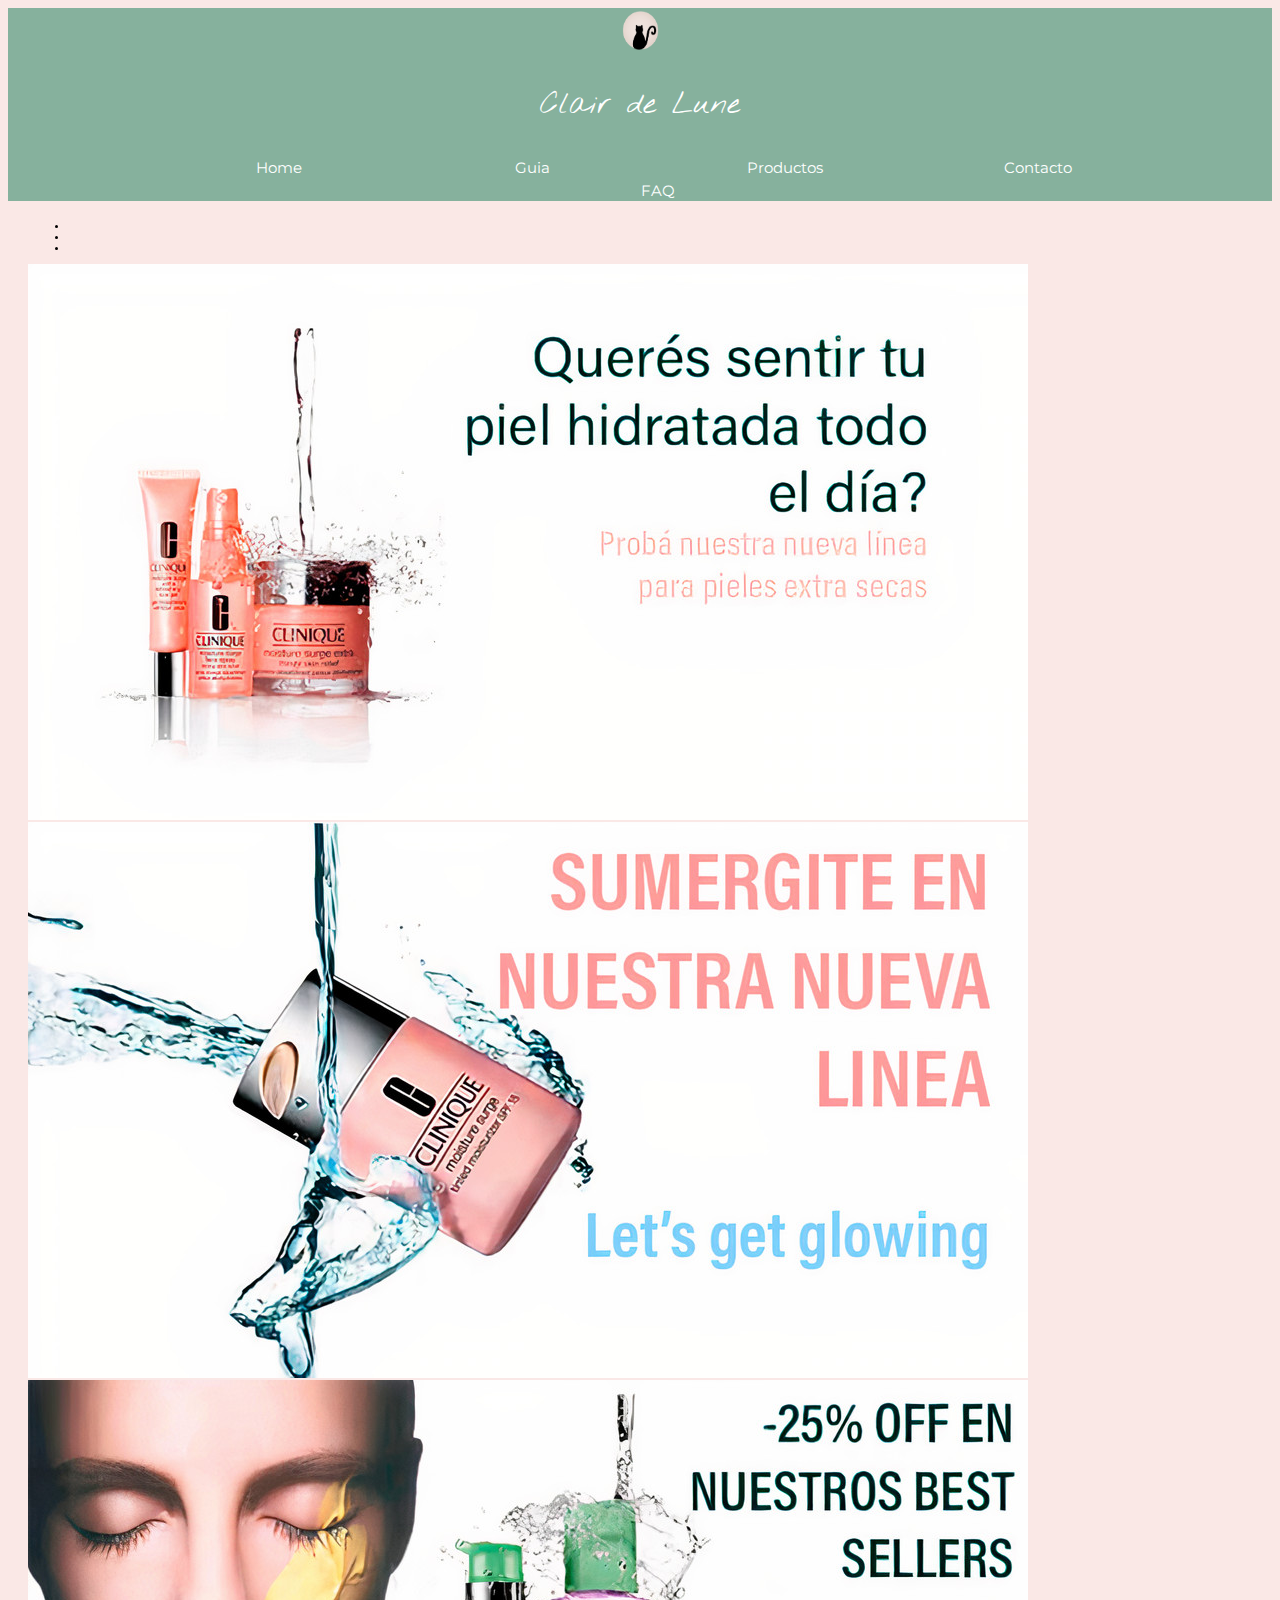
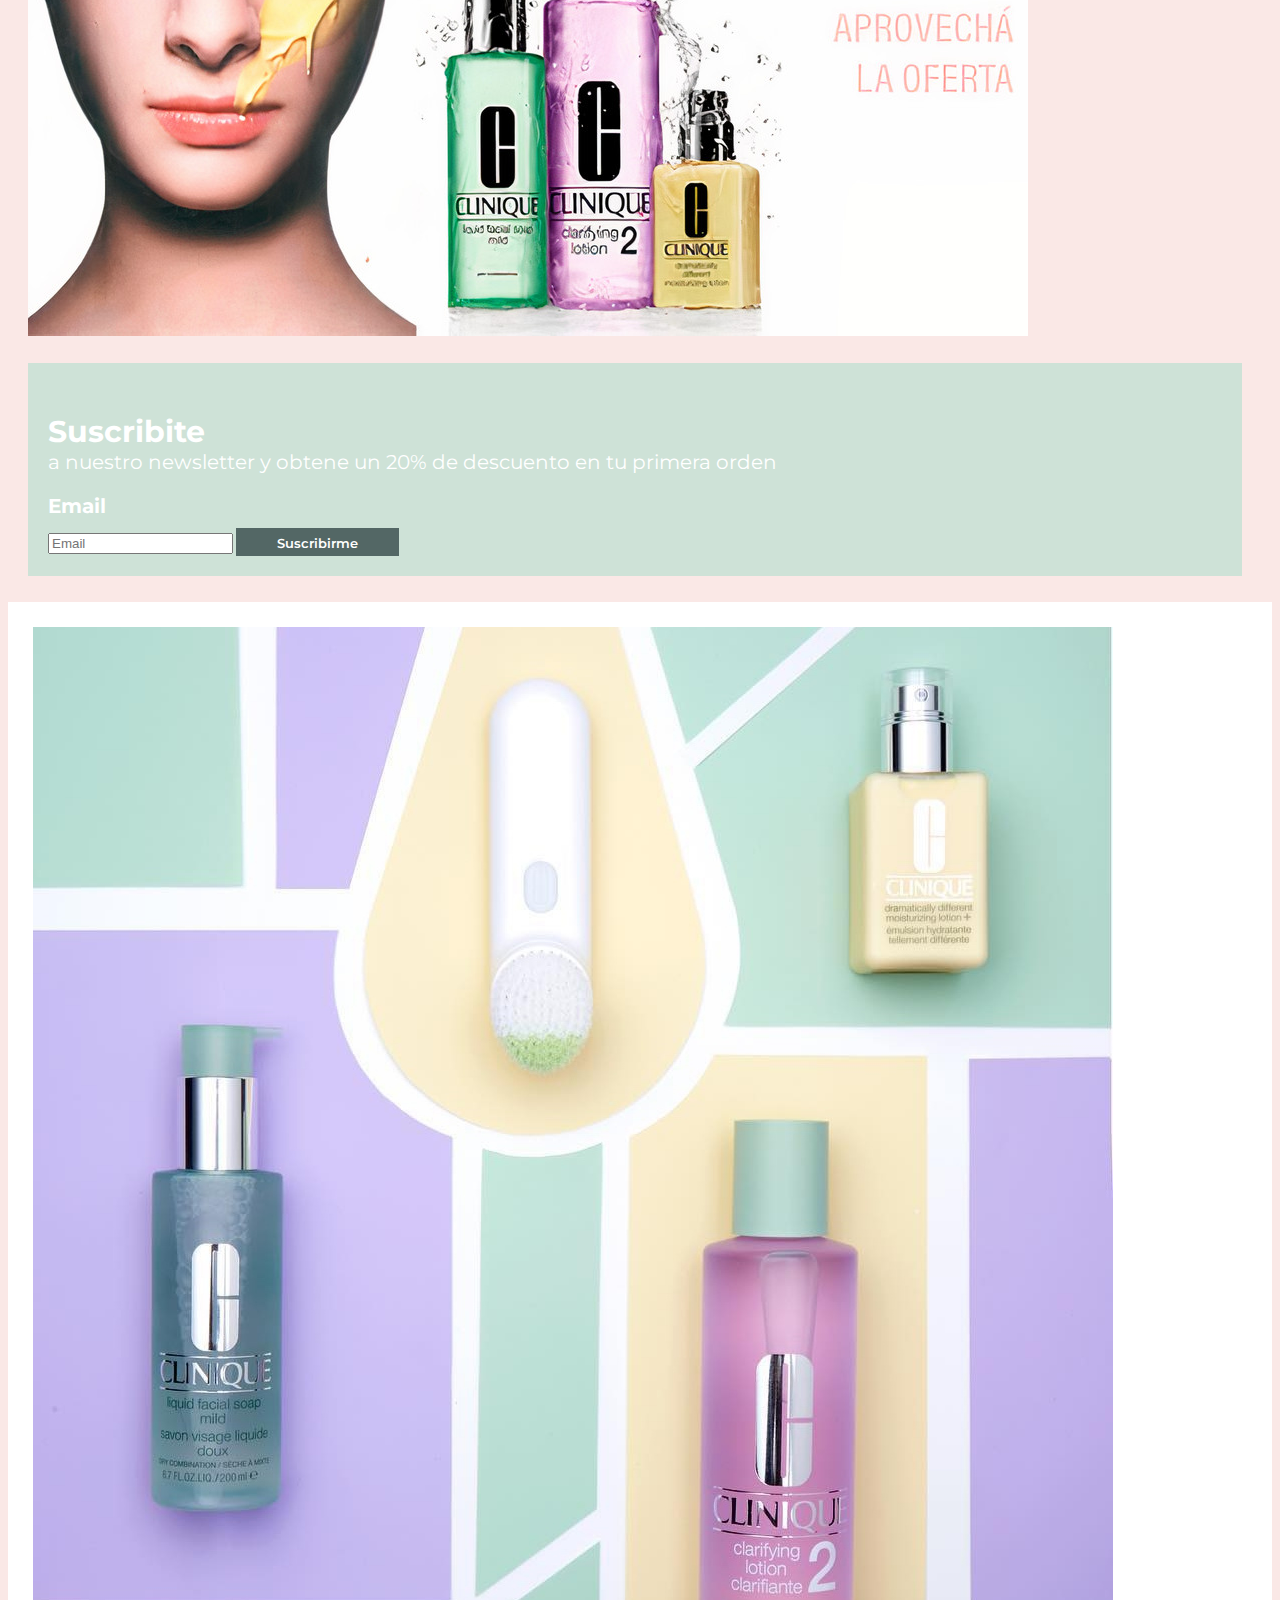
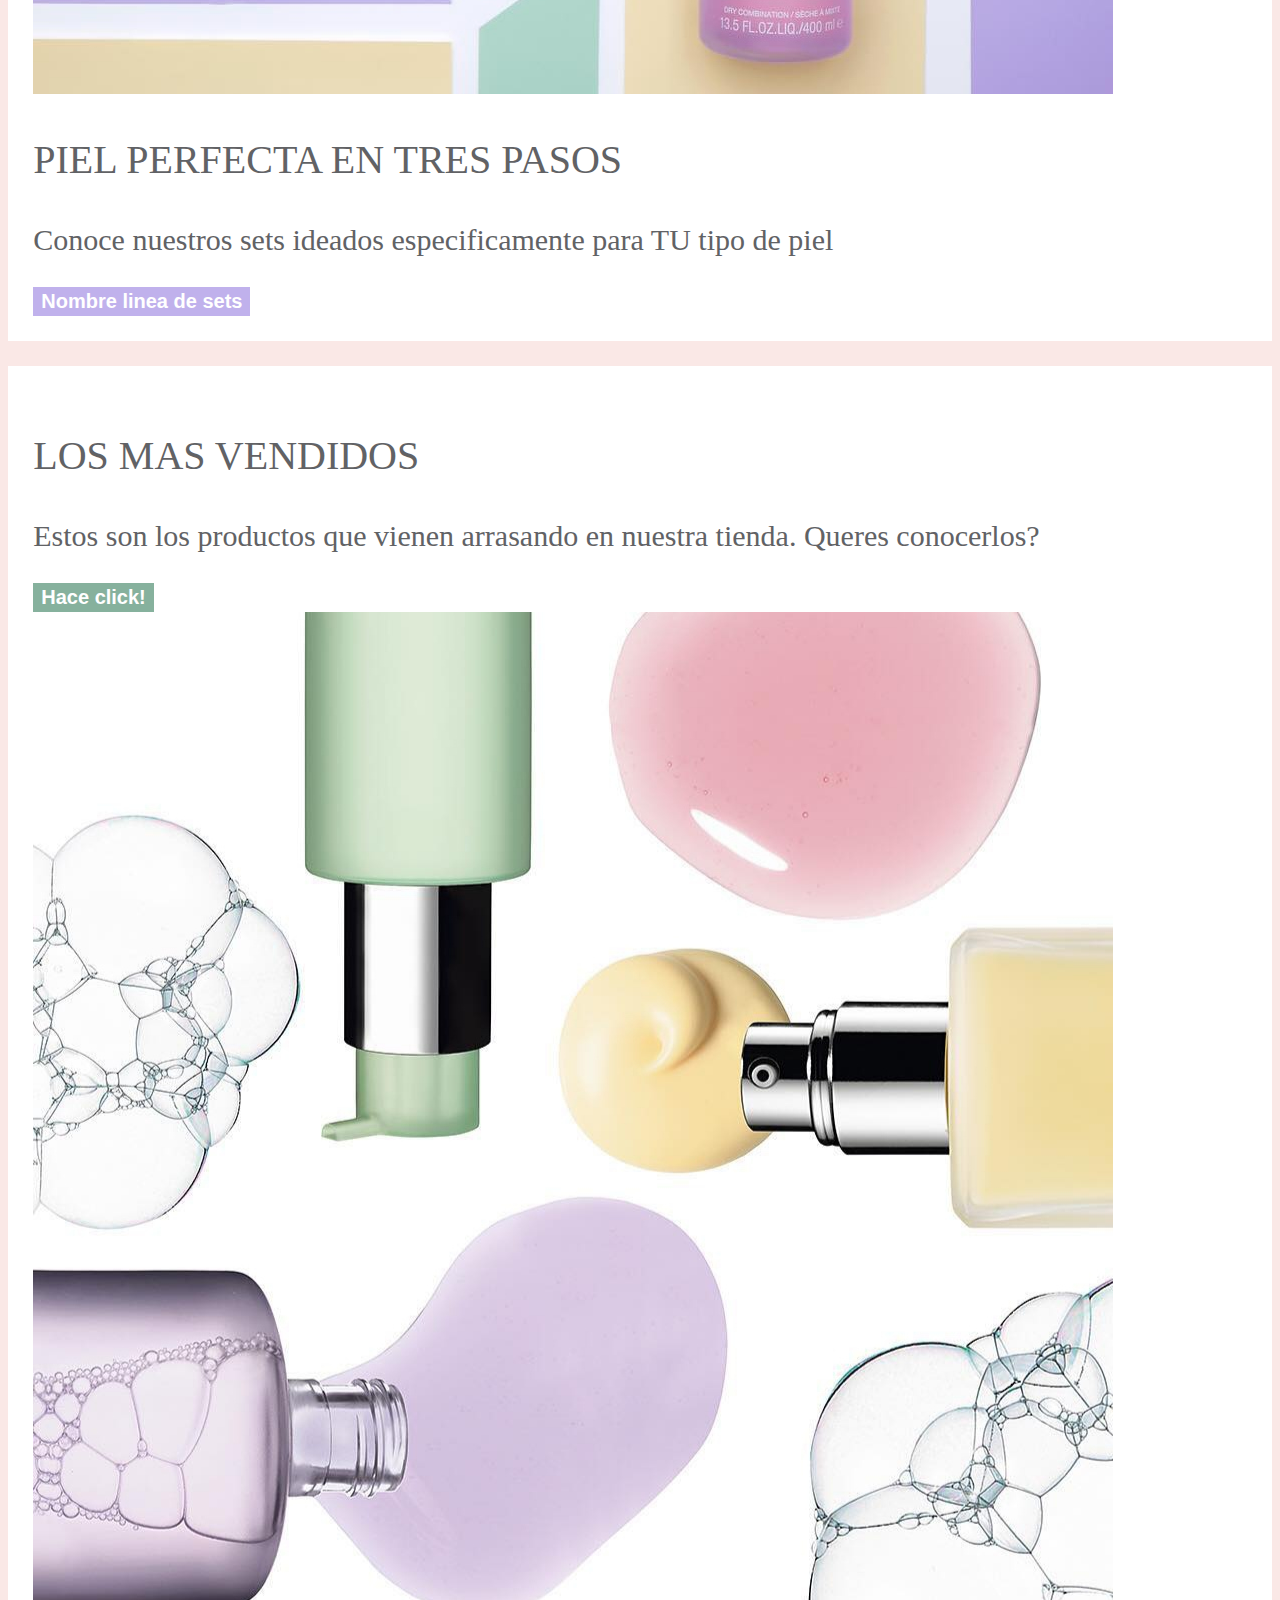
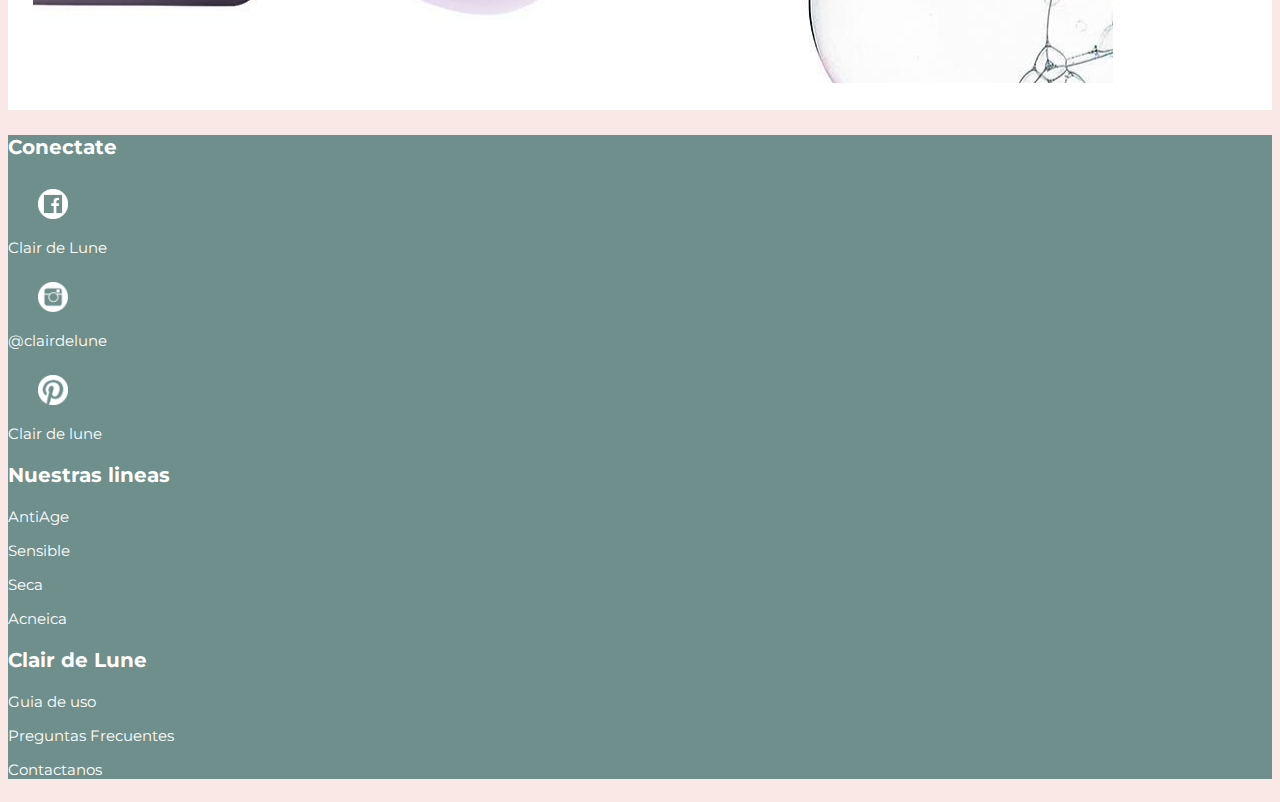
<file: index.html>
<!DOCTYPE html>
<html lang="es">
<head>
    <meta name="description" content="Clair de Lune es una compañía argentina dedicada al cuidado de la piel. Descubrí nuestros productos y elegí lo mejor para vos. Envíos gratis a todo el país.">
    <meta name="keywords" content="productos para la piel, skincare argentina, clair de lune, cuidado del rostro, cremas faciales, promoción skincare argentina">
    <meta charset="UTF-8">
    <meta name="viewport" content="width=device-width, initial-scale=1.0">
    <!-- bootstrap -->
    <link rel="stylesheet" href="https://cdn.jsdelivr.net/npm/bootstrap@4.5.3/dist/css/bootstrap.min.css" integrity="sha384-TX8t27EcRE3e/ihU7zmQxVncDAy5uIKz4rEkgIXeMed4M0jlfIDPvg6uqKI2xXr2" crossorigin="anonymous">
    <link href="https://fonts.googleapis.com/css2?family=Nothing+You+Could+Do&display=swap" rel="stylesheet"> <!--Font Subtitulos-->
    <link href="https://fonts.googleapis.com/css2?family=Montserrat:wght@300&display=swap" rel="stylesheet"> <!--Font parrafos-->
    <title>Clair de lune</title>
    <link rel="stylesheet" href="css/style.css">
</head>
<body>
    <header class="container-fluid">
        <div class="row"> 
            <div class="col-md-12">
                <img src="img/Logo.png" alt="logo" class="imgLogo">
                <p class="clair">
                    Clair de Lune
                </p>
            </div>
        </div>
        <nav class="row"> 
            <ol>
                <li class="col-md-2 fontThin fontXS"><a href="index.html">Home</a></li> 
                <li class="col-md-2 fontThin fontXS"><a href="pages/guia.html"> Guia</a></li>
                <li class="col-md-2 fontThin fontXS"><a href="pages/productos.html">Productos</a></li>
                <li class="col-md-2 fontThin fontXS"><a href="pages/contactanos.html">Contacto</a></li>
                <li class="col-md-2 fontThin fontXS"><a href="pages/preguntas.html">FAQ</a></li>
            </ol>   
        </nav>
    </header>
    <div class= "row">
        <section class="col-md-8" style="margin: 1rem 3rem 0rem 2rem">
            <div id="demo" class="carousel slide" data-ride="carousel">

                <ul class="carousel-indicators">
                  <li data-target="#demo" data-slide-to="0" class="active"></li>
                  <li data-target="#demo" data-slide-to="1"></li>
                  <li data-target="#demo" data-slide-to="2"></li>
                </ul>
                
                <div class="carousel-inner">
                  <div class="carousel-item active">
                    <img src="img/Slider1.jpg" alt="slider1" class="img-fluid" >
                  </div>
                  <div class="carousel-item">
                    <img src="img/slider4.jpg" alt="slider4" class="img-fluid" >
                  </div>
                  <div class="carousel-item">
                    <img src="img/slider3.jpg" alt="slider3" class="img-fluid">
                  </div>
                </div>
            </div>    
        </section>  
        <section  class="col-md-2 rectanguloGuia " style="margin-right: 3rem; margin-left: 2rem; padding: 2rem 2rem 2rem 2rem">
            <form actions="#" methods="post">
                <p class=" colorBlanco fontBold fontM" style="margin-bottom: 0px;">Suscribite</p> 
                <p class=" colorBlanco fontThin fontS" style="margin-top: 0px;">a nuestro newsletter y obtene un 20% de descuento en tu primera orden</p>
                <div class="fontBold fontS colorBlanco">Email</div>
                <input type="text" placeholder="Email">
                <input type= "submit" value="Suscribirme" id="buttonSuscribirmeIndex">
        </section>
    </div>
        <div class="row rectanguloBlanco">
            <div class="col-md-6 col-xs-12">
                <img src="img/Deco7.jpg" class="img-fluid">
            </div>
            <div class="col-md-6 col-xs-12" >
                <p class="parrafoDestacado2 fontL">PIEL PERFECTA EN TRES PASOS </p> 
                <p class="parrafoDestacado2 fontM">
                    Conoce nuestros sets ideados especificamente para TU tipo de piel
                </p>
                <form actions="#" methods="post">
                   <a href="pages/ejemplo.html"> <input type="button" value="Nombre linea de sets" id="buttonSetIndex"> </a>  
                </form>
            </div>
        </div>
        <div class="row rectanguloBlanco">
            <div class="col-md-6 col-xs-12" >
                <p class="parrafoDestacado2 fontL"> LOS MAS VENDIDOS</p> 
                <p class="parrafoDestacado2 fontM">
                    Estos son los productos que vienen arrasando en nuestra tienda. Queres conocerlos?
                </p>
                <form actions="#" methods="post">
                   <a href="pages/bestsellers.html"> <input type="button" value="Hace click!" id="buttonBestsellerIndex"> </a>  
                </form>
            </div>
            <div class="col-md-6 col-xs-12">
                <img src="img/Deco8.jpg" class="img-fluid">
            </div>
            
        </div>
        
    <footer class="container-fluid">
        <div class="row">
            <div class="col-md-1"></div>    
            <div class="col-md-3">
                <p class="fontBold colorBlanco fontS">Conectate</p>
                <!-- Facebook -->
                <a href="https://www.facebook.com/antonella.mizzi.39/">
                    <img src="img/FbPNG.png"class="imgLogoFooter">
                    <p class="fontNormal colorBlanco fontXS"> Clair de Lune</p>
                </a>
                <!--Instagram-->
                <a href="https://www.instagram.com/antommizzi/">
                    <img src="img/IgPNG.png"class="imgLogoFooter"> 
                    <p class="fontNormal colorBlanco fontXS"> @clairdelune</p>
                </a>
                <!--Pinterest-->
                <a href="https://www.pinterest.es/antxnella9696/"> 
                    <img src="img/PinPNG.png"class="imgLogoFooter">
                    <p class="fontNormal colorBlanco fontXS"> Clair de lune</p>
                </a>
            </div>
            <div class="col-md-1"></div> 
            <div class="col-md-3">
                <p class="fontBold colorBlanco fontS"> Nuestras lineas </p>
                <div class="fontNormal colorBlanco fontXS">
                    <a href="pages/antiage.html"><p>AntiAge</p></a>
                    <a href="pages/sensible.html"><p>Sensible</p></a>
                    <a href="pages/seca.html"><p>Seca</p></a>
                    <a href="pages/acneica.html"><p>Acneica</p></a> 
                </div>
            </div>
            <div class="col-md-1"></div> 
            <div class="col-md-3">
                <p class="fontBold colorBlanco fontS"> Clair de Lune </p>
                <div class="fontNormal colorBlanco fontXS">
                    <a href="pages/guia.html"><p>Guia de uso</p></a>
                    <a href="pages/preguntas.html"><p>Preguntas Frecuentes</p></a>
                    <a href="pages/contactanos.html"><p>Contactanos</p></a>
                </div>
            </div>
        </div>
    </footer>       
 
    
        <!-- bootstrap -->
    <script src="https://code.jquery.com/jquery-3.5.1.slim.min.js" integrity="sha384-DfXdz2htPH0lsSSs5nCTpuj/zy4C+OGpamoFVy38MVBnE+IbbVYUew+OrCXaRkfj" crossorigin="anonymous"></script>
    <script src="https://cdn.jsdelivr.net/npm/popper.js@1.16.1/dist/umd/popper.min.js" integrity="sha384-9/reFTGAW83EW2RDu2S0VKaIzap3H66lZH81PoYlFhbGU+6BZp6G7niu735Sk7lN" crossorigin="anonymous"></script>
    <script src="https://cdn.jsdelivr.net/npm/bootstrap@4.5.3/dist/js/bootstrap.min.js" integrity="sha384-w1Q4orYjBQndcko6MimVbzY0tgp4pWB4lZ7lr30WKz0vr/aWKhXdBNmNb5D92v7s" crossorigin="anonymous"></script>   
</body>
</html>
</file>
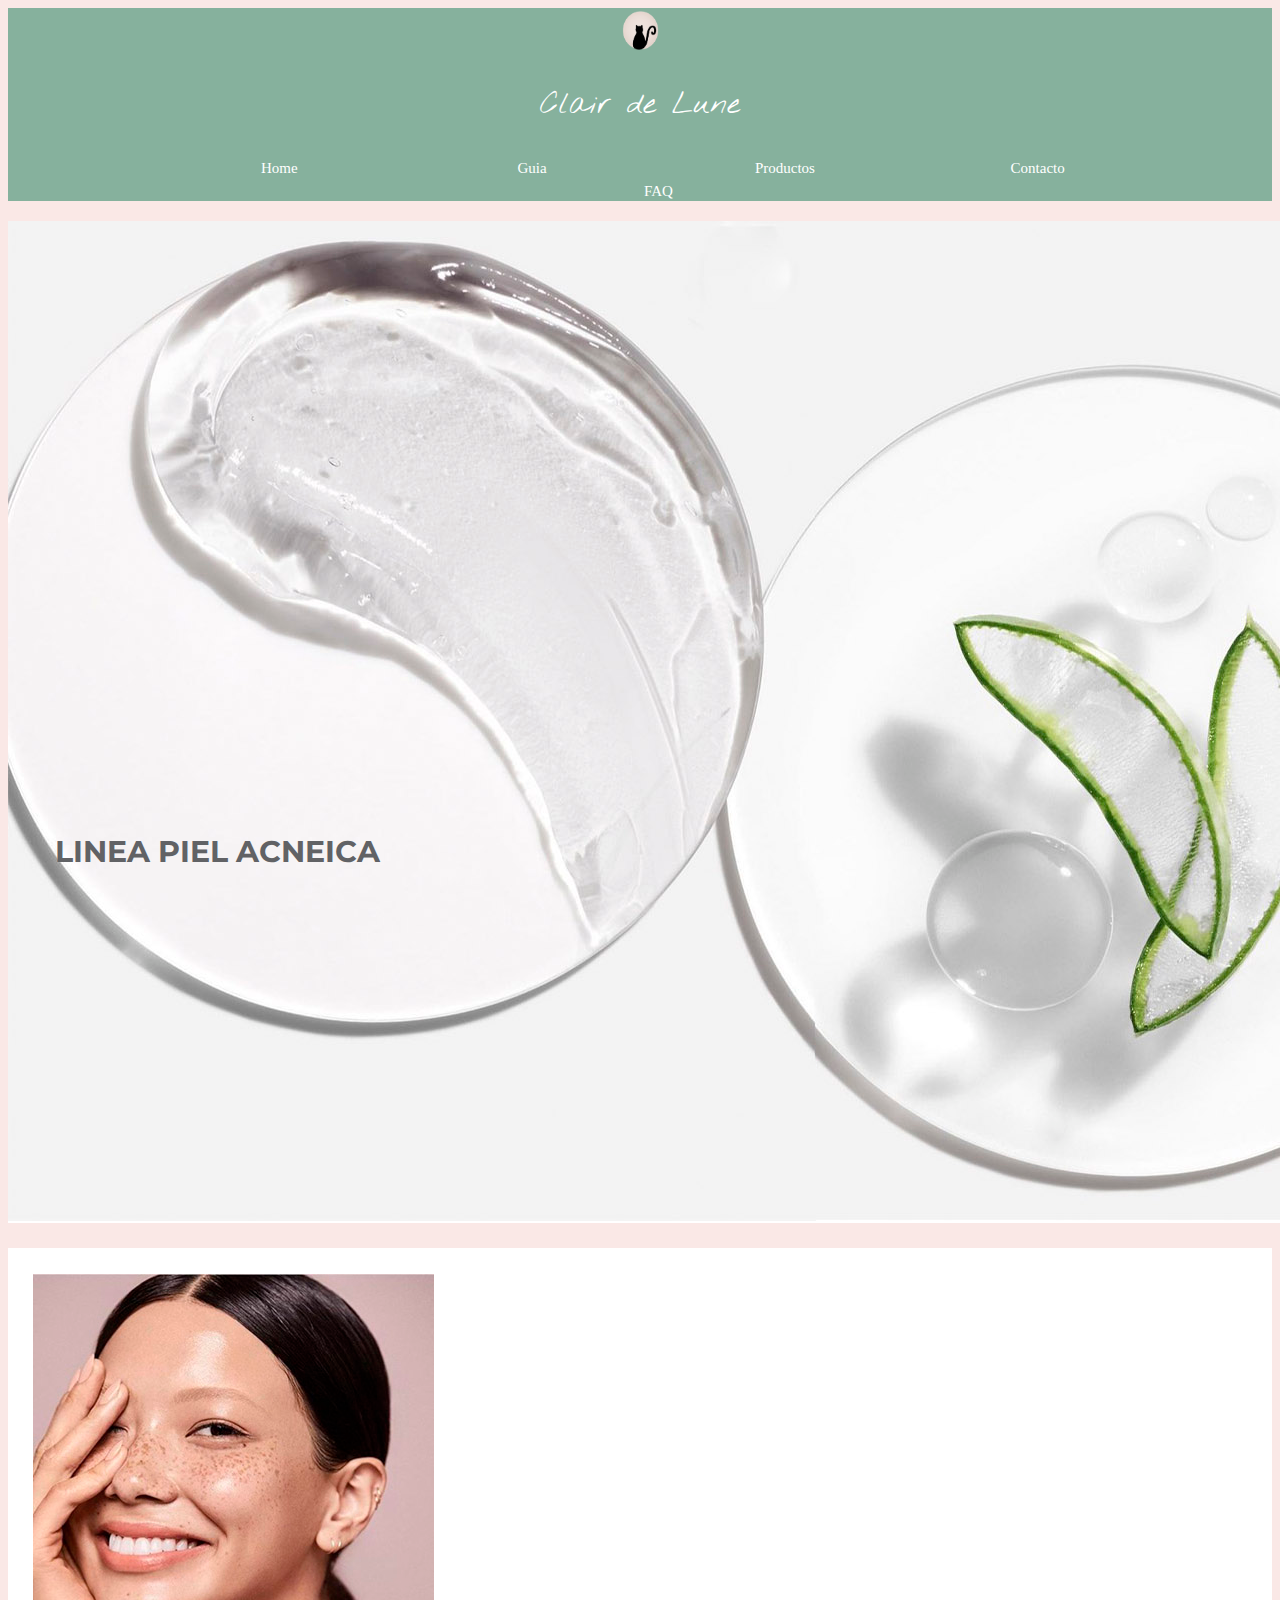
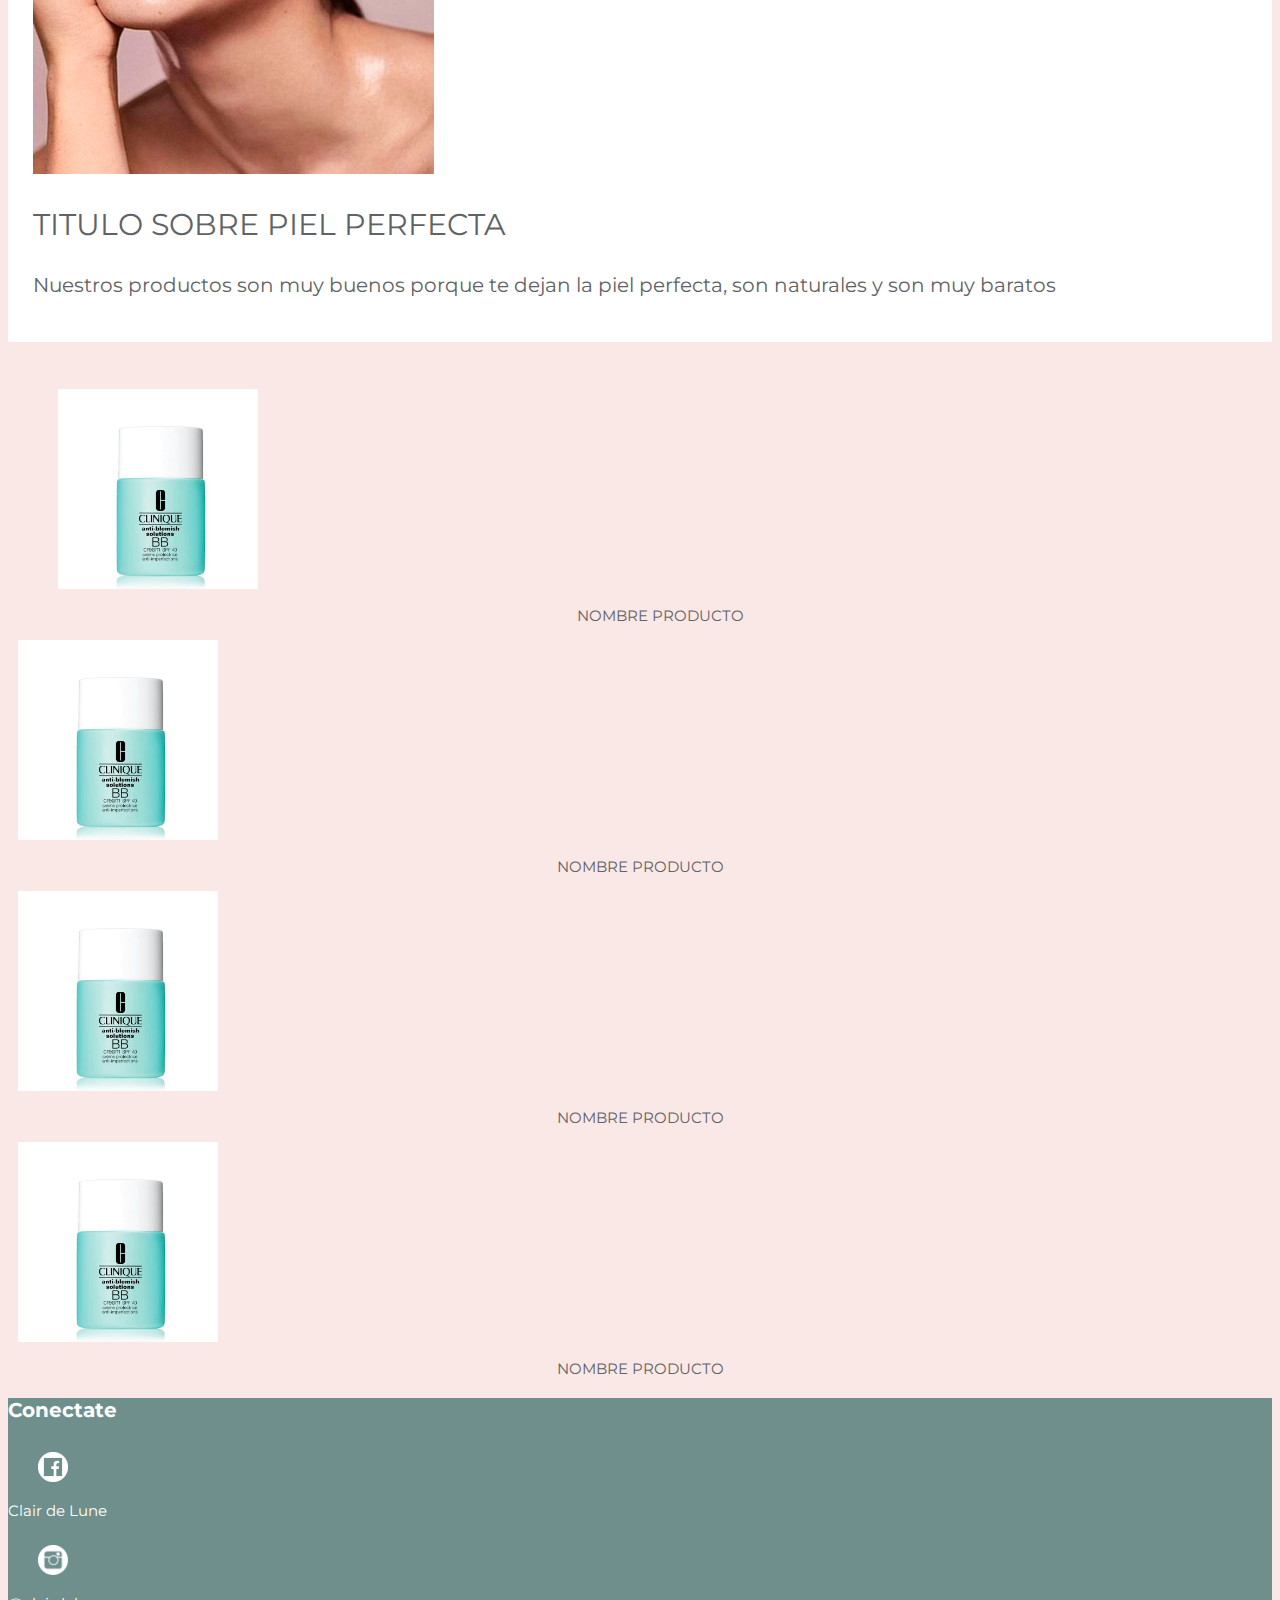
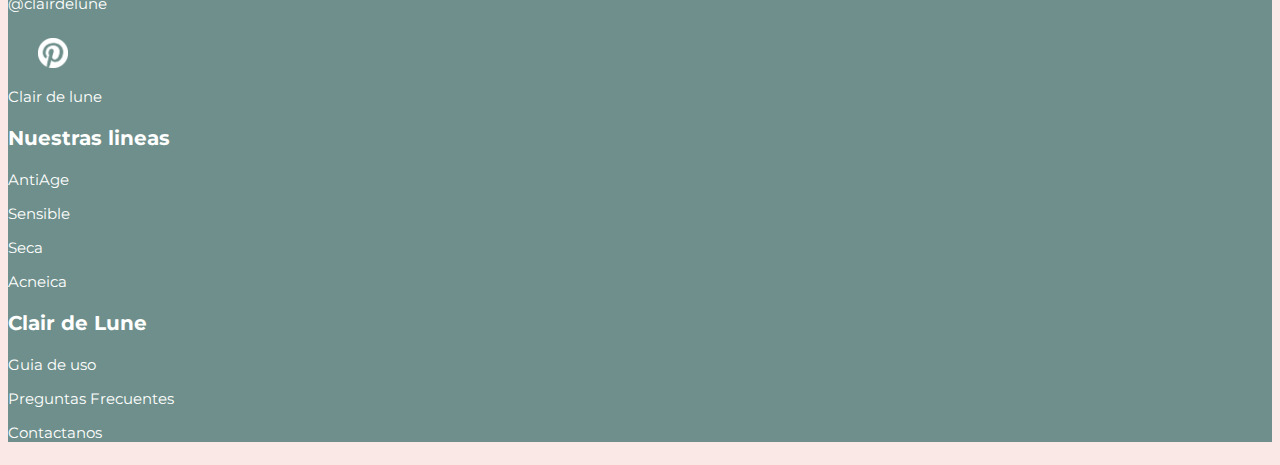
<file: pages/acneica.html>
<!DOCTYPE html>
<html lang="es">
<head>
    <meta name="description" content="Clair de Lune es una compañía argentina dedicada al cuidado de la piel. Descubrí nuestros productos y elegí lo mejor para vos. Envíos gratis a todo el país.">
    <meta name="keywords" content="productos para la piel, skincare argentina, clair de lune, cuidado del rostro, cremas faciales, promoción skincare argentina">
    <meta charset="UTF-8">
    <meta name="viewport" content="width=device-width, initial-scale=1.0">
    <!-- bootstrap -->
    <link rel="stylesheet" href="https://cdn.jsdelivr.net/npm/bootstrap@4.5.3/dist/css/bootstrap.min.css" integrity="sha384-TX8t27EcRE3e/ihU7zmQxVncDAy5uIKz4rEkgIXeMed4M0jlfIDPvg6uqKI2xXr2" crossorigin="anonymous">
    <link href="https://fonts.googleapis.com/css2?family=Nothing+You+Could+Do&display=swap" rel="stylesheet"> <!--Font Subtitulos-->
    <link href="https://fonts.googleapis.com/css2?family=Montserrat:wght@300&display=swap" rel="stylesheet"> <!--Font parrafos-->
    <title>Acneica-Clair de lune</title>
    <link rel="stylesheet" href="../css/style.css">
</head>
<body>
    <header class="container-fluid">
        <div class="row"> 
            <div class="col-md-12">
                <img src="../img/Logo.png" alt="logo" class="imgLogo">
                <p class="clair">
                    Clair de Lune
                </p>
            </div>
        </div>
        <nav class="row"> 
            <ol>
                <li class="col-md-2 col-xs-2"><a href="../index.html">Home</a></li> 
                <li class="col-md-2 col-xs-2"><a href="../pages/guia.html"> Guia</a></li>
                <li class="col-md-2 col-xs-2"><a href="../pages/productos.html">Productos</a></li>
                <li class="col-md-2 col-xs-2"><a href="../pages/contactanos.html">Contacto</a></li>
                <li class="col-md-2 col-xs-2"><a href="../pages/preguntas.html">FAQ</a></li>
            </ol>   
        </nav>
    </header>
        <div class="row">
            <img src="../img/Banner.jpg" alt="banner" class="img-fluid superposicionImg">
            <p class="fontBold colorDestacado fontM marginEsquinaI superposicionText"> LINEA PIEL ACNEICA</p>
        </div>
        <div class="row rectanguloBlanco"> 
            <div class="col-md-6">
                <img src="../img/pielPerfecta4.jpg" alt="piel perfecta" class="img-fluid">
            </div>
            <div class="col-md-6">
                <p class="fontNormal colorDestacado fontM">TITULO SOBRE PIEL PERFECTA</p>
                <p class="fontNormal colorDestacado fontS"> Nuestros productos son muy buenos porque te dejan la piel perfecta, son naturales y son muy baratos</p>
            </div> 
        </div>
        <br> <br>
        <div class="row">
            <div class="md-col-3 marginEsquinaI">
              <a href="../pages/ejemplo.html"><img src="../img/cremaGrasa2.JPG" alt="cremaGrasa2" class="imgProductoGuia"></a> 
              <p class="fontThin colorDestacado fontXS textoProducto">NOMBRE PRODUCTO</p>
            </div>
            <div class="md-col-3 margin">
                 <a href="../pages/ejemplo.html"><img src="../img/cremaGrasa2.JPG" alt="cremaGrasa2" class="imgProductoGuia"></a>   
                <p class="fontThin colorDestacado fontXS textoProducto">NOMBRE PRODUCTO</p>
            </div>
            <div class="md-col-3 margin">
                <a href="../pages/ejemplo.html">
                    <a href="../pages/ejemplo.html"><img src="../img/cremaGrasa2.JPG" alt="cremaGrasa2" class="imgProductoGuia"></a>    
                    <p class="fontThin colorDestacado fontXS textoProducto">NOMBRE PRODUCTO</p> 
                </a>
            </div>
            <div class="md-col-3 margin">
                 <a href="../pages/ejemplo.html"><img src="../img/cremaGrasa2.JPG" alt="cremaGrasa2" class="imgProductoGuia"></a>   
                <p class="fontThin colorDestacado fontXS textoProducto">NOMBRE PRODUCTO</p>
            </div>
        </div>
        <footer class="container-fluid">
            <div class="row">
                <div class="col-md-1"></div>    
                <div class="col-md-3">
                    <p class="fontBold colorBlanco fontS">Conectate</p>
                    <!-- Facebook -->
                    <a href="https://www.facebook.com/antonella.mizzi.39/">
                        <img src="../img/FbPNG.png"class="imgLogoFooter">
                        <p class="fontNormal colorBlanco fontXS"> Clair de Lune</p>
                    </a>
                    <!--Instagram-->
                    <a href="https://www.instagram.com/antommizzi/">
                        <img src="../img/IgPNG.png"class="imgLogoFooter"> 
                        <p class="fontNormal colorBlanco fontXS"> @clairdelune</p>
                    </a>
                    <!--Pinterest-->
                    <a href="https://www.pinterest.es/antxnella9696/"> 
                        <img src="../img/PinPNG.png"class="imgLogoFooter">
                        <p class="fontNormal colorBlanco fontXS"> Clair de lune</p>
                    </a>
                </div>
                <div class="col-md-1"></div> 
                <div class="col-md-3">
                    <p class="fontBold colorBlanco fontS"> Nuestras lineas </p>
                    <div class="fontNormal colorBlanco fontXS">
                        <a href="../pages/antiage.html"><p>AntiAge</p></a>
                        <a href="../pages/sensible.html"><p>Sensible</p></a>
                        <a href="../pages/seca.html"><p>Seca</p></a>
                        <a href="../pages/acneica.html"><p>Acneica</p></a> 
                    </div>
                </div>
                <div class="col-md-1"></div> 
                <div class="col-md-3">
                    <p class="fontBold colorBlanco fontS"> Clair de Lune </p>
                    <div class="fontNormal colorBlanco fontXS">
                        <a href="../pages/guia.html"><p>Guia de uso</p></a>
                        <a href="../pages/preguntas.html"><p>Preguntas Frecuentes</p></a>
                        <a href="../pages/contactanos.html"><p>Contactanos</p></a>
                    </div>
                </div>
            </div>
         </footer>       
        <!-- bootstrap -->
        <script src="https://code.jquery.com/jquery-3.5.1.slim.min.js" integrity="sha384-DfXdz2htPH0lsSSs5nCTpuj/zy4C+OGpamoFVy38MVBnE+IbbVYUew+OrCXaRkfj" crossorigin="anonymous"></script>
        <script src="https://cdn.jsdelivr.net/npm/popper.js@1.16.1/dist/umd/popper.min.js" integrity="sha384-9/reFTGAW83EW2RDu2S0VKaIzap3H66lZH81PoYlFhbGU+6BZp6G7niu735Sk7lN" crossorigin="anonymous"></script>
        <script src="https://cdn.jsdelivr.net/npm/bootstrap@4.5.3/dist/js/bootstrap.min.js" integrity="sha384-w1Q4orYjBQndcko6MimVbzY0tgp4pWB4lZ7lr30WKz0vr/aWKhXdBNmNb5D92v7s" crossorigin="anonymous"></script> 
        </body>
</file>
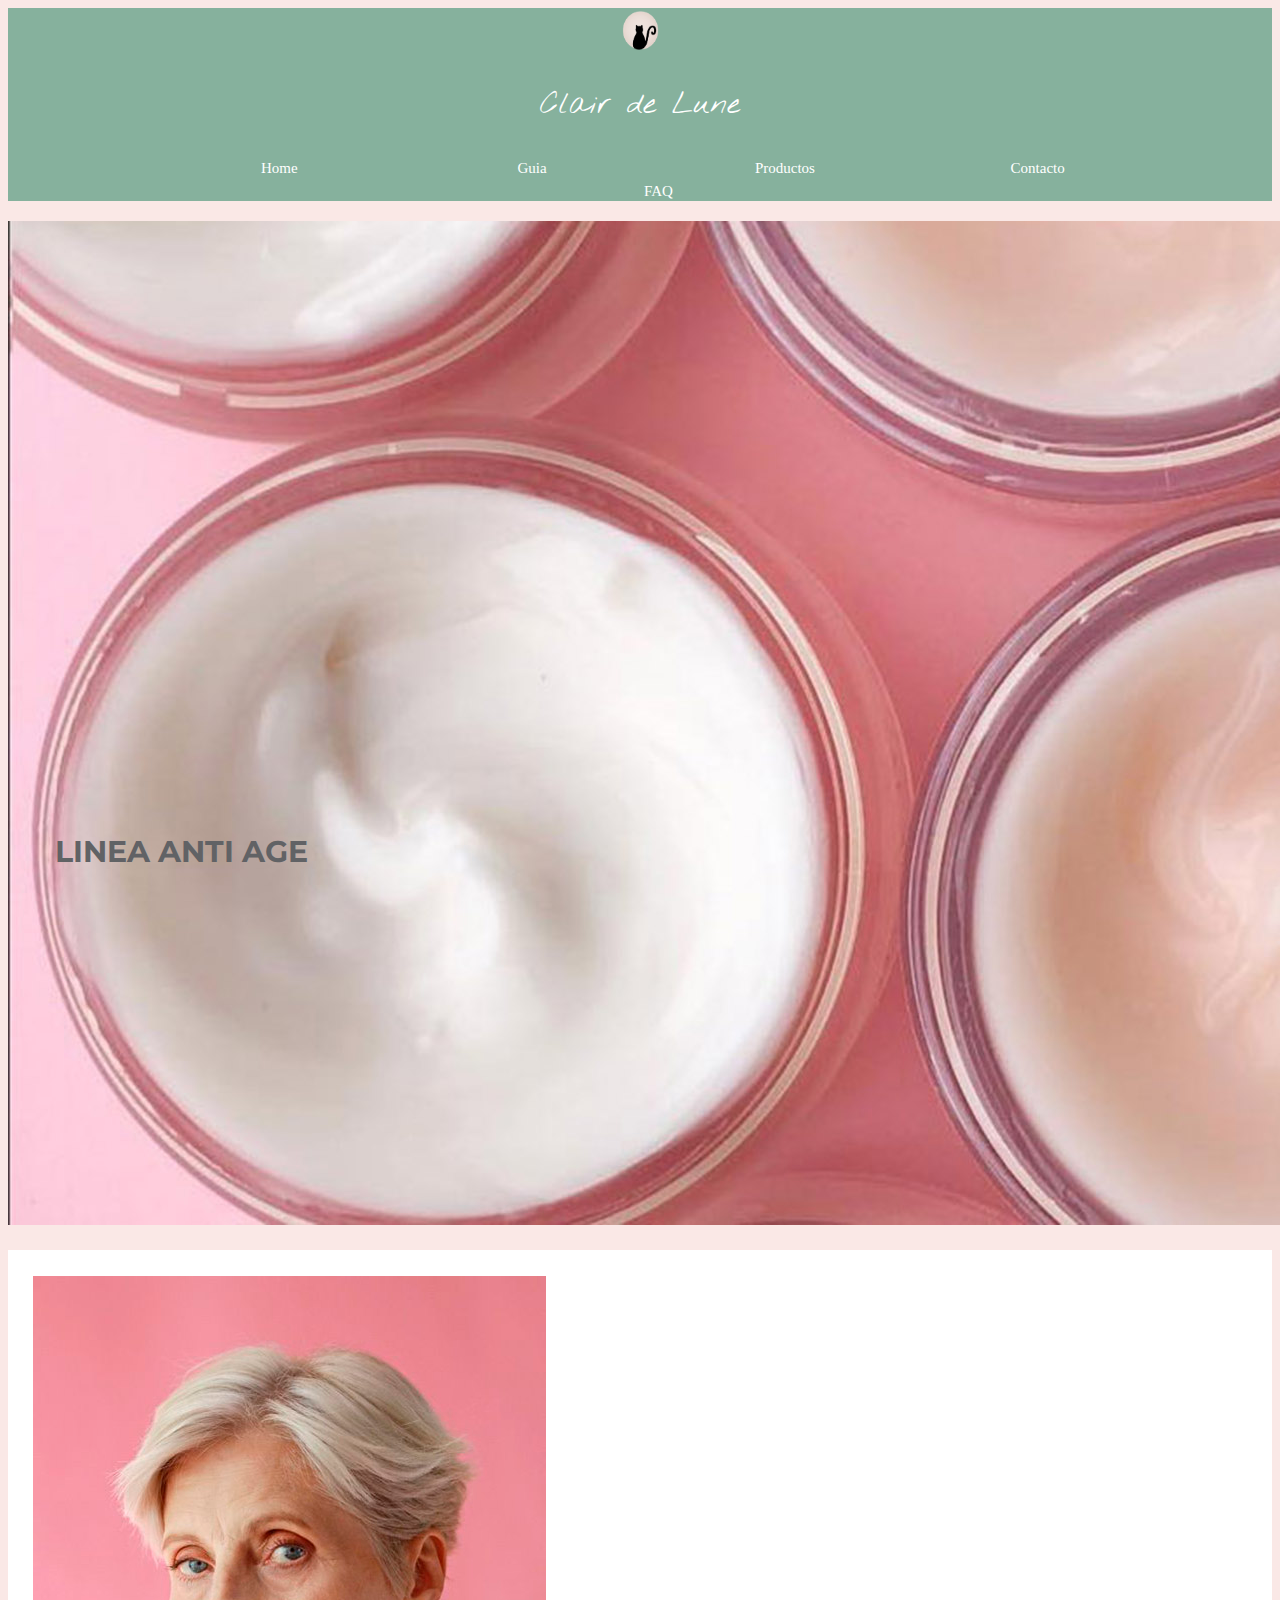
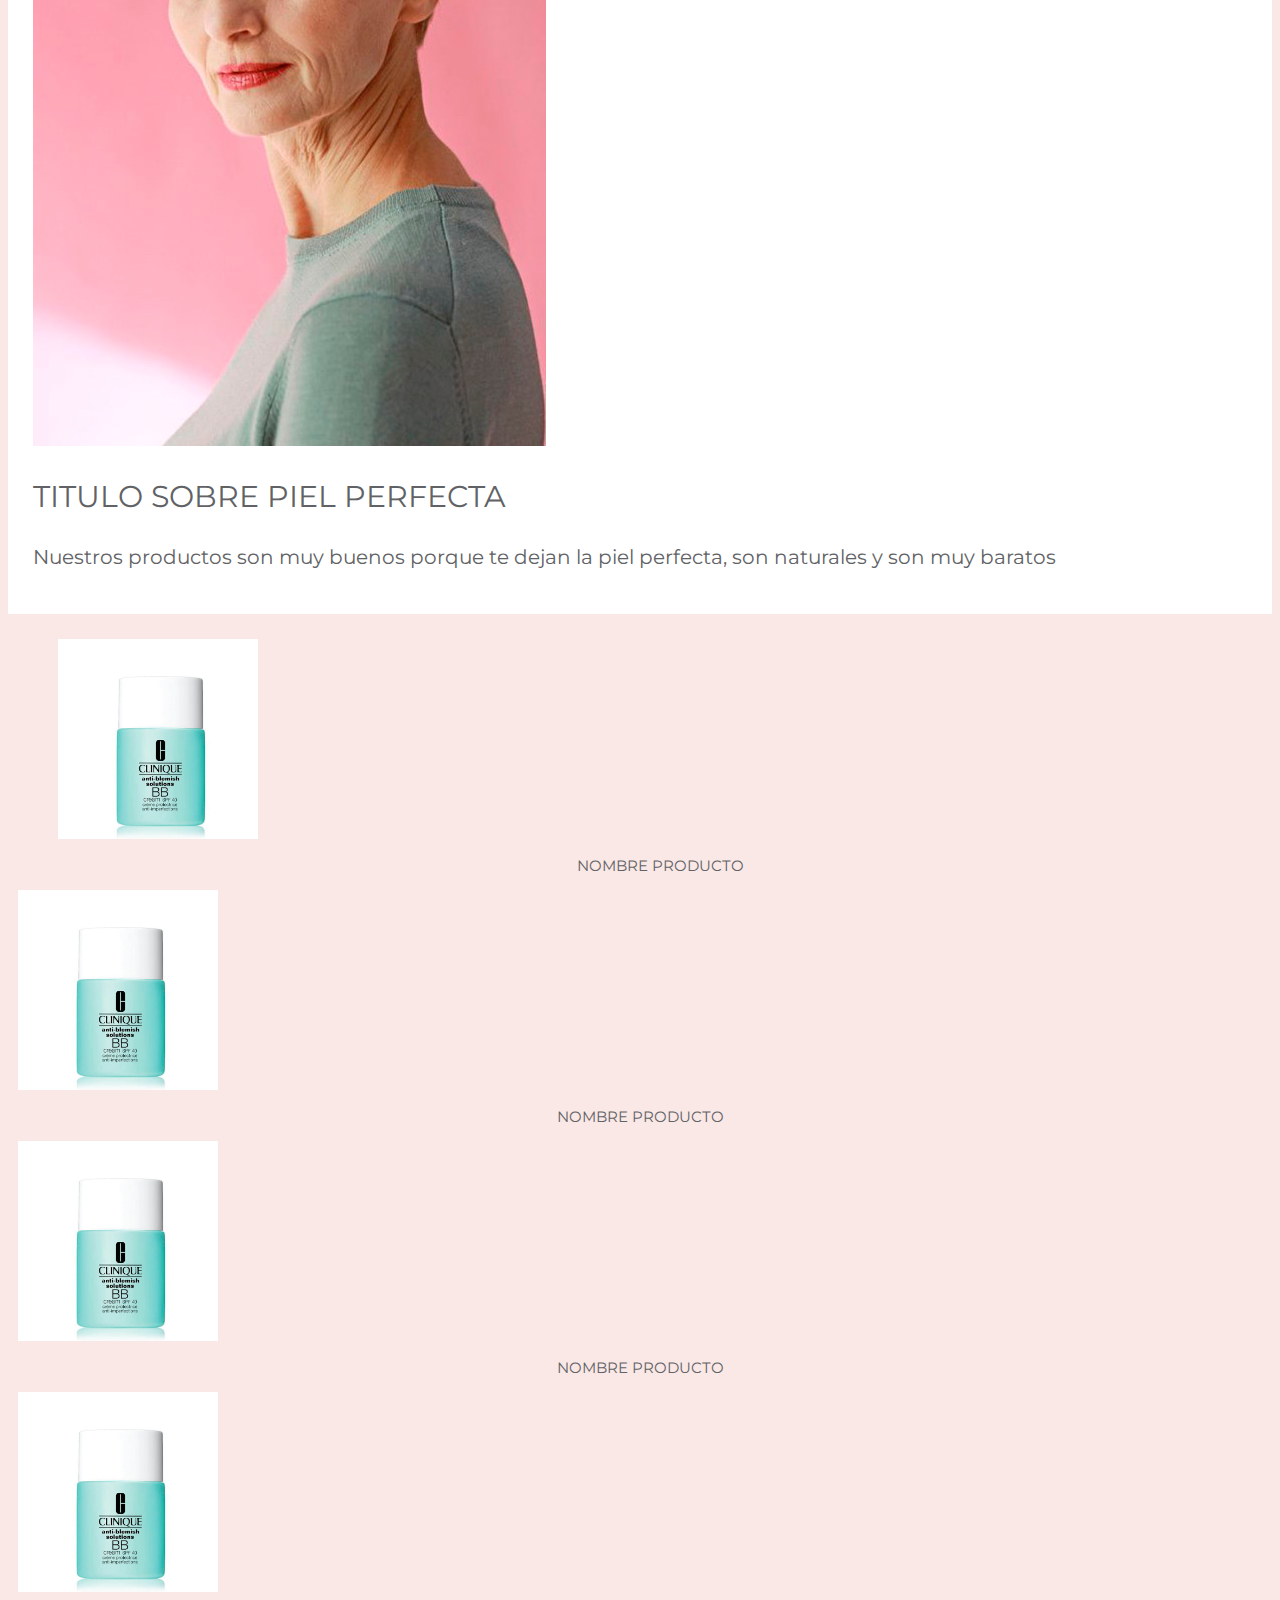
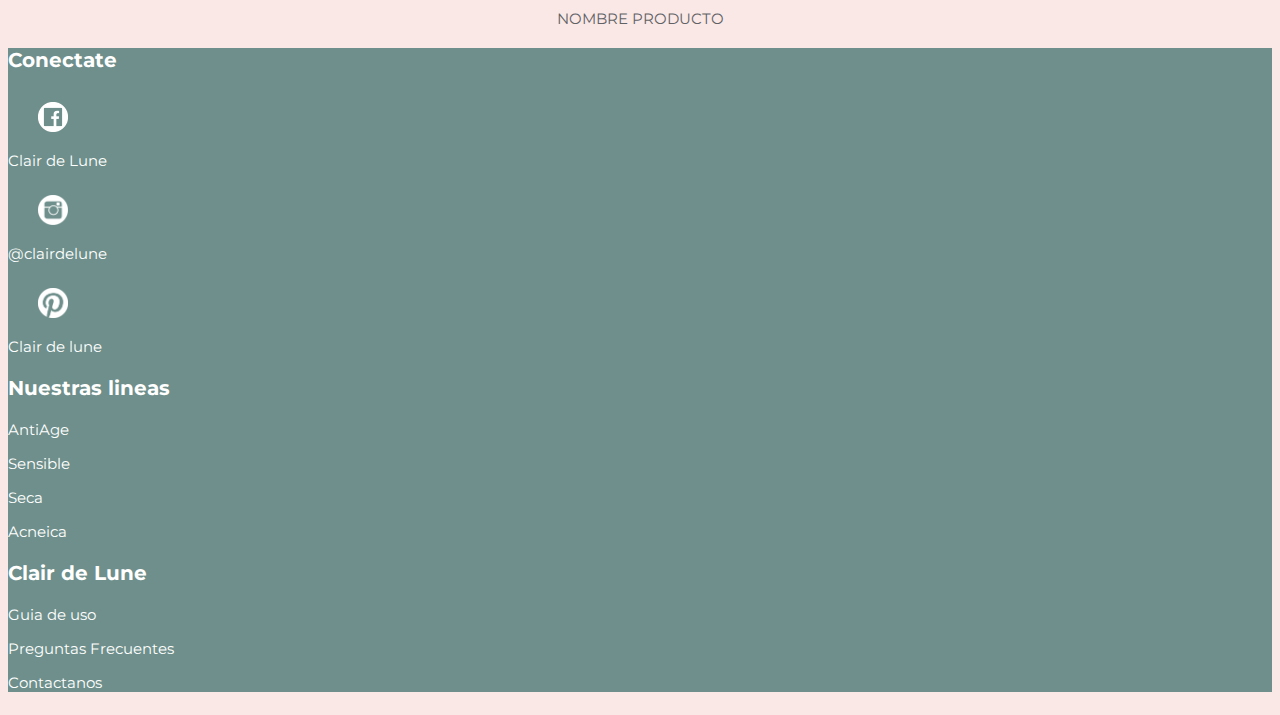
<file: pages/antiage.html>
<!DOCTYPE html>
<html lang="es">
<head>
    <meta name="description" content="Clair de Lune es una compañía argentina dedicada al cuidado de la piel. Descubrí nuestros productos y elegí lo mejor para vos. Envíos gratis a todo el país.">
    <meta name="keywords" content="productos para la piel, skincare argentina, clair de lune, cuidado del rostro, cremas faciales, promoción skincare argentina">
    <meta charset="UTF-8">
    <meta name="viewport" content="width=device-width, initial-scale=1.0">
    <!-- bootstrap -->
    <link rel="stylesheet" href="https://cdn.jsdelivr.net/npm/bootstrap@4.5.3/dist/css/bootstrap.min.css" integrity="sha384-TX8t27EcRE3e/ihU7zmQxVncDAy5uIKz4rEkgIXeMed4M0jlfIDPvg6uqKI2xXr2" crossorigin="anonymous">
    <link href="https://fonts.googleapis.com/css2?family=Nothing+You+Could+Do&display=swap" rel="stylesheet"> <!--Font Subtitulos-->
    <link href="https://fonts.googleapis.com/css2?family=Montserrat:wght@300&display=swap" rel="stylesheet"> <!--Font parrafos-->
    <title>Antiage-Clair de lune</title>
    <link rel="stylesheet" href="../css/style.css">
</head>
<body>
    <header class="container-fluid">
        <div class="row"> 
            <div class="col-md-12">
                <img src="../img/Logo.png" alt="logo" class="imgLogo">
                <p class="clair">
                    Clair de Lune
                </p>
            </div>
        </div>
        <nav class="row"> 
            <ol>
                <li class="col-md-2 col-xs-2"><a href="../index.html">Home</a></li> 
                <li class="col-md-2 col-xs-2"><a href="../pages/guia.html"> Guia</a></li>
                <li class="col-md-2 col-xs-2"><a href="../pages/productos.html">Productos</a></li>
                <li class="col-md-2 col-xs-2"><a href="../pages/contactanos.html">Contacto</a></li>
                <li class="col-md-2 col-xs-2"><a href="../pages/preguntas.html">FAQ</a></li>
            </ol>   
        </nav>
    </header>
        <div class="row">
            <img src="../img/banner3.jpg" alt="banner" class="img-fluid superposicionImg">
            <p class="fontBold colorDestacado fontM marginEsquinaI superposicionText"> LINEA ANTI AGE</p>
        </div>
        <div class="row rectanguloBlanco"> 
            <div class="col-md-6">
                <img src="../img/pielPerfecta5.jpg" alt="piel perfecta" class="img-fluid">
            </div>
            <div class="col-md-6">
                <p class="fontNormal colorDestacado fontM">TITULO SOBRE PIEL PERFECTA</p>
                <p class="fontNormal colorDestacado fontS">Nuestros productos son muy buenos porque te dejan la piel perfecta, son naturales y son muy baratos</p>
            </div> 
        </div>
        <div class="row">
            <div class="md-col-3 marginEsquinaI">
              <a href="../pages/ejemplo.html"><img src="../img/cremaGrasa2.JPG" alt="cremaGrasa2" class="imgProductoGuia"></a> 
              <p class="fontThin colorDestacado fontXS textoProducto">NOMBRE PRODUCTO</p>
            </div>
            <div class="md-col-3 margin">
                 <a href="../pages/ejemplo.html"><img src="../img/cremaGrasa2.JPG" alt="cremaGrasa2" class="imgProductoGuia"></a>   
                <p class="fontThin colorDestacado fontXS textoProducto">NOMBRE PRODUCTO</p>
            </div>
            <div class="md-col-3 margin">
                <a href="../pages/ejemplo.html">
                    <a href="../pages/ejemplo.html"><img src="../img/cremaGrasa2.JPG" alt="cremaGrasa2" class="imgProductoGuia"></a>    
                    <p class="fontThin colorDestacado fontXS textoProducto">NOMBRE PRODUCTO</p> 
                </a>
            </div>
            <div class="md-col-3 margin">
                 <a href="../pages/ejemplo.html"><img src="../img/cremaGrasa2.JPG" alt="cremaGrasa2" class="imgProductoGuia"></a>   
                <p class="fontThin colorDestacado fontXS textoProducto">NOMBRE PRODUCTO</p>
            </div>
        </div>
<footer class="container-fluid">
    <div class="row">
        <div class="col-md-1"></div>    
        <div class="col-md-3">
            <p class="fontBold colorBlanco fontS">Conectate</p>
            <!-- Facebook -->
            <a href="https://www.facebook.com/antonella.mizzi.39/">
                <img src="../img/FbPNG.png"class="imgLogoFooter">
                <p class="fontNormal colorBlanco fontXS"> Clair de Lune</p>
            </a>
            <!--Instagram-->
            <a href="https://www.instagram.com/antommizzi/">
                <img src="../img/IgPNG.png"class="imgLogoFooter"> 
                <p class="fontNormal colorBlanco fontXS"> @clairdelune</p>
            </a>
            <!--Pinterest-->
            <a href="https://www.pinterest.es/antxnella9696/"> 
                <img src="../img/PinPNG.png"class="imgLogoFooter">
                <p class="fontNormal colorBlanco fontXS"> Clair de lune</p>
            </a>
        </div>
        <div class="col-md-1"></div> 
        <div class="col-md-3">
            <p class="fontBold colorBlanco fontS"> Nuestras lineas </p>
            <div class="fontNormal colorBlanco fontXS">
                <a href="../pages/antiage.html"><p>AntiAge</p></a>
                <a href="../pages/sensible.html"><p>Sensible</p></a>
                <a href="../pages/seca.html"><p>Seca</p></a>
                <a href="../pages/acneica.html"><p>Acneica</p></a> 
            </div>
        </div>
        <div class="col-md-1"></div> 
        <div class="col-md-3">
            <p class="fontBold colorBlanco fontS"> Clair de Lune </p>
            <div class="fontNormal colorBlanco fontXS">
                <a href="../pages/guia.html"><p>Guia de uso</p></a>
                <a href="../pages/preguntas.html"><p>Preguntas Frecuentes</p></a>
                <a href="../pages/contactanos.html"><p>Contactanos</p></a>
            </div>
        </div>
    </div>
 </footer>       
        <!-- bootstrap -->
        <script src="https://code.jquery.com/jquery-3.5.1.slim.min.js" integrity="sha384-DfXdz2htPH0lsSSs5nCTpuj/zy4C+OGpamoFVy38MVBnE+IbbVYUew+OrCXaRkfj" crossorigin="anonymous"></script>
        <script src="https://cdn.jsdelivr.net/npm/popper.js@1.16.1/dist/umd/popper.min.js" integrity="sha384-9/reFTGAW83EW2RDu2S0VKaIzap3H66lZH81PoYlFhbGU+6BZp6G7niu735Sk7lN" crossorigin="anonymous"></script>
        <script src="https://cdn.jsdelivr.net/npm/bootstrap@4.5.3/dist/js/bootstrap.min.js" integrity="sha384-w1Q4orYjBQndcko6MimVbzY0tgp4pWB4lZ7lr30WKz0vr/aWKhXdBNmNb5D92v7s" crossorigin="anonymous"></script> 
        </body>
</file>
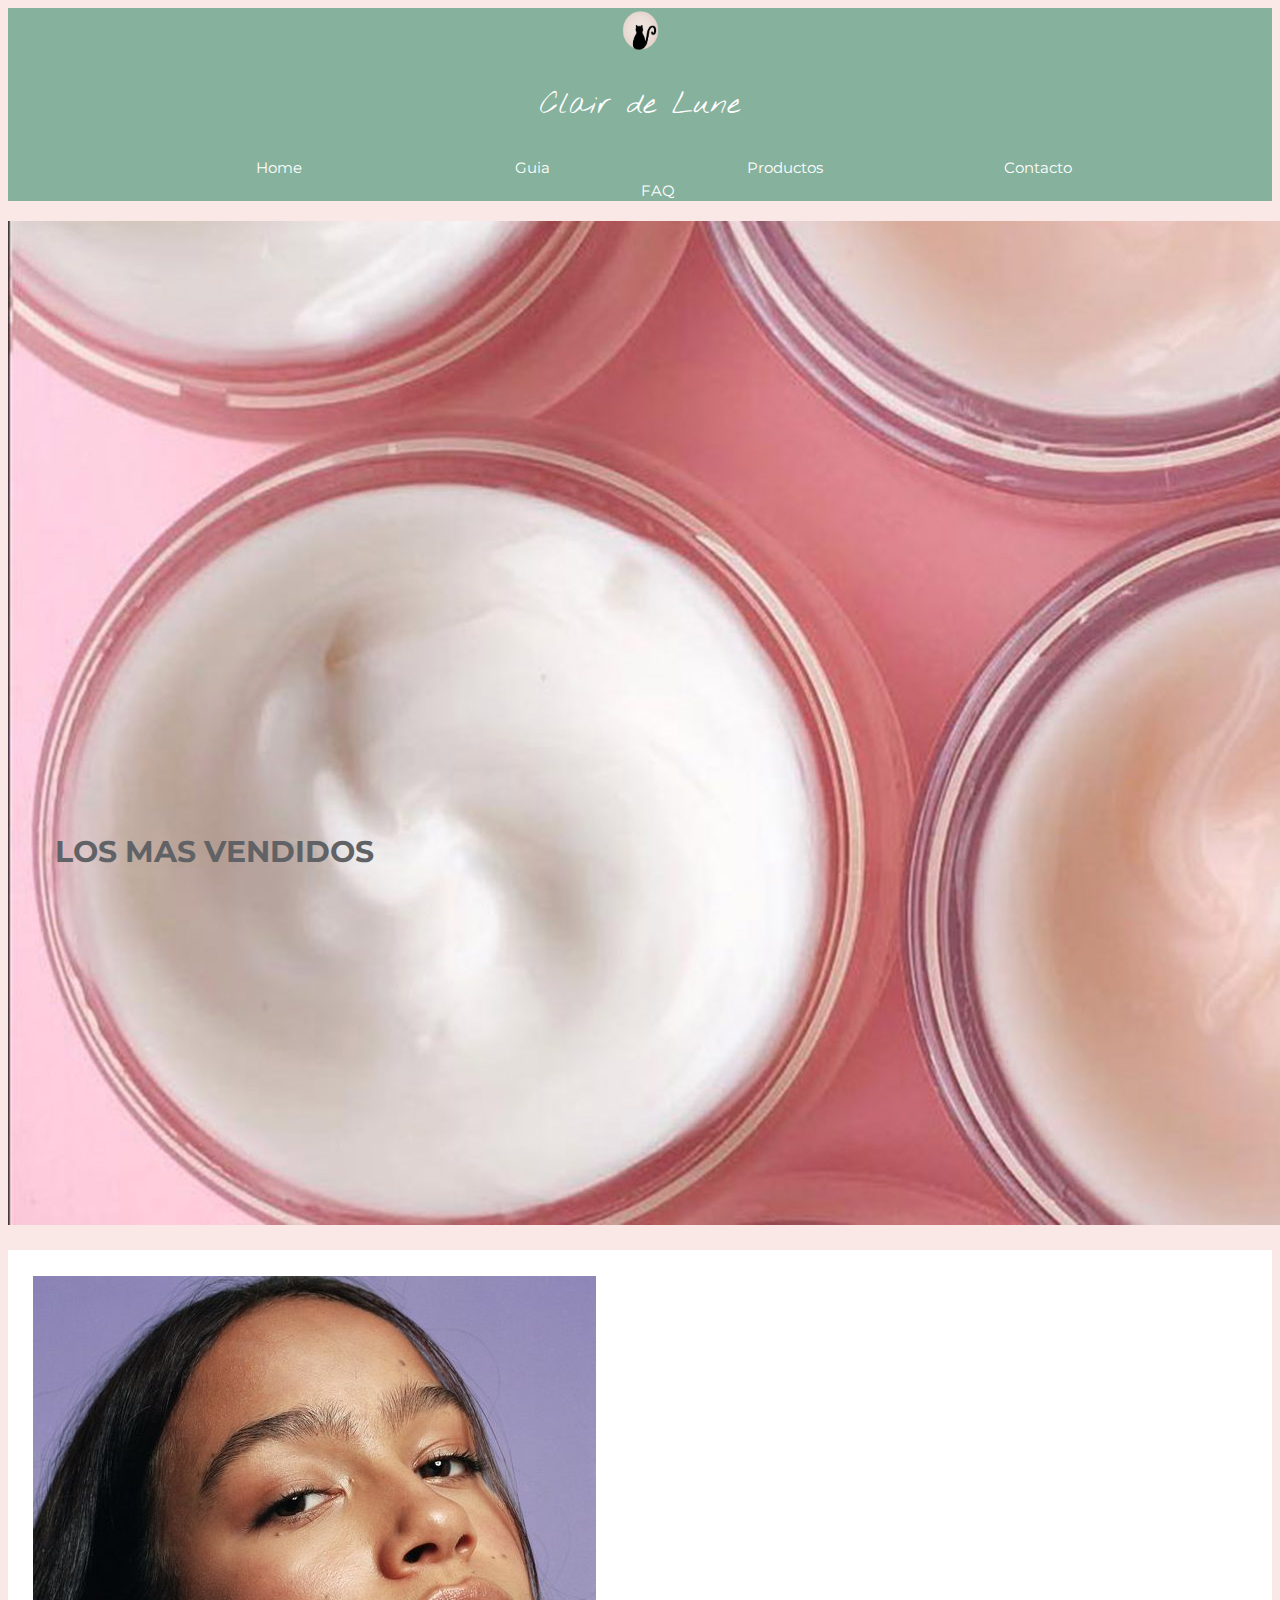
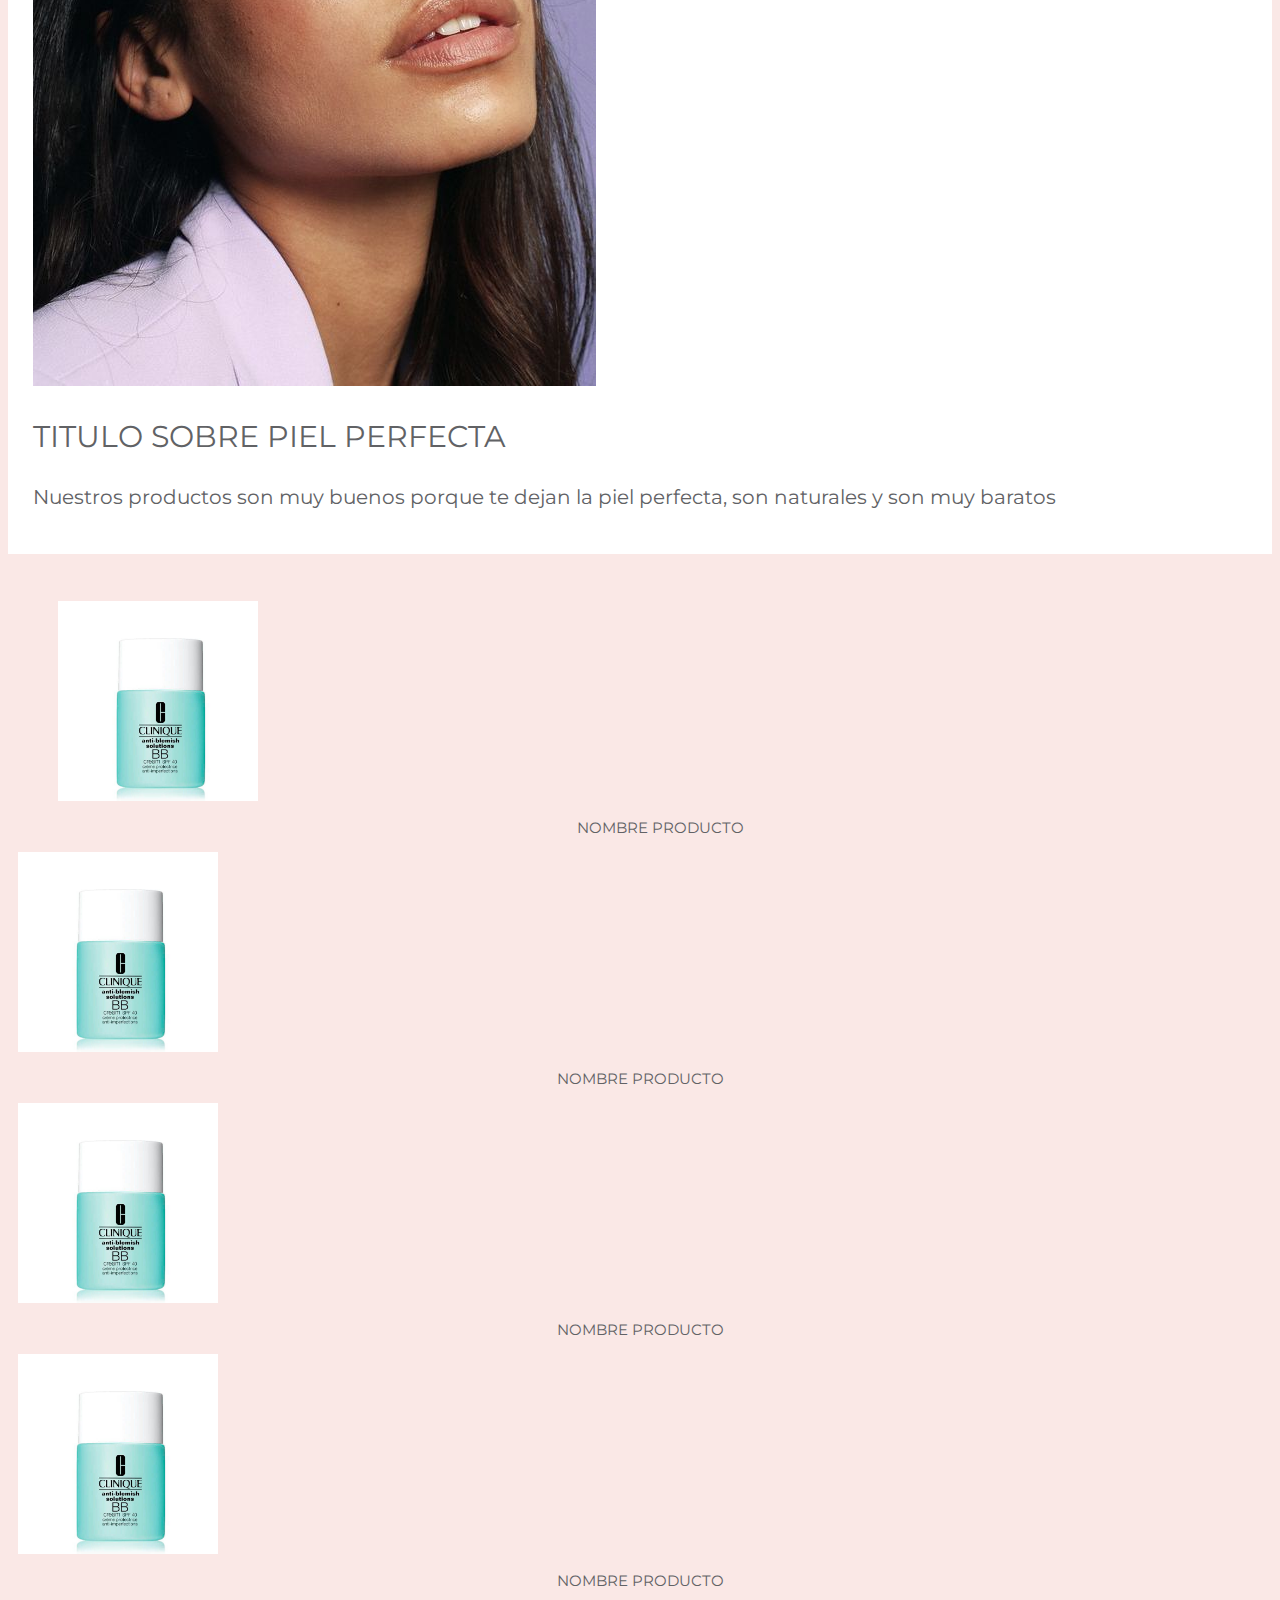
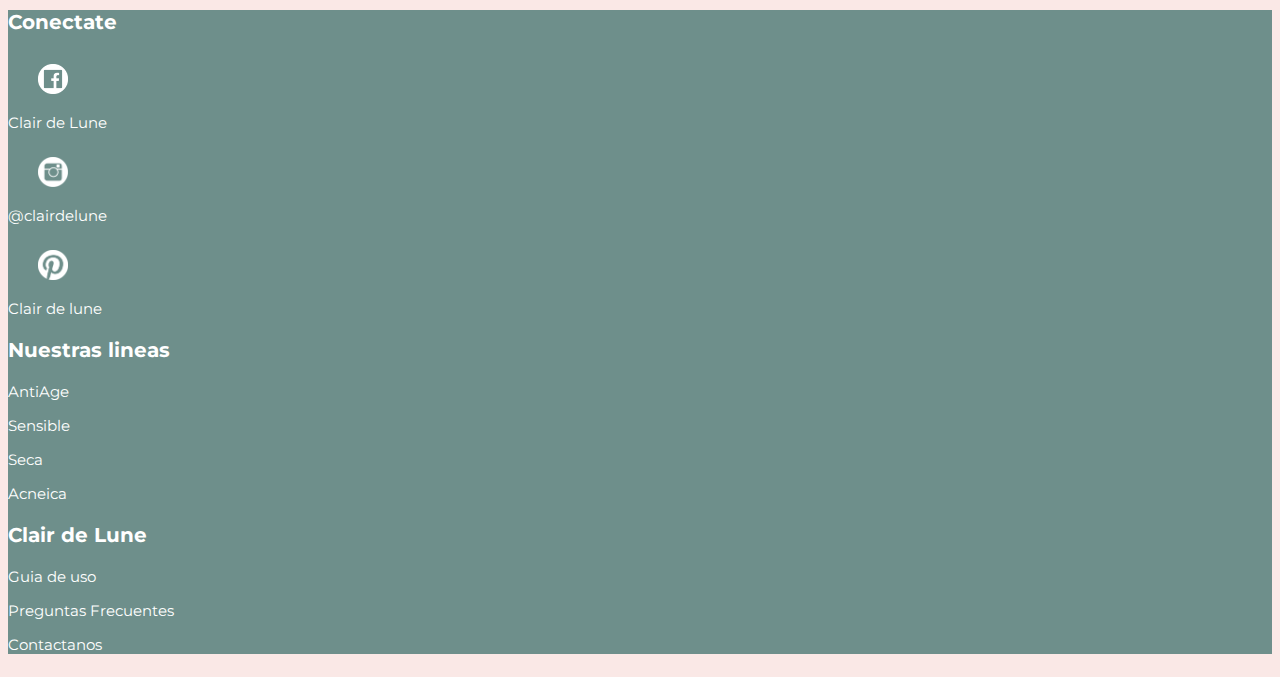
<file: pages/bestsellers.html>
<!DOCTYPE html>
<html lang="es">
<head>
    <meta name="description" content="Clair de Lune es una compañía argentina dedicada al cuidado de la piel. Descubrí nuestros productos y elegí lo mejor para vos. Envíos gratis a todo el país.">
    <meta name="keywords" content="productos para la piel, skincare argentina, clair de lune, cuidado del rostro, cremas faciales, promoción skincare argentina">
    <meta charset="UTF-8">
    <meta name="viewport" content="width=device-width, initial-scale=1.0">
    <!-- bootstrap -->
    <link rel="stylesheet" href="https://cdn.jsdelivr.net/npm/bootstrap@4.5.3/dist/css/bootstrap.min.css" integrity="sha384-TX8t27EcRE3e/ihU7zmQxVncDAy5uIKz4rEkgIXeMed4M0jlfIDPvg6uqKI2xXr2" crossorigin="anonymous">
    <link href="https://fonts.googleapis.com/css2?family=Nothing+You+Could+Do&display=swap" rel="stylesheet"> <!--Font Subtitulos-->
    <link href="https://fonts.googleapis.com/css2?family=Montserrat:wght@300&display=swap" rel="stylesheet"> <!--Font parrafos-->
    <title>Bestseller-Clair de lune</title>
    <link rel="stylesheet" href="../css/style.css">
</head>
<body>
    <header class="container-fluid">
        <div class="row"> 
            <div class="col-md-12">
                <img src="../img/Logo.png" alt="logo" class="imgLogo">
                <p class="clair">
                    Clair de Lune
                </p>
            </div>
        </div>
        <nav class="row"> 
            <ol>
                <li class="col-md-2 fontThin fontXS"><a href="../index.html">Home</a></li> 
                <li class="col-md-2 fontThin fontXS"><a href="../pages/guia.html"> Guia</a></li>
                <li class="col-md-2 fontThin fontXS"><a href="../pages/productos.html">Productos</a></li>
                <li class="col-md-2 fontThin fontXS"><a href="../pages/contactanos.html">Contacto</a></li>
                <li class="col-md-2 fontThin fontXS"><a href="../pages/preguntas.html">FAQ</a></li>
            </ol>   
        </nav>
    </header>
        <div class="row">
            <img src="../img/banner3.jpg" alt="banner" class="img-fluid superposicionImg">
            <p class="fontBold colorDestacado fontM marginEsquinaI superposicionText"> LOS MAS VENDIDOS</p>
        </div>
        <div class="row rectanguloBlanco"> 
            <div class="col-md-6">
                <img src="../img/pielPerfecta1.jpg" alt="piel perfecta" class="img-fluid">
            </div>
            <div class="col-md-6">
                <p class="fontNormal colorDestacado fontM">TITULO SOBRE PIEL PERFECTA</p>
                <p class="fontNormal colorDestacado fontS">Nuestros productos son muy buenos porque te dejan la piel perfecta, son naturales y son muy baratos</p>
            </div> 
        </div>
        <br> <br>
        <div class="row">
            <div class="md-col-3 marginEsquinaI">
              <a href="../pages/ejemplo.html"><img src="../img/cremaGrasa2.JPG" alt="cremaGrasa2" class="imgProductoGuia"></a> 
              <p class="fontThin colorDestacado fontXS textoProducto">NOMBRE PRODUCTO</p>
            </div>
            <div class="md-col-3 margin">
                 <a href="../pages/ejemplo.html"><img src="../img/cremaGrasa2.JPG" alt="cremaGrasa2" class="imgProductoGuia"></a>   
                <p class="fontThin colorDestacado fontXS textoProducto">NOMBRE PRODUCTO</p>
            </div>
            <div class="md-col-3 margin">
                <a href="../pages/ejemplo.html">
                    <a href="../pages/ejemplo.html"><img src="../img/cremaGrasa2.JPG" alt="cremaGrasa2" class="imgProductoGuia"></a>    
                    <p class="fontThin colorDestacado fontXS textoProducto">NOMBRE PRODUCTO</p> 
                </a>
            </div>
            <div class="md-col-3 margin">
                 <a href="../pages/ejemplo.html"><img src="../img/cremaGrasa2.JPG" alt="cremaGrasa2" class="imgProductoGuia"></a>   
                <p class="fontThin colorDestacado fontXS textoProducto">NOMBRE PRODUCTO</p>
            </div>
        </div>
        <footer class="container-fluid">
            <div class="row">
                <div class="col-md-1"></div>    
                <div class="col-md-3">
                    <p class="fontBold colorBlanco fontS">Conectate</p>
                    <!-- Facebook -->
                    <a href="https://www.facebook.com/antonella.mizzi.39/">
                        <img src="../img/FbPNG.png"class="imgLogoFooter">
                        <p class="fontNormal colorBlanco fontXS"> Clair de Lune</p>
                    </a>
                    <!--Instagram-->
                    <a href="https://www.instagram.com/antommizzi/">
                        <img src="../img/IgPNG.png"class="imgLogoFooter"> 
                        <p class="fontNormal colorBlanco fontXS"> @clairdelune</p>
                    </a>
                    <!--Pinterest-->
                    <a href="https://www.pinterest.es/antxnella9696/"> 
                        <img src="../img/PinPNG.png"class="imgLogoFooter">
                        <p class="fontNormal colorBlanco fontXS"> Clair de lune</p>
                    </a>
                </div>
                <div class="col-md-1"></div> 
                <div class="col-md-3">
                    <p class="fontBold colorBlanco fontS"> Nuestras lineas </p>
                    <div class="fontNormal colorBlanco fontXS">
                        <a href="../pages/antiage.html"><p>AntiAge</p></a>
                        <a href="../pages/sensible.html"><p>Sensible</p></a>
                        <a href="../pages/seca.html"><p>Seca</p></a>
                        <a href="../pages/acneica.html"><p>Acneica</p></a> 
                    </div>
                </div>
                <div class="col-md-1"></div> 
                <div class="col-md-3">
                    <p class="fontBold colorBlanco fontS"> Clair de Lune </p>
                    <div class="fontNormal colorBlanco fontXS">
                        <a href="../pages/guia.html"><p>Guia de uso</p></a>
                        <a href="../pages/preguntas.html"><p>Preguntas Frecuentes</p></a>
                        <a href="../pages/contactanos.html"><p>Contactanos</p></a>
                    </div>
                </div>
            </div>
         </footer>       
        <!-- bootstrap -->
        <script src="https://code.jquery.com/jquery-3.5.1.slim.min.js" integrity="sha384-DfXdz2htPH0lsSSs5nCTpuj/zy4C+OGpamoFVy38MVBnE+IbbVYUew+OrCXaRkfj" crossorigin="anonymous"></script>
        <script src="https://cdn.jsdelivr.net/npm/popper.js@1.16.1/dist/umd/popper.min.js" integrity="sha384-9/reFTGAW83EW2RDu2S0VKaIzap3H66lZH81PoYlFhbGU+6BZp6G7niu735Sk7lN" crossorigin="anonymous"></script>
        <script src="https://cdn.jsdelivr.net/npm/bootstrap@4.5.3/dist/js/bootstrap.min.js" integrity="sha384-w1Q4orYjBQndcko6MimVbzY0tgp4pWB4lZ7lr30WKz0vr/aWKhXdBNmNb5D92v7s" crossorigin="anonymous"></script> 
        </body>
</file>
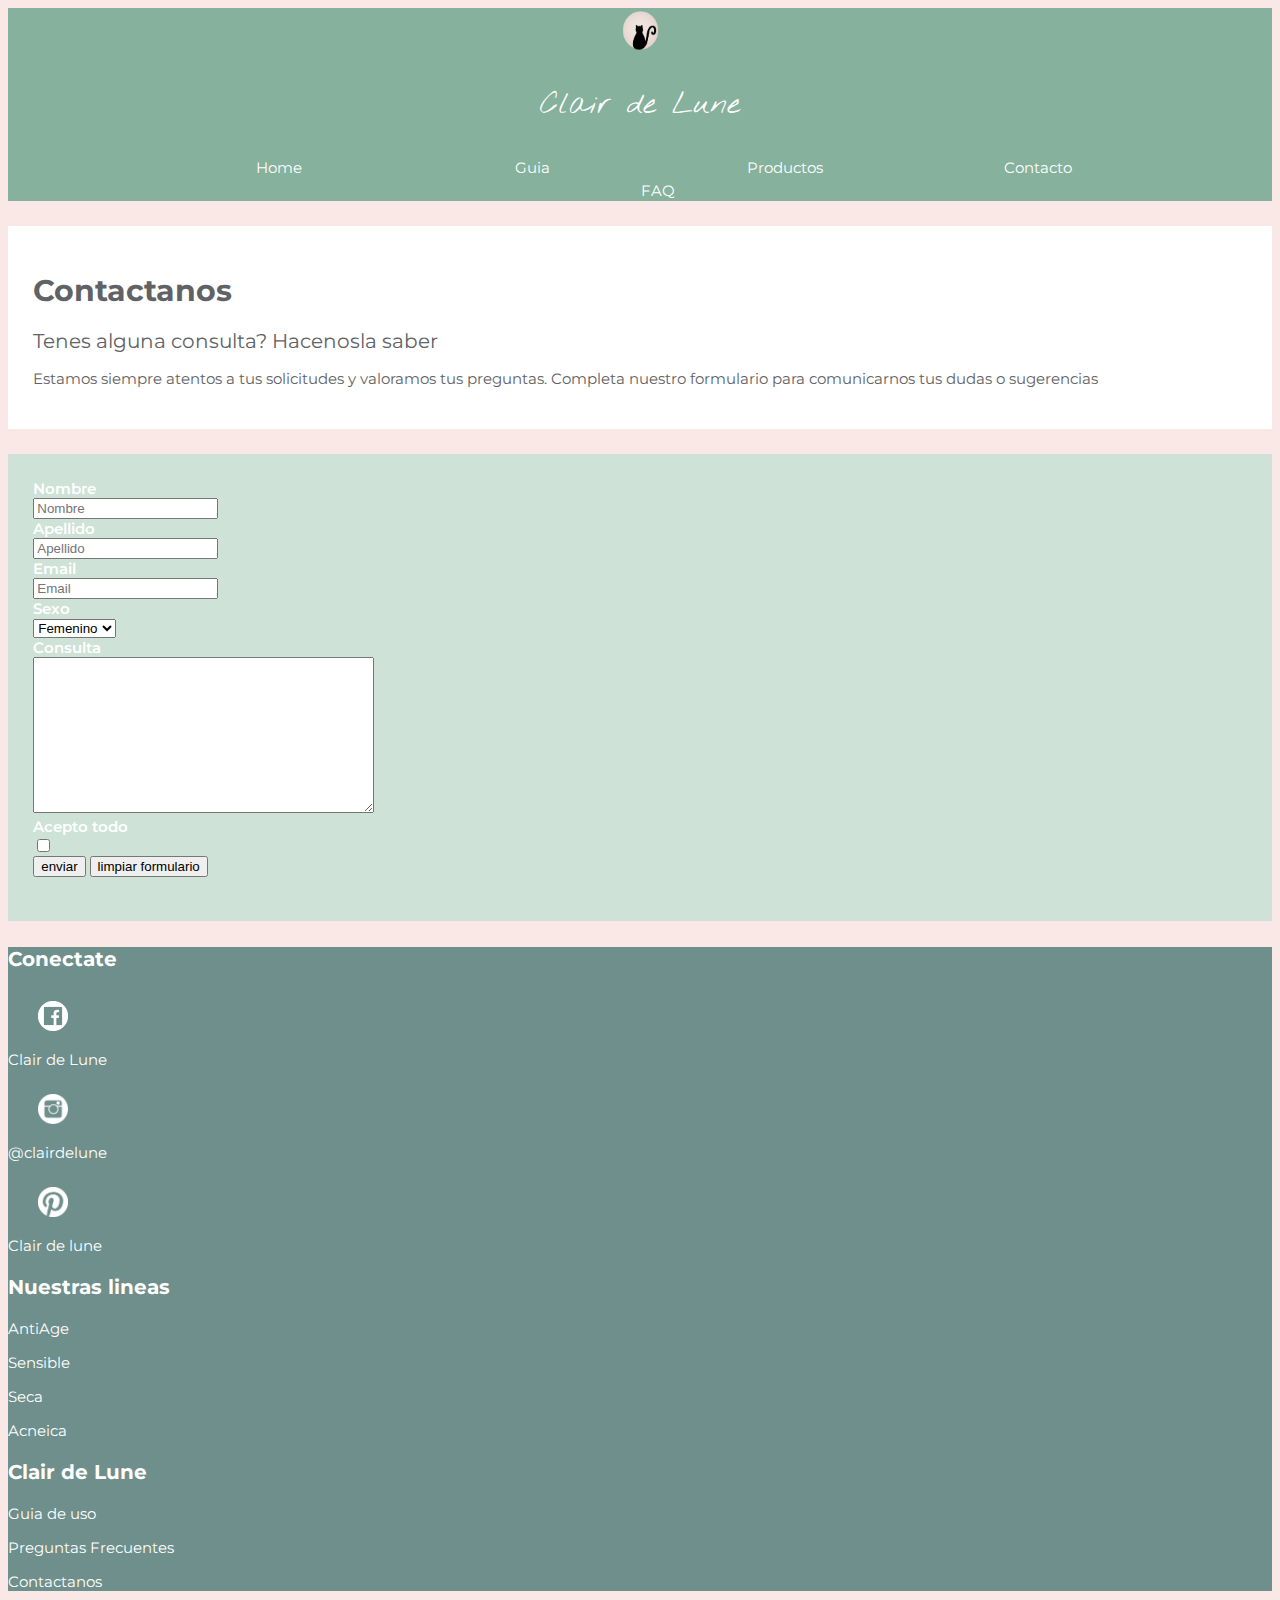
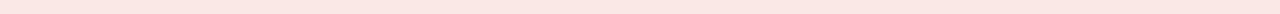
<file: pages/contactanos.html>
<!DOCTYPE html>
<html lang="es">
<head>
    <meta name="description" content="Clair de Lune es una compañía argentina dedicada al cuidado de la piel. Descubrí nuestros productos y elegí lo mejor para vos. Envíos gratis a todo el país.">
    <meta name="keywords" content="productos para la piel, skincare argentina, clair de lune, cuidado del rostro, cremas faciales, promoción skincare argentina">
    <meta charset="UTF-8">
    <meta name="viewport" content="width=device-width, initial-scale=1.0">
     <!-- bootstrap -->
     <link rel="stylesheet" href="https://cdn.jsdelivr.net/npm/bootstrap@4.5.3/dist/css/bootstrap.min.css" integrity="sha384-TX8t27EcRE3e/ihU7zmQxVncDAy5uIKz4rEkgIXeMed4M0jlfIDPvg6uqKI2xXr2" crossorigin="anonymous">
    <link href="https://fonts.googleapis.com/css2?family=Nothing+You+Could+Do&display=swap" rel="stylesheet">
    <link href="https://fonts.googleapis.com/css2?family=Montserrat:wght@300&display=swap" rel="stylesheet">
    <title>Contacto-Clair de lune </title>
    <link rel="stylesheet" href="../css/style.css"> 
</head>
<body>
    <header class="container-fluid">
        <div class="row"> 
            <div class="col-md-12">
                <img src="../img/Logo.png" alt="logo" class="imgLogo">
                <p class="clair">
                    Clair de Lune
                </p>
            </div>
        </div>
        <nav class="row"> 
            <ol>
                <li class="col-md-2 fontThin fontXS"><a href="../index.html">Home</a></li> 
                <li class="col-md-2 fontThin fontXS"><a href="../pages/guia.html"> Guia</a></li>
                <li class="col-md-2 fontThin fontXS"><a href="../pages/productos.html">Productos</a></li>
                <li class="col-md-2 fontThin fontXS"><a href="../pages/contactanos.html">Contacto</a></li>
                <li class="col-md-2 fontThin fontXS"><a href="../pages/preguntas.html">FAQ</a></li>
            </ol>   
        </nav>
    </header>
    <div class="row rectanguloBlanco">
        <h1 class="fontBold colorDestacado fontM">
            Contactanos
        </h1>
        <div class="col-md-12"> 
            <h2 class="fontNormal colorDestacado fontS">
                Tenes alguna consulta? Hacenosla saber
            </h2>
            <p class="fontNormal colorDestacado fontXS">
                Estamos siempre atentos a tus solicitudes y valoramos tus preguntas. Completa nuestro formulario para comunicarnos tus dudas o sugerencias
            </p>
        </div>
    </div> 
        <div class="rectanguloGuia">
            <form actions="#" methods="post" class="box" id="form">
                <div>Nombre</div>
                <input type="text" placeholder="Nombre">
                <div>Apellido</div>
                <input type="text" placeholder="Apellido">
                <div>Email</div>
                <input type="text" placeholder="Email">
                <div>Sexo</div>
                <select name="Sexo">
                    <option value="Femenino">Femenino</option>
                    <option value="Masculino">Masculino</option>
                    <option value="Otro">Otro</option>
                </select>
                <div>Consulta</div>
                <textarea cols="40" rows="10"></textarea>
                <div>Acepto todo</div>
                <input type="checkbox" name="Acepto" value="1">
                <br>
                <input type="submit" value="enviar">
                <input type="reset" value="limpiar formulario">
                <br> <br>
        </form>
    </div>
    <footer class="container-fluid">
        <div class="row">
            <div class="col-md-1"></div>    
            <div class="col-md-3">
                <p class="fontBold colorBlanco fontS">Conectate</p>
                <!-- Facebook -->
                <a href="https://www.facebook.com/antonella.mizzi.39/">
                    <img src="../img/FbPNG.png"class="imgLogoFooter">
                    <p class="fontNormal colorBlanco fontXS"> Clair de Lune</p>
                </a>
                <!--Instagram-->
                <a href="https://www.instagram.com/antommizzi/">
                    <img src="../img/IgPNG.png"class="imgLogoFooter"> 
                    <p class="fontNormal colorBlanco fontXS"> @clairdelune</p>
                </a>
                <!--Pinterest-->
                <a href="https://www.pinterest.es/antxnella9696/"> 
                    <img src="../img/PinPNG.png"class="imgLogoFooter">
                    <p class="fontNormal colorBlanco fontXS"> Clair de lune</p>
                </a>
            </div>
            <div class="col-md-1"></div> 
            <div class="col-md-3">
                <p class="fontBold colorBlanco fontS"> Nuestras lineas </p>
                <div class="fontNormal colorBlanco fontXS">
                    <a href="../pages/antiage.html"><p>AntiAge</p></a>
                    <a href="../pages/sensible.html"><p>Sensible</p></a>
                    <a href="../pages/seca.html"><p>Seca</p></a>
                    <a href="../pages/acneica.html"><p>Acneica</p></a> 
                </div>
            </div>
            <div class="col-md-1"></div> 
            <div class="col-md-3">
                <p class="fontBold colorBlanco fontS"> Clair de Lune </p>
                <div class="fontNormal colorBlanco fontXS">
                    <a href="../pages/guia.html"><p>Guia de uso</p></a>
                    <a href="../pages/preguntas.html"><p>Preguntas Frecuentes</p></a>
                    <a href="../pages/contactanos.html"><p>Contactanos</p></a>
                </div>
            </div>
        </div>
     </footer>       
 <!-- bootstrap -->
 <script src="https://code.jquery.com/jquery-3.5.1.slim.min.js" integrity="sha384-DfXdz2htPH0lsSSs5nCTpuj/zy4C+OGpamoFVy38MVBnE+IbbVYUew+OrCXaRkfj" crossorigin="anonymous"></script>
 <script src="https://cdn.jsdelivr.net/npm/popper.js@1.16.1/dist/umd/popper.min.js" integrity="sha384-9/reFTGAW83EW2RDu2S0VKaIzap3H66lZH81PoYlFhbGU+6BZp6G7niu735Sk7lN" crossorigin="anonymous"></script>
 <script src="https://cdn.jsdelivr.net/npm/bootstrap@4.5.3/dist/js/bootstrap.min.js" integrity="sha384-w1Q4orYjBQndcko6MimVbzY0tgp4pWB4lZ7lr30WKz0vr/aWKhXdBNmNb5D92v7s" crossorigin="anonymous"></script>   
</body>
</file>
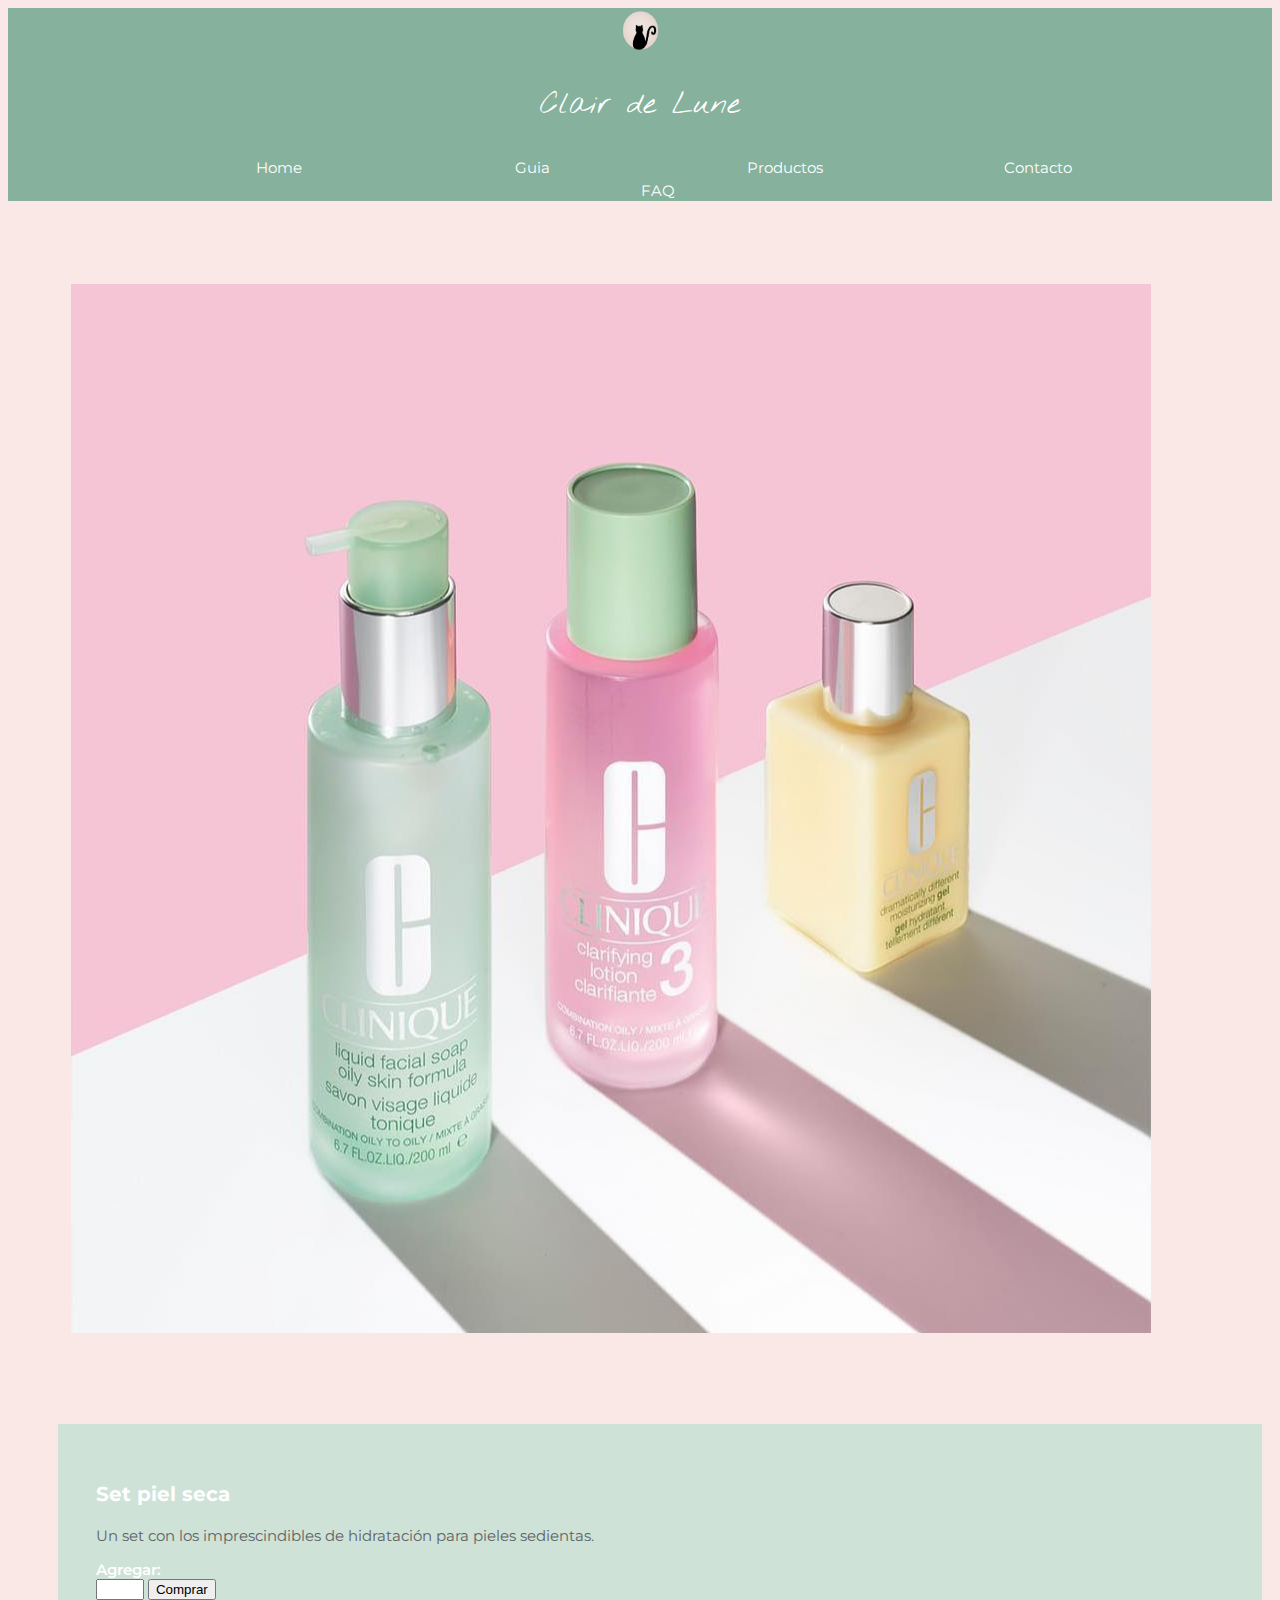
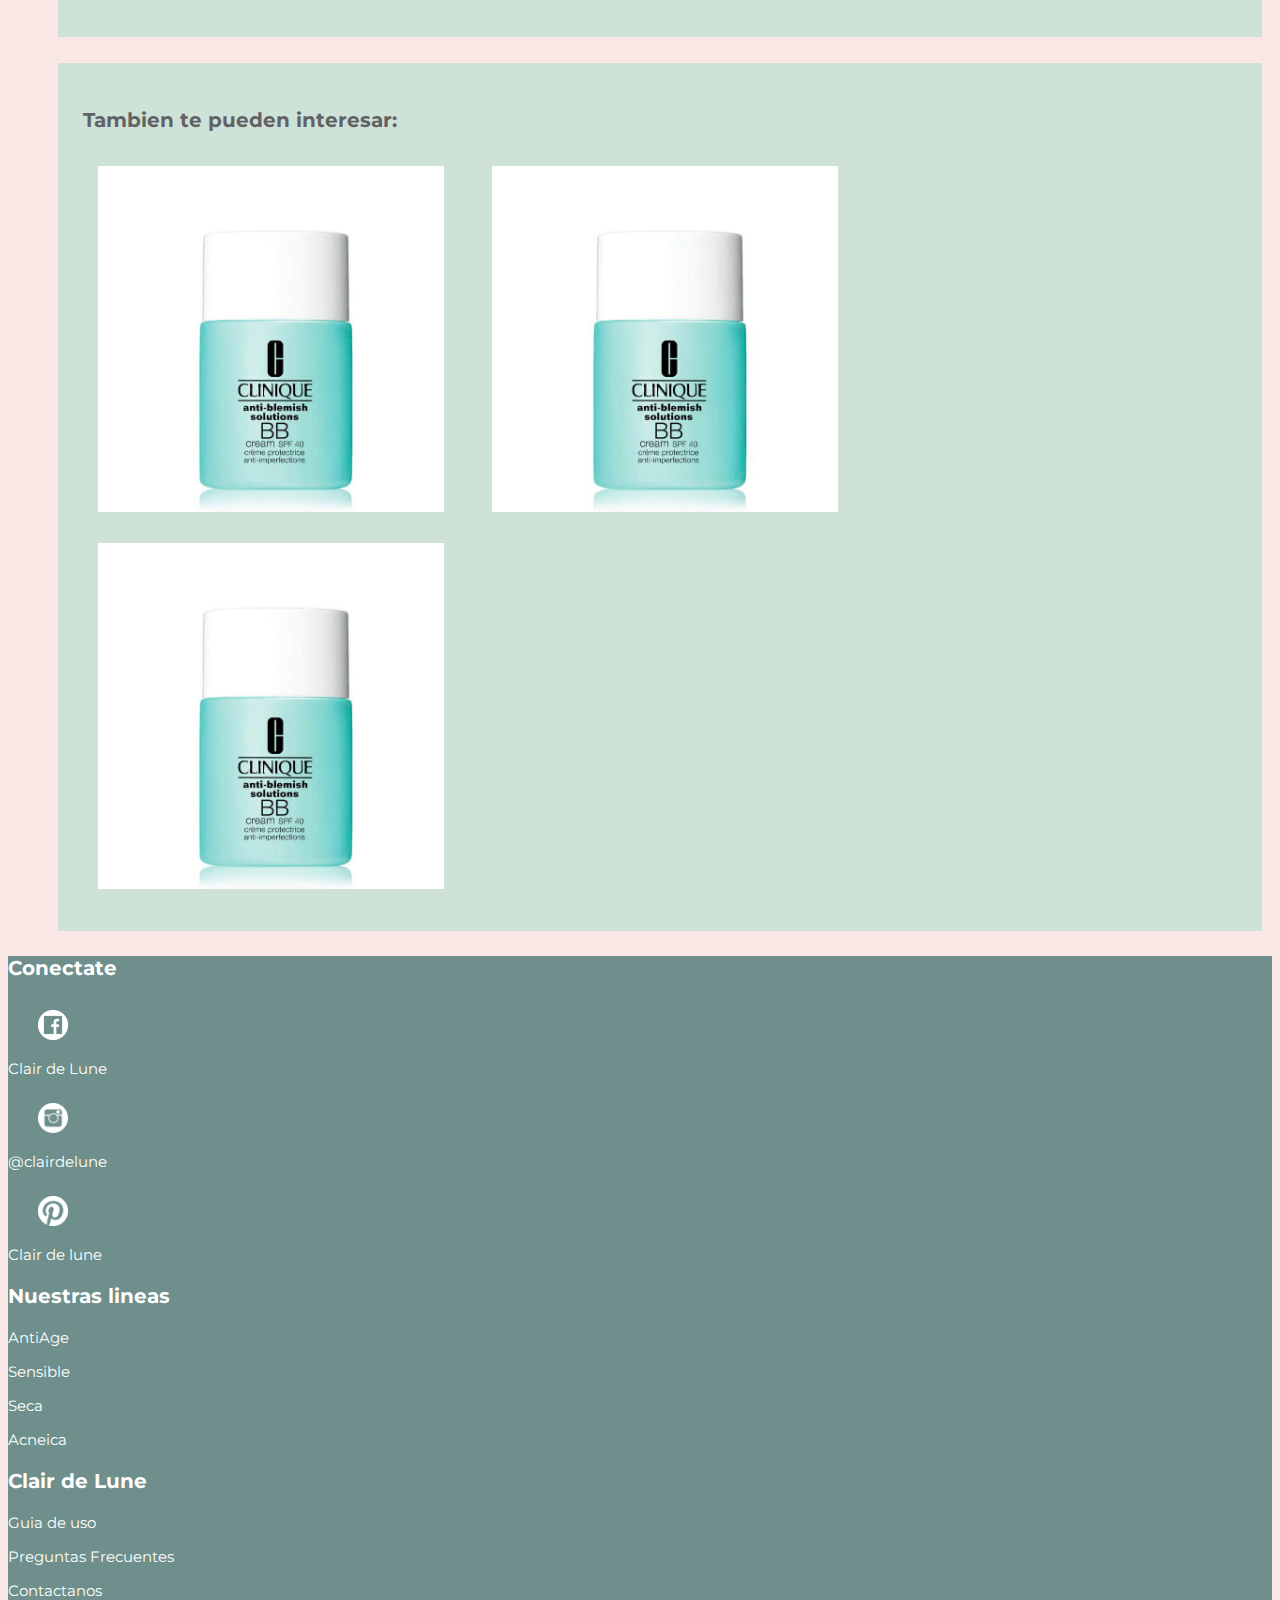
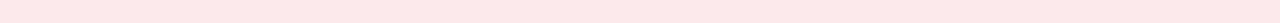
<file: pages/ejemplo.html>
<!DOCTYPE html>
<html lang="es">
<head>
    <meta name="description" content="Clair de Lune es una compañía argentina dedicada al cuidado de la piel. Descubrí nuestros productos y elegí lo mejor para vos. Envíos gratis a todo el país.">
    <meta name="keywords" content="productos para la piel, skincare argentina, clair de lune, cuidado del rostro, cremas faciales, promoción skincare argentina">
    <meta charset="UTF-8">
    <meta name="viewport" content="width=device-width, initial-scale=1.0">
    <!-- bootstrap -->
    <link rel="stylesheet" href="https://cdn.jsdelivr.net/npm/bootstrap@4.5.3/dist/css/bootstrap.min.css" integrity="sha384-TX8t27EcRE3e/ihU7zmQxVncDAy5uIKz4rEkgIXeMed4M0jlfIDPvg6uqKI2xXr2" crossorigin="anonymous">
    <link href="https://fonts.googleapis.com/css2?family=Nothing+You+Could+Do&display=swap" rel="stylesheet"> <!--Font Subtitulos-->
    <link href="https://fonts.googleapis.com/css2?family=Montserrat:wght@300&display=swap" rel="stylesheet"> <!--Font parrafos-->
    <title>Producto</title>
    <link rel="stylesheet" href="../css/style.css">
</head>
<body>
    <header class="container-fluid">
        <div class="row"> 
            <div class="col-md-12">
                <img src="../img/Logo.png" alt="logo" class="imgLogo">
                <p class="clair">
                    Clair de Lune
                </p>
            </div>
        </div>
        <nav class="row"> 
            <ol>
                <li class="col-md-2 fontThin fontXS"><a href="../index.html">Home</a></li> 
                <li class="col-md-2 fontThin fontXS"><a href="../pages/guia.html"> Guia</a></li>
                <li class="col-md-2 fontThin fontXS"><a href="../pages/productos.html">Productos</a></li>
                <li class="col-md-2 fontThin fontXS"><a href="../pages/contactanos.html">Contacto</a></li>
                <li class="col-md-2 fontThin fontXS"><a href="../pages/preguntas.html">FAQ</a></li>
            </ol>   
        </nav>
    </header>
    <div class="row">
        <div class="col-md-5" >
            <img src="../img/Trio3.jpg" alt="set3" class="img-fluid marginEjemplo">
        </div>
        <div class="col-md-7" >
            <div class="rectanguloGuia marginEsquinaI paddingEjemplo">
                <p class="fontBold colorBlanco fontS"> Set piel seca</p>
                <p class="fontThin colorDestacado fontXS">Un set con los imprescindibles de hidratación para pieles sedientas.</p>
                <form actions="#" methods="post" class="box" id="form">
                    <div>Agregar:</div>
                    <input type="number"  name="quantity" min="1" max="5">
                    <input type="submit" value="Comprar">
                </form>
            </div>
            <div class="rectanguloGuia marginEsquinaI">
                <p class="fontBold colorDestacado fontS"> Tambien te pueden interesar: </p>
                <a href="../pages/ejemplo.html"><img src="../img/cremaGrasa2.JPG" alt="cremaGrasa2" class="imgProductoEjemplo"></a>
                <a href="../pages/ejemplo.html"><img src="../img/cremaGrasa2.JPG" alt="cremaGrasa2" class="imgProductoEjemplo"></a>
                <a href="../pages/ejemplo.html"><img src="../img/cremaGrasa2.JPG" alt="cremaGrasa2" class="imgProductoEjemplo"></a>
            </div>
        </div>
    </div>
    <footer class="container-fluid">
        <div class="row">
            <div class="col-md-1"></div>    
            <div class="col-md-3">
                <p class="fontBold colorBlanco fontS">Conectate</p>
                <!-- Facebook -->
                <a href="https://www.facebook.com/antonella.mizzi.39/">
                    <img src="../img/FbPNG.png"class="imgLogoFooter">
                    <p class="fontNormal colorBlanco fontXS"> Clair de Lune</p>
                </a>
                <!--Instagram-->
                <a href="https://www.instagram.com/antommizzi/">
                    <img src="../img/IgPNG.png"class="imgLogoFooter"> 
                    <p class="fontNormal colorBlanco fontXS"> @clairdelune</p>
                </a>
                <!--Pinterest-->
                <a href="https://www.pinterest.es/antxnella9696/"> 
                    <img src="../img/PinPNG.png"class="imgLogoFooter">
                    <p class="fontNormal colorBlanco fontXS"> Clair de lune</p>
                </a>
            </div>
            <div class="col-md-1"></div> 
            <div class="col-md-3">
                <p class="fontBold colorBlanco fontS"> Nuestras lineas </p>
                <div class="fontNormal colorBlanco fontXS">
                    <a href="../pages/antiage.html"><p>AntiAge</p></a>
                    <a href="../pages/sensible.html"><p>Sensible</p></a>
                    <a href="../pages/seca.html"><p>Seca</p></a>
                    <a href="../pages/acneica.html"><p>Acneica</p></a> 
                </div>
            </div>
            <div class="col-md-1"></div> 
            <div class="col-md-3">
                <p class="fontBold colorBlanco fontS"> Clair de Lune </p>
                <div class="fontNormal colorBlanco fontXS">
                    <a href="../pages/guia.html"><p>Guia de uso</p></a>
                    <a href="../pages/preguntas.html"><p>Preguntas Frecuentes</p></a>
                    <a href="../pages/contactanos.html"><p>Contactanos</p></a>
                </div>
            </div>
        </div>
    </footer>       
    <!-- bootstrap -->
    <script src="https://code.jquery.com/jquery-3.5.1.slim.min.js" integrity="sha384-DfXdz2htPH0lsSSs5nCTpuj/zy4C+OGpamoFVy38MVBnE+IbbVYUew+OrCXaRkfj" crossorigin="anonymous"></script>
    <script src="https://cdn.jsdelivr.net/npm/popper.js@1.16.1/dist/umd/popper.min.js" integrity="sha384-9/reFTGAW83EW2RDu2S0VKaIzap3H66lZH81PoYlFhbGU+6BZp6G7niu735Sk7lN" crossorigin="anonymous"></script>
    <script src="https://cdn.jsdelivr.net/npm/bootstrap@4.5.3/dist/js/bootstrap.min.js" integrity="sha384-w1Q4orYjBQndcko6MimVbzY0tgp4pWB4lZ7lr30WKz0vr/aWKhXdBNmNb5D92v7s" crossorigin="anonymous"></script> 
</body>
</file>
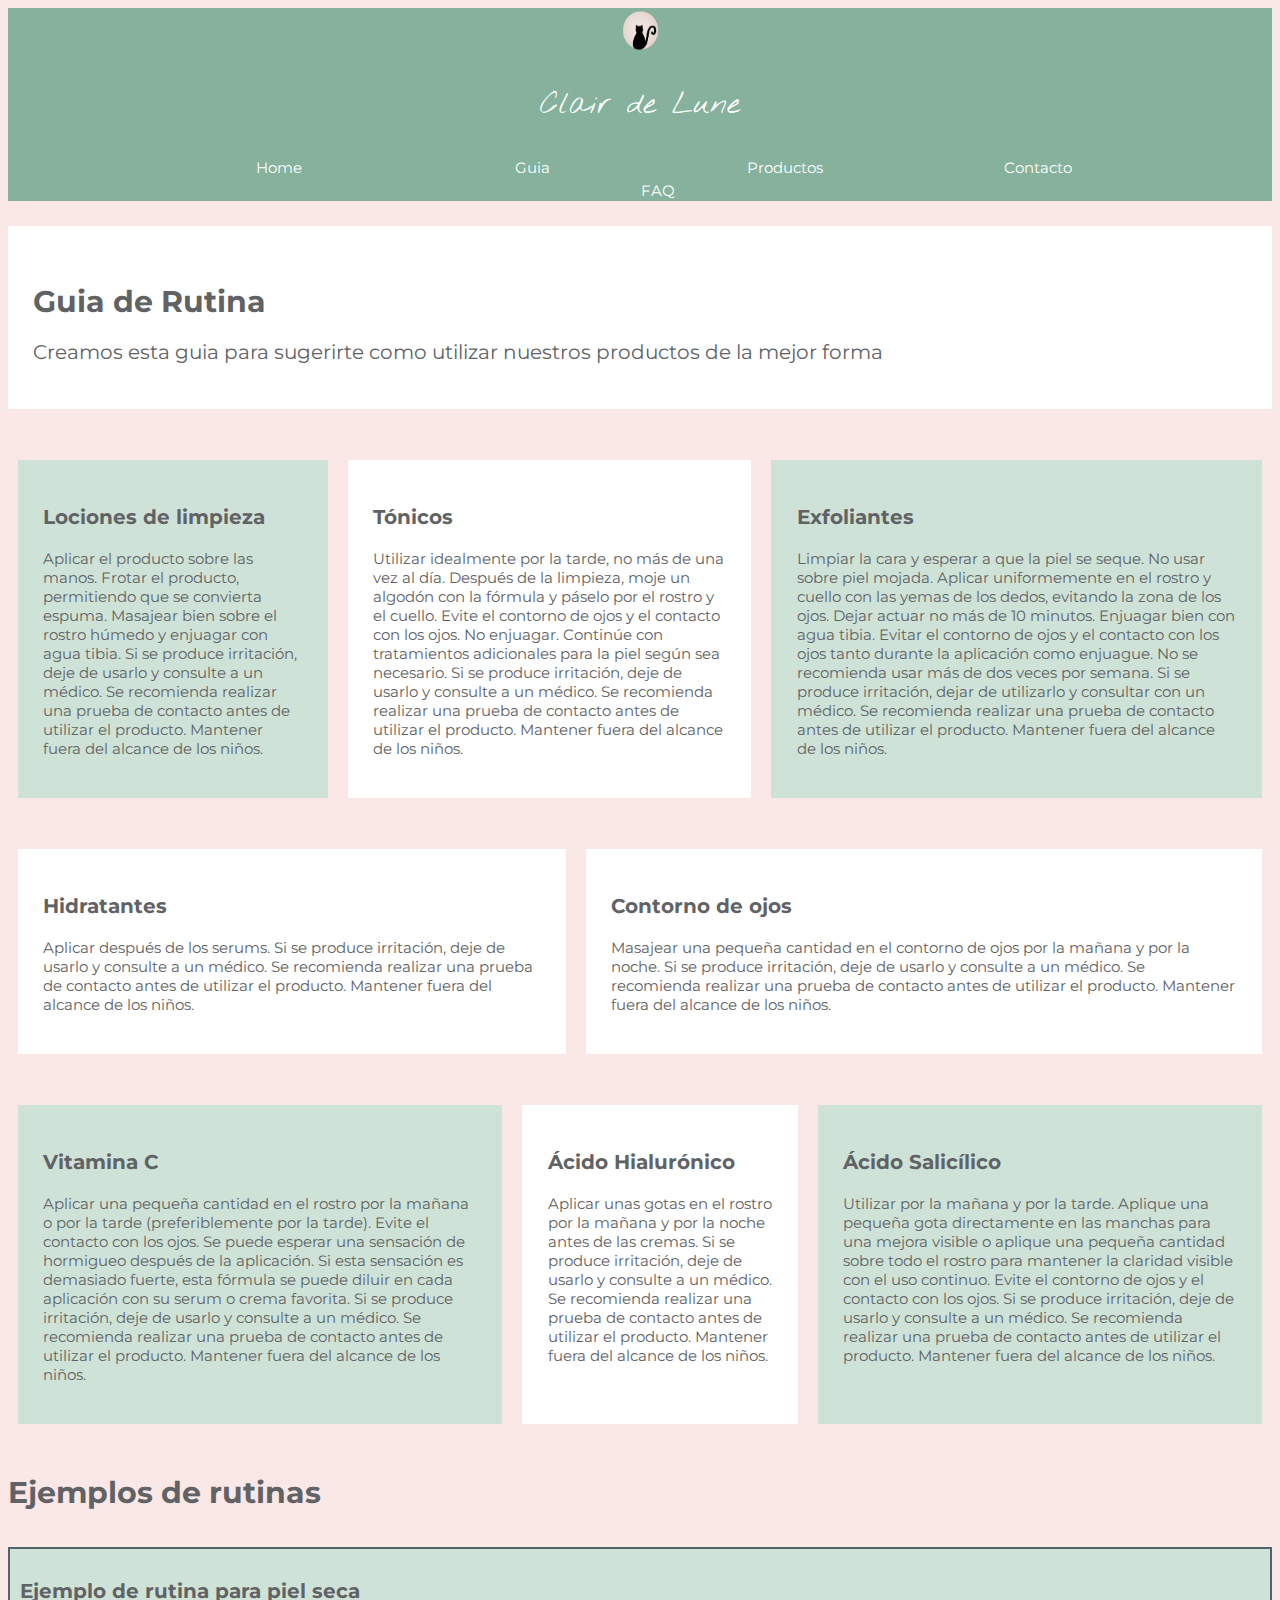
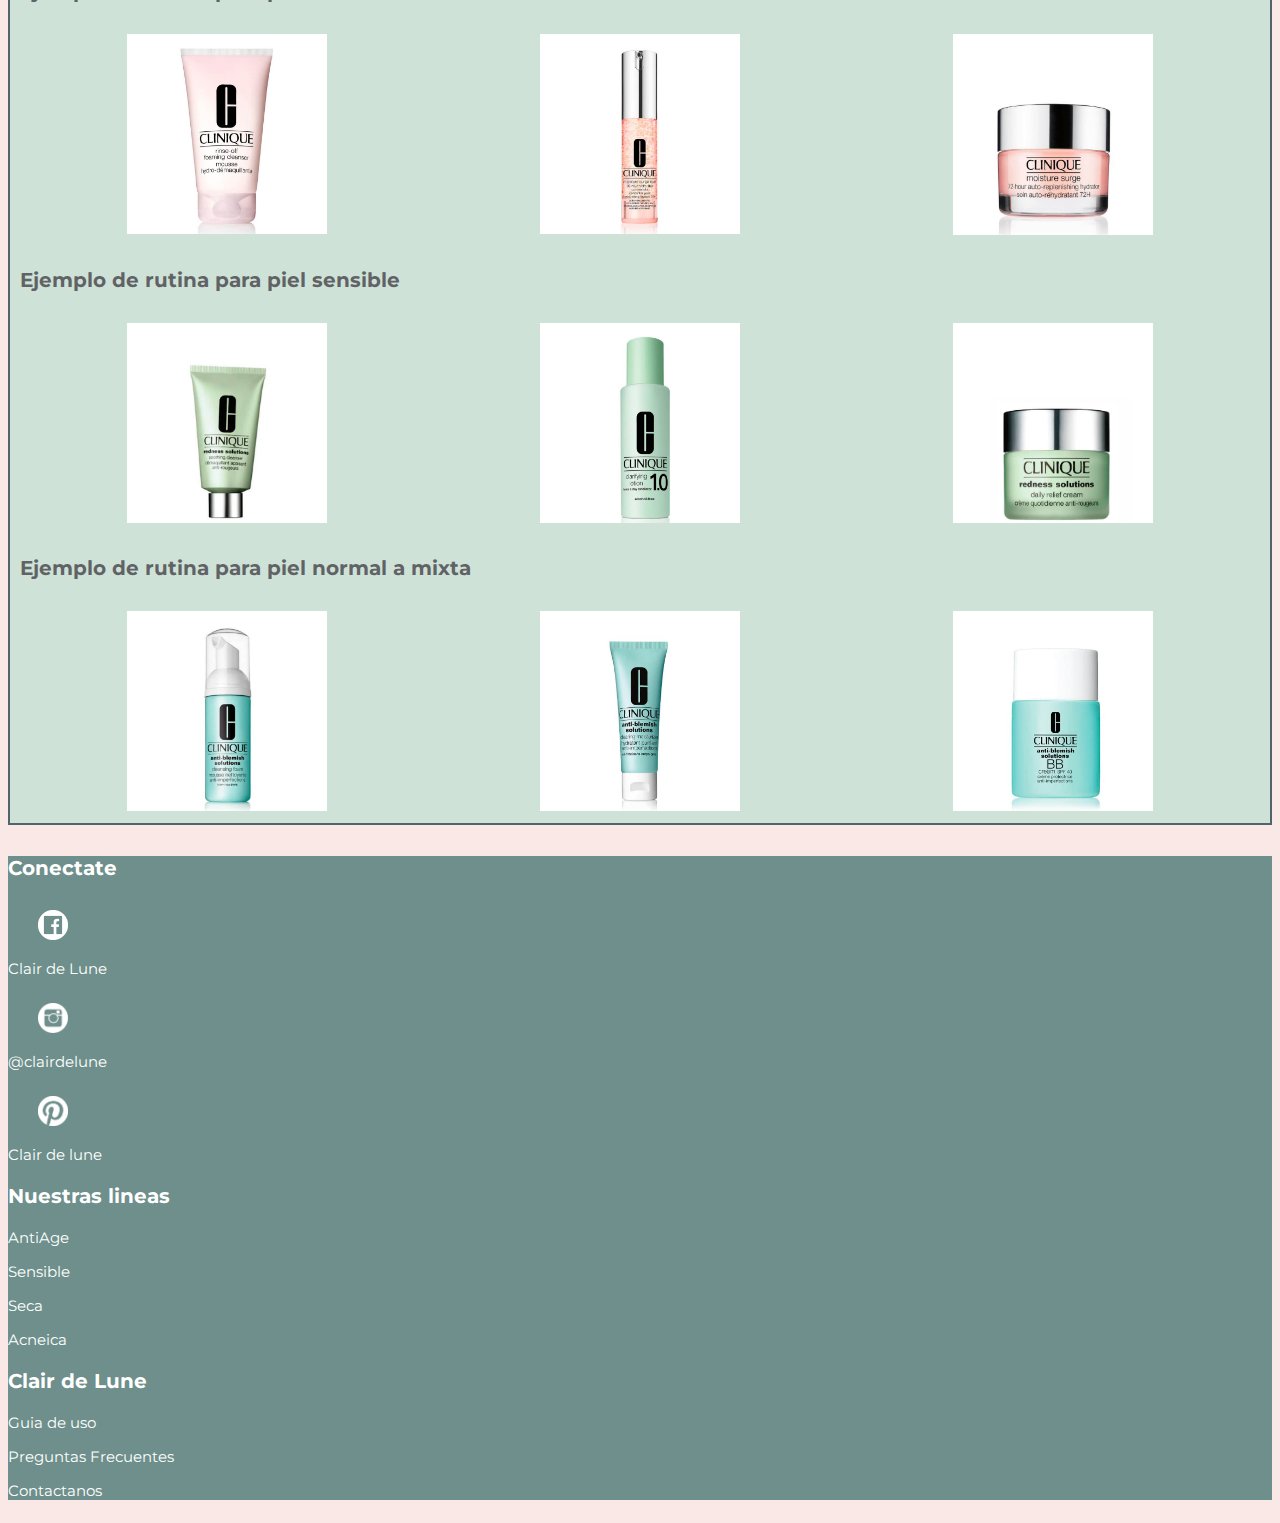
<file: pages/guia.html>
<!DOCTYPE html>
<html lang="es">
<head>
    <meta name="description" content="Clair de Lune es una compañía argentina dedicada al cuidado de la piel. Descubrí nuestros productos y elegí lo mejor para vos. Envíos gratis a todo el país.">
    <meta name="keywords" content="productos para la piel, skincare argentina, clair de lune, cuidado del rostro, cremas faciales, promoción skincare argentina">
    <meta charset="UTF-8">
    <meta name="viewport" content="width=device-width, initial-scale=1.0">
     <!-- bootstrap -->
     <link rel="stylesheet" href="https://cdn.jsdelivr.net/npm/bootstrap@4.5.3/dist/css/bootstrap.min.css" integrity="sha384-TX8t27EcRE3e/ihU7zmQxVncDAy5uIKz4rEkgIXeMed4M0jlfIDPvg6uqKI2xXr2" crossorigin="anonymous">
    <link href="https://fonts.googleapis.com/css2?family=Nothing+You+Could+Do&display=swap" rel="stylesheet">
    <link href="https://fonts.googleapis.com/css2?family=Montserrat:wght@300&display=swap" rel="stylesheet">
    <link href="https://fonts.googleapis.com/css2?family=Princess+Sofia&display=swap" rel="stylesheet">
    <title>Clair de lune - Guia</title>
    <link rel="stylesheet" href="../css/style.css">
</head>
<body>
    <header class="container-fluid">
        <div class="row"> 
            <div class="col-md-12">
                <img src="../img/Logo.png" alt="logo" class="imgLogo">
                <p class="clair">
                    Clair de Lune
                </p>
            </div>
        </div>
        <nav class="row"> 
            <ol>
                <li class="col-md-2 fontThin fontXS"><a href="../index.html">Home</a></li> 
                <li class="col-md-2 fontThin fontXS"><a href="../pages/guia.html"> Guia</a></li>
                <li class="col-md-2 fontThin fontXS"><a href="../pages/productos.html">Productos</a></li>
                <li class="col-md-2 fontThin fontXS"><a href="../pages/contactanos.html">Contacto</a></li>
                <li class="col-md-2 fontThin fontXS"><a href="../pages/preguntas.html">FAQ</a></li>
            </ol>   
        </nav>
    </header>
    <section class="row rectanguloBlanco"> 
        <div class="col-md-12">
            <br>
            <H1 class="fontBold colorDestacado fontM">
                Guia de Rutina
            </H1>
        </div>
        <div class="col-md-12">
        <p class="fontNormal colorDestacado fontS">
           Creamos esta guia para sugerirte como utilizar nuestros productos de la mejor forma
        </p>
        </div>
    </section>
    <div class="linea1">
        <div class="rectanguloGuia margin">
            <p class="fontBold colorDestacado fontS">Lociones de limpieza</p>
            <p class="fontThin colorDestacado fontXS">
                Aplicar el producto sobre las manos. Frotar el producto, permitiendo que se convierta espuma. 
                Masajear bien sobre el rostro húmedo y enjuagar con agua tibia. 
                Si se produce irritación, deje de usarlo y consulte a un médico. 
                Se recomienda realizar una prueba de contacto antes de utilizar el producto. 
                Mantener fuera del alcance de los niños.
            </p>
        </div>
        <div class="rectanguloBlanco margin">
            <p class="fontBold colorDestacado fontS">Tónicos</p>
            <p class="fontThin colorDestacado fontXS">
                Utilizar  idealmente por la tarde, no más de una vez al día. 
                Después de la limpieza, moje un algodón con la fórmula y páselo por el rostro y el cuello. 
                Evite el contorno de ojos y el contacto con los ojos. No enjuagar. 
                Continúe con tratamientos adicionales para la piel según sea necesario. 
                Si se produce irritación, deje de usarlo y consulte a un médico. 
                Se recomienda realizar una prueba de contacto antes de utilizar el producto. 
                Mantener fuera del alcance de los niños.
            </p>
        </div>
        <div class=" rectanguloGuia margin">
            <p class="fontBold colorDestacado fontS">Exfoliantes</p>
            <p class="fontThin colorDestacado fontXS">
                Limpiar la cara y esperar a que la piel se seque. No usar sobre piel mojada. 
                Aplicar uniformemente en el rostro y cuello con las yemas de los dedos, evitando la zona de los ojos. 
                Dejar actuar no más de 10 minutos. Enjuagar bien con agua tibia. 
                Evitar el contorno de ojos y el contacto con los ojos tanto durante la aplicación como enjuague. 
                No se recomienda usar más de dos veces por semana. 
                Si se produce irritación, dejar de utilizarlo y consultar con un médico. 
                Se recomienda realizar una prueba de contacto antes de utilizar el producto. 
                Mantener fuera del alcance de los niños.
            </p>
        </div>
    </div>
    <div class="linea1">
        <div class="rectanguloBlanco margin">
            <p class="fontBold colorDestacado fontS">Hidratantes</p>
            <p class="fontThin colorDestacado fontXS">
                Aplicar después de los serums. Si se produce irritación, deje de usarlo y consulte a un médico. 
                Se recomienda realizar una prueba de contacto antes de utilizar el producto. 
                Mantener fuera del alcance de los niños.
            </p>
        </div>
        <!--<div>
            <img src="../img/Deco12.jpg" alt="algo" class="imgProductoGuia">
        </div> -->
        <div class="rectanguloBlanco margin">
            <p class="fontBold colorDestacado fontS">Contorno de ojos</p>
            <p class="fontThin colorDestacado fontXS">
                Masajear una pequeña cantidad en el contorno de ojos por la mañana y por la noche. 
                Si se produce irritación, deje de usarlo y consulte a un médico. 
                Se recomienda realizar una prueba de contacto antes de utilizar el producto. 
                Mantener fuera del alcance de los niños.
            </p>
        </div>
    </div>
    <div class="linea1">
        <div class="rectanguloGuia margin">
            <p class="fontBold colorDestacado fontS">Vitamina C</p>
            <p class="fontThin colorDestacado fontXS">
                Aplicar una pequeña cantidad en el rostro por la mañana o por la tarde (preferiblemente por la tarde).
                Evite el contacto con los ojos. Se puede esperar una sensación de hormigueo después de la aplicación. 
                Si esta sensación es demasiado fuerte, esta fórmula se puede diluir en cada aplicación con su serum o crema favorita. 
                Si se produce irritación, deje de usarlo y consulte a un médico. 
                Se recomienda realizar una prueba de contacto antes de utilizar el producto. 
                Mantener fuera del alcance de los niños. 
            </p>
        </div>
        <div class="rectanguloBlanco margin">
            <p class="fontBold colorDestacado fontS">Ácido Hialurónico</p>
            <p class="fontThin colorDestacado fontXS">
                Aplicar unas gotas en el rostro por la mañana y por la noche antes de las cremas. 
                Si se produce irritación, deje de usarlo y consulte a un médico. 
                Se recomienda realizar una prueba de contacto antes de utilizar el producto. 
                Mantener fuera del alcance de los niños.
            </p>
        </div>
        <div class="rectanguloGuia margin">
            <p class="fontBold colorDestacado fontS">Ácido Salicílico</p>
            <p class="fontThin colorDestacado fontXS">
                Utilizar por la mañana y por la tarde. 
                Aplique una pequeña gota directamente en las manchas para una mejora visible o aplique una pequeña cantidad sobre todo el rostro para mantener la claridad visible con el uso continuo. 
                Evite el contorno de ojos y el contacto con los ojos. 
                Si se produce irritación, deje de usarlo y consulte a un médico. 
                Se recomienda realizar una prueba de contacto antes de utilizar el producto. 
                Mantener fuera del alcance de los niños.
            </p>
        </div>
    </div>
     <h2 class="fontBold colorDestacado fontM">
         Ejemplos de rutinas
     </h2>
    <br>
     <section id="ejemploRutina"> 
        <article class="row">
            <div class="col-md-12">
                <h3 class="fontBold colorDestacado fontS">
                    Ejemplo de rutina para piel seca 
                </h3>
                <br>
                <div class="productosGuia">
                    <a href="../pages/ejemplo.html"><img src="../img/limpiezaSeca.JPG" alt="limpiezaGrasa" class="imgProductoGuia"></a>
                    <a href="../pages/ejemplo.html"><img src="../img/contornoOjosSeca.JPG" alt="contornoOjosSeca" class="imgProductoGuia"></a>
                    <a href="../pages/ejemplo.html"><img src="../img/cremaSeca.JPG" alt="cremaSeca" class="imgProductoGuia"></a>
                </div>
           </div> 
        </article>
        <article class="row">
            <div class="col-md-12">
                <br>
                <h3 class="fontBold colorDestacado fontS">
                    Ejemplo de rutina para piel sensible
                </h3>
                <br>
                <div class="productosGuia"> 
                   <a href="../pages/ejemplo.html"><img src="../img/limpiezaSensible.JPG" alt="limpiezaSensible" class="imgProductoGuia"></a>
                   <a href="../pages/ejemplo.html"><img src="../img/exfolianteSensible.JPG" alt="exfolianteSensible" class="imgProductoGuia"></a>
                   <a href="../pages/ejemplo.html"><img src="../img/cremaSensible.JPG" alt="cremaSensible" class="imgProductoGuia"></a> 
                </div>
            </div>
        </article>   
        <article class="row">
            <div class="col-md-12">
                <br>
                <h3 class="fontBold colorDestacado fontS">
                Ejemplo de rutina para piel normal a mixta
                </h3>
                <br>
                <div class="productosGuia">
                   <a href="../pages/ejemplo.html"><img src="../img/limpiezaGrasa.JPG" alt="limpiezaGrasa" class="imgProductoGuia"></a> 
                   <a href="../pages/ejemplo.html"><img src="../img/exfolianteGrasa2.JPG" alt="exfolianteGrasa" class="imgProductoGuia"></a>
                   <a href="../pages/ejemplo.html"><img src="../img/cremaGrasa2.JPG" alt="cremaGrasa2" class="imgProductoGuia"></a>
                </div>
            </div>  
        </article>
    </section>
    <br>
    <footer class="container-fluid">
        <div class="row">
            <div class="col-md-1"></div>    
            <div class="col-md-3">
                <p class="fontBold colorBlanco fontS">Conectate</p>
                <!-- Facebook -->
                <a href="https://www.facebook.com/antonella.mizzi.39/">
                    <img src="../img/FbPNG.png"class="imgLogoFooter">
                    <p class="fontNormal colorBlanco fontXS"> Clair de Lune</p>
                </a>
                <!--Instagram-->
                <a href="https://www.instagram.com/antommizzi/">
                    <img src="../img/IgPNG.png"class="imgLogoFooter"> 
                    <p class="fontNormal colorBlanco fontXS"> @clairdelune</p>
                </a>
                <!--Pinterest-->
                <a href="https://www.pinterest.es/antxnella9696/"> 
                    <img src="../img/PinPNG.png"class="imgLogoFooter">
                    <p class="fontNormal colorBlanco fontXS"> Clair de lune</p>
                </a>
            </div>
            <div class="col-md-1"></div> 
            <div class="col-md-3">
                <p class="fontBold colorBlanco fontS"> Nuestras lineas </p>
                <div class="fontNormal colorBlanco fontXS">
                    <a href="../pages/antiage.html"><p>AntiAge</p></a>
                    <a href="../pages/sensible.html"><p>Sensible</p></a>
                    <a href="../pages/seca.html"><p>Seca</p></a>
                    <a href="../pages/acneica.html"><p>Acneica</p></a> 
                </div>
            </div>
            <div class="col-md-1"></div> 
            <div class="col-md-3">
                <p class="fontBold colorBlanco fontS"> Clair de Lune </p>
                <div class="fontNormal colorBlanco fontXS">
                    <a href="../pages/guia.html"><p>Guia de uso</p></a>
                    <a href="../pages/preguntas.html"><p>Preguntas Frecuentes</p></a>
                    <a href="../pages/contactanos.html"><p>Contactanos</p></a>
                </div>
            </div>
        </div>
     </footer>       
 <!-- bootstrap -->
 <script src="https://code.jquery.com/jquery-3.5.1.slim.min.js" integrity="sha384-DfXdz2htPH0lsSSs5nCTpuj/zy4C+OGpamoFVy38MVBnE+IbbVYUew+OrCXaRkfj" crossorigin="anonymous"></script>
 <script src="https://cdn.jsdelivr.net/npm/popper.js@1.16.1/dist/umd/popper.min.js" integrity="sha384-9/reFTGAW83EW2RDu2S0VKaIzap3H66lZH81PoYlFhbGU+6BZp6G7niu735Sk7lN" crossorigin="anonymous"></script>
 <script src="https://cdn.jsdelivr.net/npm/bootstrap@4.5.3/dist/js/bootstrap.min.js" integrity="sha384-w1Q4orYjBQndcko6MimVbzY0tgp4pWB4lZ7lr30WKz0vr/aWKhXdBNmNb5D92v7s" crossorigin="anonymous"></script> 
</body>
</html>
</file>
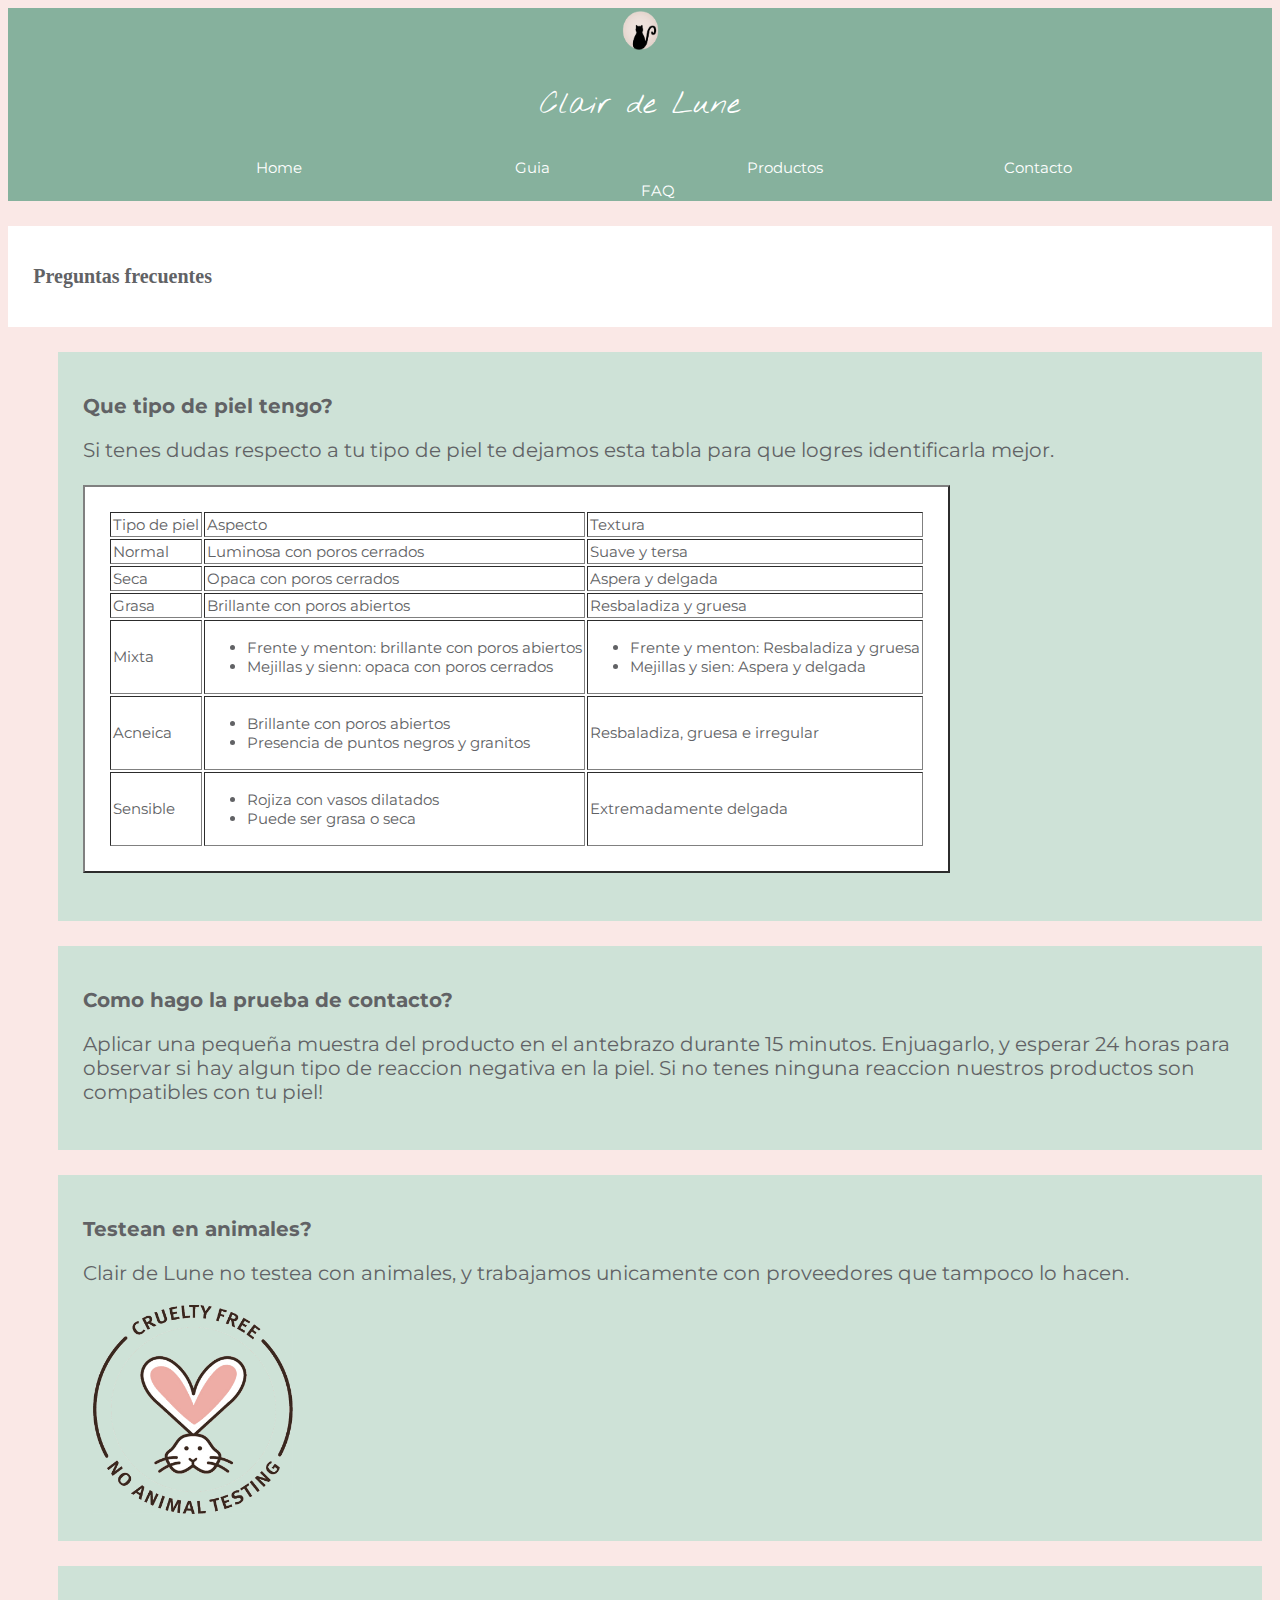
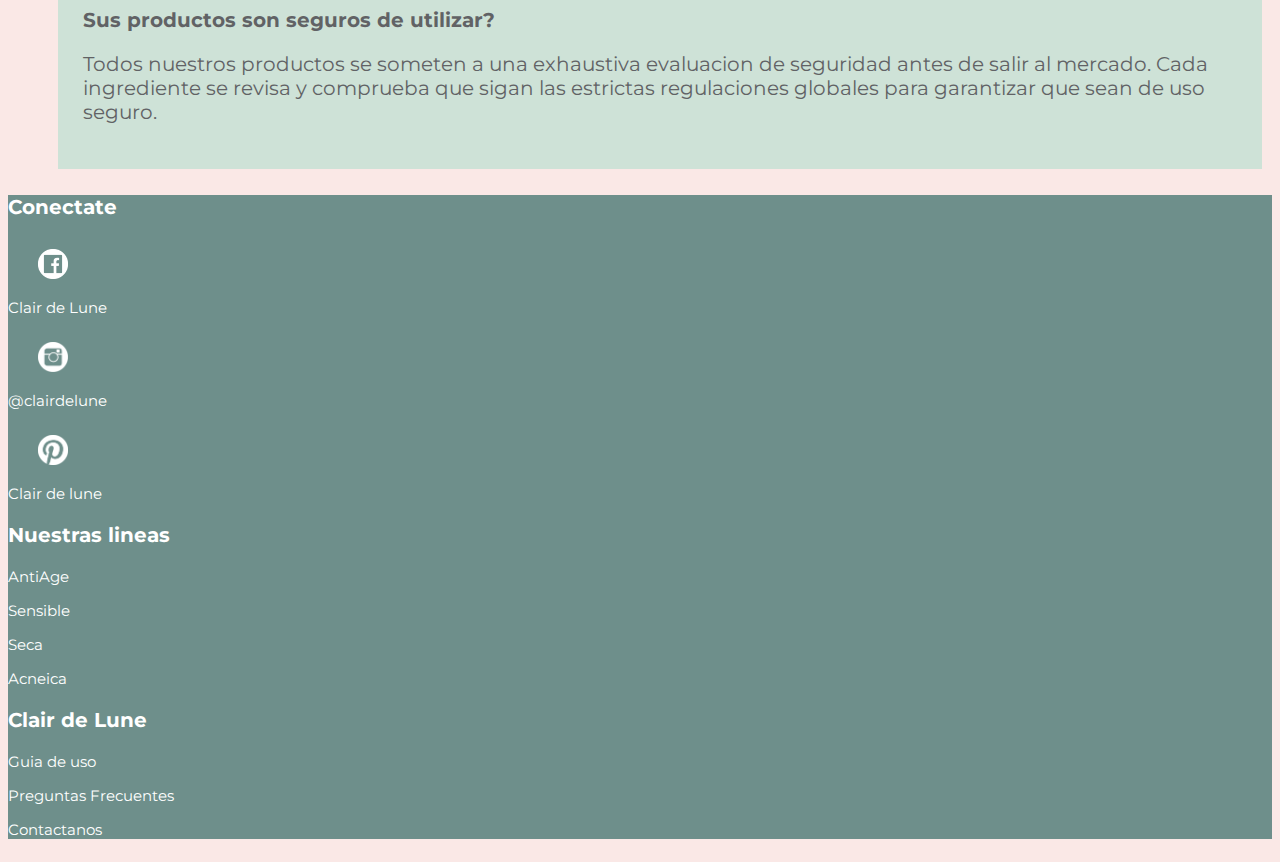
<file: pages/preguntas.html>
<!DOCTYPE html>
<html lang="es">
<head>
    <meta name="description" content="Clair de Lune es una compañía argentina dedicada al cuidado de la piel. Descubrí nuestros productos y elegí lo mejor para vos. Envíos gratis a todo el país.">
    <meta name="keywords" content="productos para la piel, skincare argentina, clair de lune, cuidado del rostro, cremas faciales, promoción skincare argentina">
    <meta charset="UTF-8">
    <meta name="viewport" content="width=device-width, initial-scale=1.0">
     <!-- bootstrap -->
    <link rel="stylesheet" href="https://cdn.jsdelivr.net/npm/bootstrap@4.5.3/dist/css/bootstrap.min.css" integrity="sha384-TX8t27EcRE3e/ihU7zmQxVncDAy5uIKz4rEkgIXeMed4M0jlfIDPvg6uqKI2xXr2" crossorigin="anonymous">
    <link href="https://fonts.googleapis.com/css2?family=Nothing+You+Could+Do&display=swap" rel="stylesheet">
    <link href="https://fonts.googleapis.com/css2?family=Montserrat:wght@300&display=swap" rel="stylesheet">
    <title>Preguntas Frecuentes-Clair de lune</title>
    <link rel="stylesheet" href="../css/style.css">
</head>
<body>
    <header class="container-fluid">
        <div class="row"> 
            <div class="col-md-12">
                <img src="../img/Logo.png" alt="logo" class="imgLogo">
                <p class="clair">
                    Clair de Lune
                </p>
            </div>
        </div>
        <nav class="row"> 
            <ol>
                <li class="col-md-2 fontThin fontXS"><a href="../index.html">Home</a></li> 
                <li class="col-md-2 fontThin fontXS"><a href="../pages/guia.html"> Guia</a></li>
                <li class="col-md-2 fontThin fontXS"><a href="../pages/productos.html">Productos</a></li>
                <li class="col-md-2 fontThin fontXS"><a href="../pages/contactanos.html">Contacto</a></li>
                <li class="col-md-2 fontThin fontXS"><a href="../pages/preguntas.html">FAQ</a></li>
            </ol>   
        </nav>
    </header>
   <div class="rectanguloBlanco">
        <h1 class="fontNormalcolorDestacado fontS">
            Preguntas frecuentes
        </h1>      
    </div>
 <section>
     <div class="row">
        <article class="col-md-11 rectanguloGuia marginEsquinaI" >
            <h2 class="fontBold fontS">
                Que tipo de piel tengo?
            </h2>
            <p class="fontNormal fontS">
                Si tenes dudas respecto a tu tipo de piel te dejamos esta tabla para que logres identificarla mejor.
            </p>
            <table border="2" cellpadding="2" cellspacing="2" class="rectanguloBlanco fontThin fontXS">
                <tr>
                    <td>Tipo de piel</td>
                    <td>Aspecto</td>
                    <td>Textura</td>
                </tr>
                <tr>
                    <td>Normal</td>
                    <td>Luminosa con poros cerrados</td>
                    <td>Suave y tersa</td>
                </tr>
                <tr>
                    <td>Seca</td>
                    <td>Opaca con poros cerrados</td>
                    <td>Aspera y delgada</td>
                </tr>
                <tr>
                    <td>Grasa</td>
                    <td>Brillante con poros abiertos</td>
                    <td>Resbaladiza y gruesa</td>
                </tr>
                <tr>
                    <td>Mixta</td>
                    <td>
                        <ul>
                            <li class="li">Frente y menton: brillante con poros abiertos</li>
                            <li class="li">Mejillas y sienn: opaca con poros cerrados</li>
                        </ul> 
                    </td>
                    <td>
                        <ul>
                            <li class="li">Frente y menton: Resbaladiza y gruesa</li>
                            <li class="li">Mejillas y sien: Aspera y delgada</li>
                        </ul> 
                    </td>
                </tr>
                <tr>
                    <td>Acneica</td>
                    <td>
                        <ul>
                            <li class="li">Brillante con poros abiertos</li>
                            <li class="li">Presencia de puntos negros y granitos</li>
                        </ul> 
                    </td>
                    <td>Resbaladiza, gruesa e irregular</td>
                </tr>
                <tr>
                    <td>Sensible</td>
                    <td>
                        <ul>
                            <li class="li">Rojiza con vasos dilatados</li>
                            <li class="li">Puede ser grasa o seca</li>
                        </ul> 
                    </td>
                    <td>Extremadamente delgada</td>
                </tr>
            </table>
        </article>
    </div>
    <div class="row">
        <article class="col-md-3 rectanguloGuia marginEsquinaI">
            <h2 class="fontBold fontS">
                Como hago la prueba de contacto?
            </h2>
            <p class="fontNormal fontS">
                Aplicar una pequeña muestra del producto en el antebrazo durante 15 minutos. 
                Enjuagarlo, y esperar 24 horas para observar si hay algun tipo de reaccion negativa en la piel.
                Si no tenes ninguna reaccion nuestros productos son compatibles con tu piel!
            </p>
        </article>
        <article class="col-md-3 rectanguloGuia marginEsquinaI">
            <h2 class="fontBold fontS">
                Testean en animales?
            </h2>
            <p class="fontNormal fontS"> 
            Clair de Lune no testea con animales, y trabajamos unicamente con proveedores que tampoco lo hacen.
            </p>
            <img src="../img/crueltyFree.png" alt="crueltyFree" class="imgProductoGuia margin">
        </article>
        <article class="col-md-3 rectanguloGuia marginEsquinaI">
            <h2 class="fontBold fontS">
                Sus productos son seguros de utilizar?
            </h2>
            <p class="fontNormal fontS">
            Todos nuestros productos se someten a una exhaustiva evaluacion de seguridad antes de salir al mercado.
            Cada ingrediente se revisa y comprueba que sigan las estrictas regulaciones globales para garantizar
            que sean de uso seguro.
            </p>
        </article>
    </div>
 </section>
<footer class="container-fluid">
    <div class="row">
        <div class="col-md-1"></div>    
        <div class="col-md-3">
            <p class="fontBold colorBlanco fontS">Conectate</p>
            <!-- Facebook -->
            <a href="https://www.facebook.com/antonella.mizzi.39/">
                <img src="../img/FbPNG.png"class="imgLogoFooter">
                <p class="fontNormal colorBlanco fontXS"> Clair de Lune</p>
            </a>
            <!--Instagram-->
            <a href="https://www.instagram.com/antommizzi/">
                <img src="../img/IgPNG.png"class="imgLogoFooter"> 
                <p class="fontNormal colorBlanco fontXS"> @clairdelune</p>
            </a>
            <!--Pinterest-->
            <a href="https://www.pinterest.es/antxnella9696/"> 
                <img src="../img/PinPNG.png"class="imgLogoFooter">
                <p class="fontNormal colorBlanco fontXS"> Clair de lune</p>
            </a>
        </div>
        <div class="col-md-1"></div> 
        <div class="col-md-3">
            <p class="fontBold colorBlanco fontS"> Nuestras lineas </p>
            <div class="fontNormal colorBlanco fontXS">
                <a href="../pages/antiage.html"><p>AntiAge</p></a>
                <a href="../pages/sensible.html"><p>Sensible</p></a>
                <a href="../pages/seca.html"><p>Seca</p></a>
                <a href="../pages/acneica.html"><p>Acneica</p></a> 
            </div>
        </div>
        <div class="col-md-1"></div> 
        <div class="col-md-3">
            <p class="fontBold colorBlanco fontS"> Clair de Lune </p>
            <div class="fontNormal colorBlanco fontXS">
                <a href="../pages/guia.html"><p>Guia de uso</p></a>
                <a href="../pages/preguntas.html"><p>Preguntas Frecuentes</p></a>
                <a href="../pages/contactanos.html"><p>Contactanos</p></a>
            </div>
        </div>
    </div>
 </footer>       
 <!-- bootstrap -->
 <script src="https://code.jquery.com/jquery-3.5.1.slim.min.js" integrity="sha384-DfXdz2htPH0lsSSs5nCTpuj/zy4C+OGpamoFVy38MVBnE+IbbVYUew+OrCXaRkfj" crossorigin="anonymous"></script>
 <script src="https://cdn.jsdelivr.net/npm/popper.js@1.16.1/dist/umd/popper.min.js" integrity="sha384-9/reFTGAW83EW2RDu2S0VKaIzap3H66lZH81PoYlFhbGU+6BZp6G7niu735Sk7lN" crossorigin="anonymous"></script>
 <script src="https://cdn.jsdelivr.net/npm/bootstrap@4.5.3/dist/js/bootstrap.min.js" integrity="sha384-w1Q4orYjBQndcko6MimVbzY0tgp4pWB4lZ7lr30WKz0vr/aWKhXdBNmNb5D92v7s" crossorigin="anonymous"></script> 
</body>
</file>
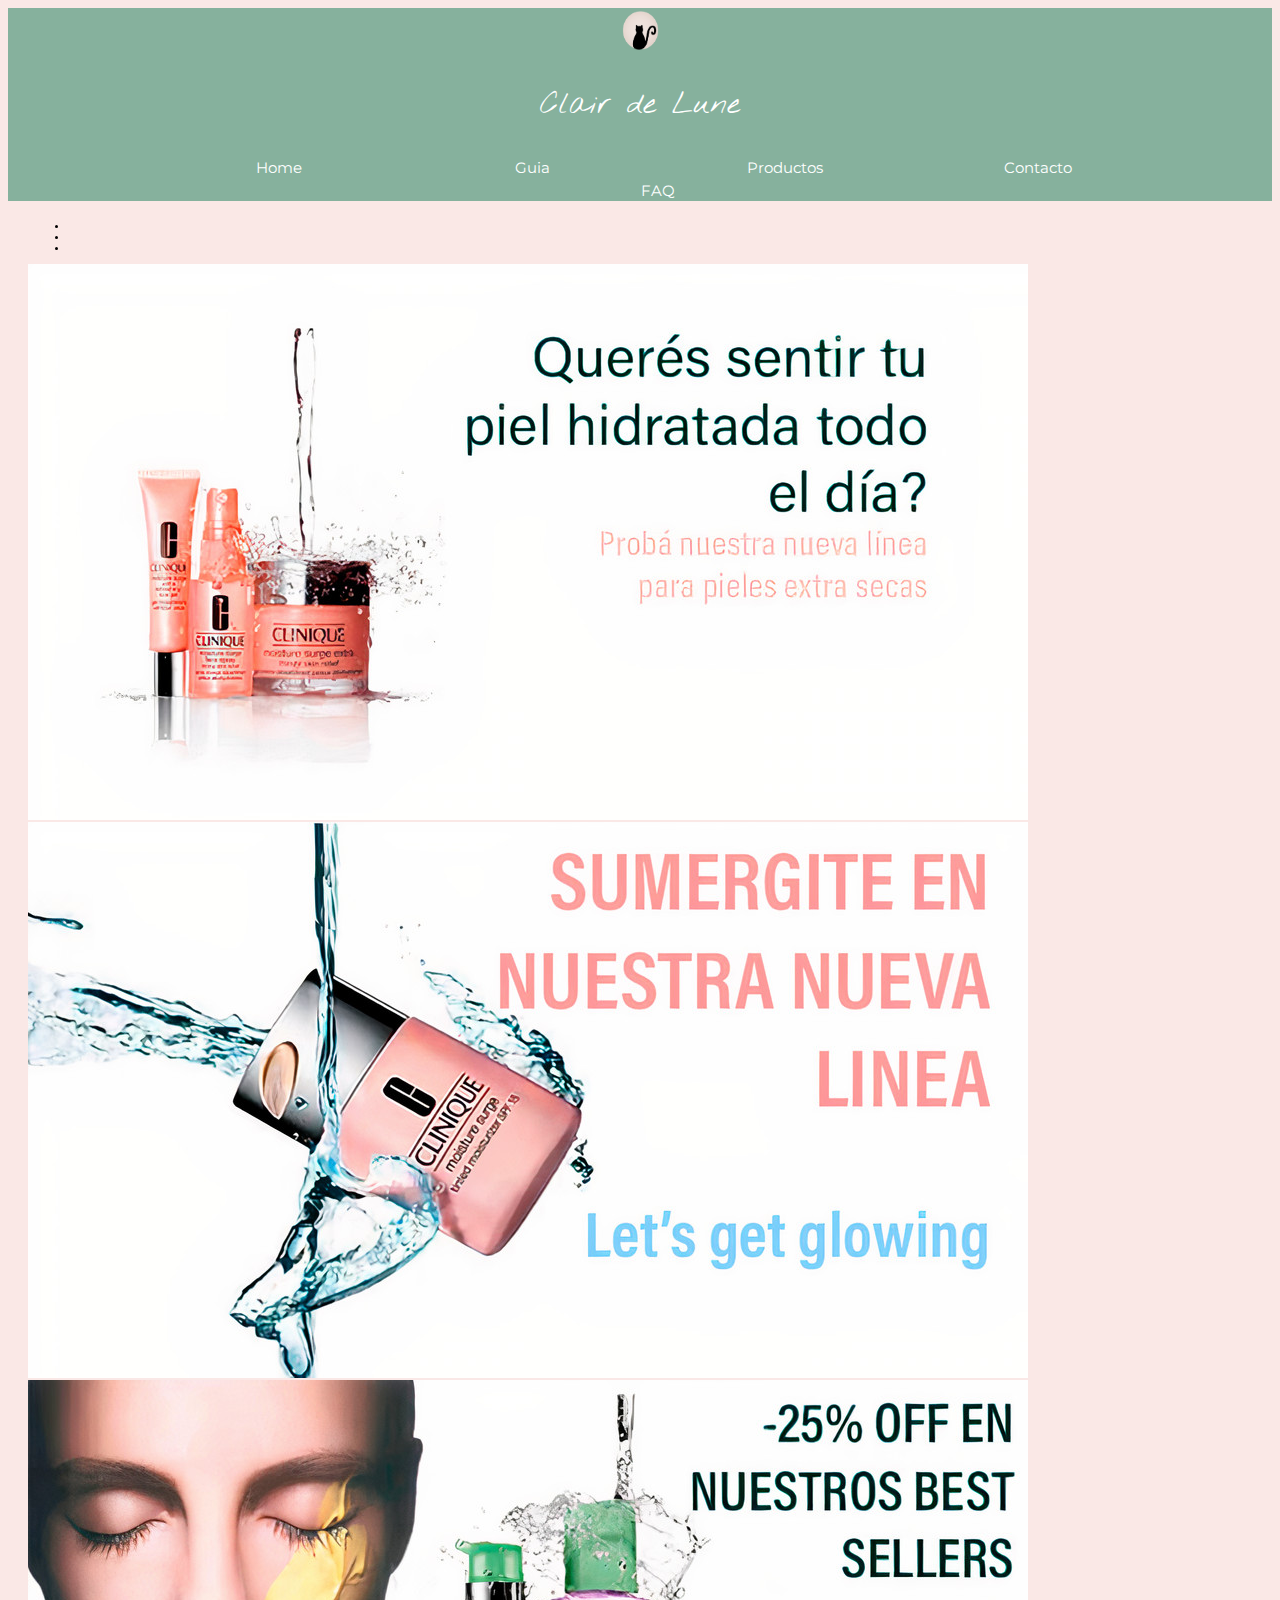
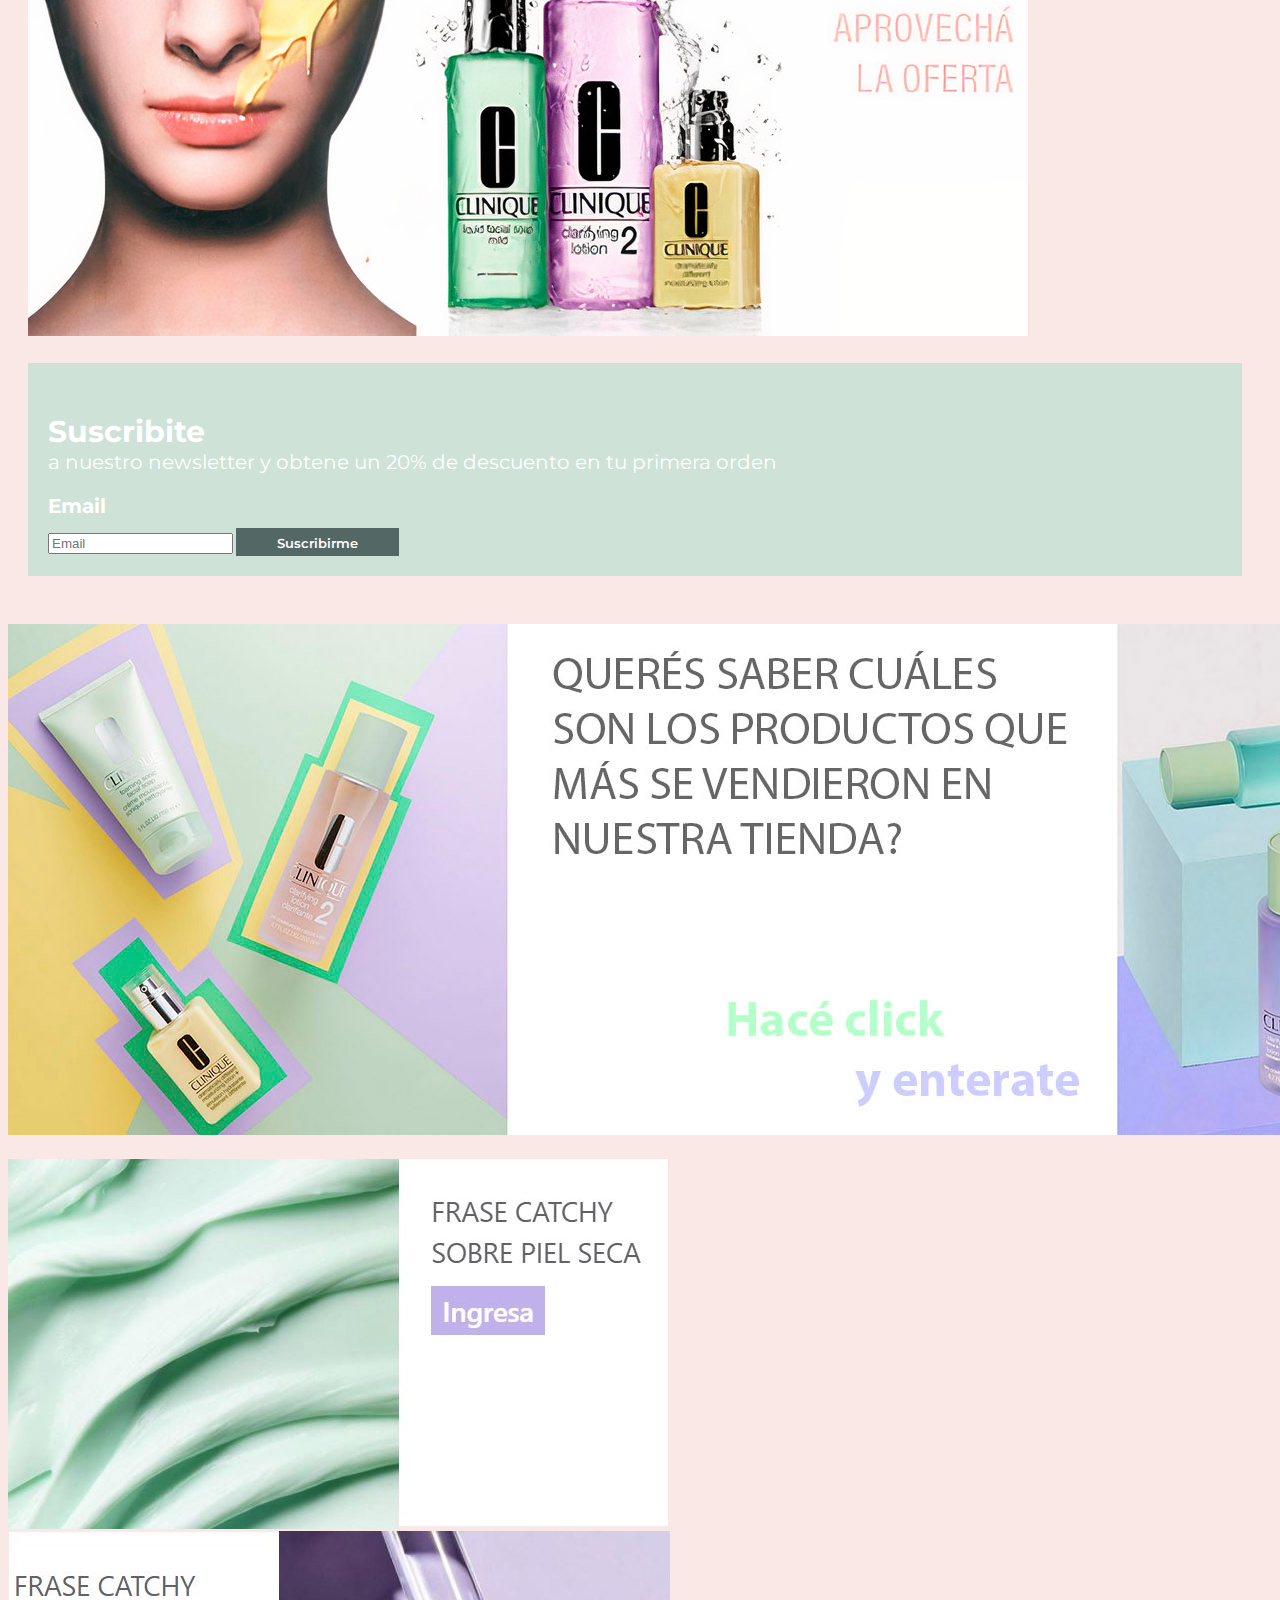
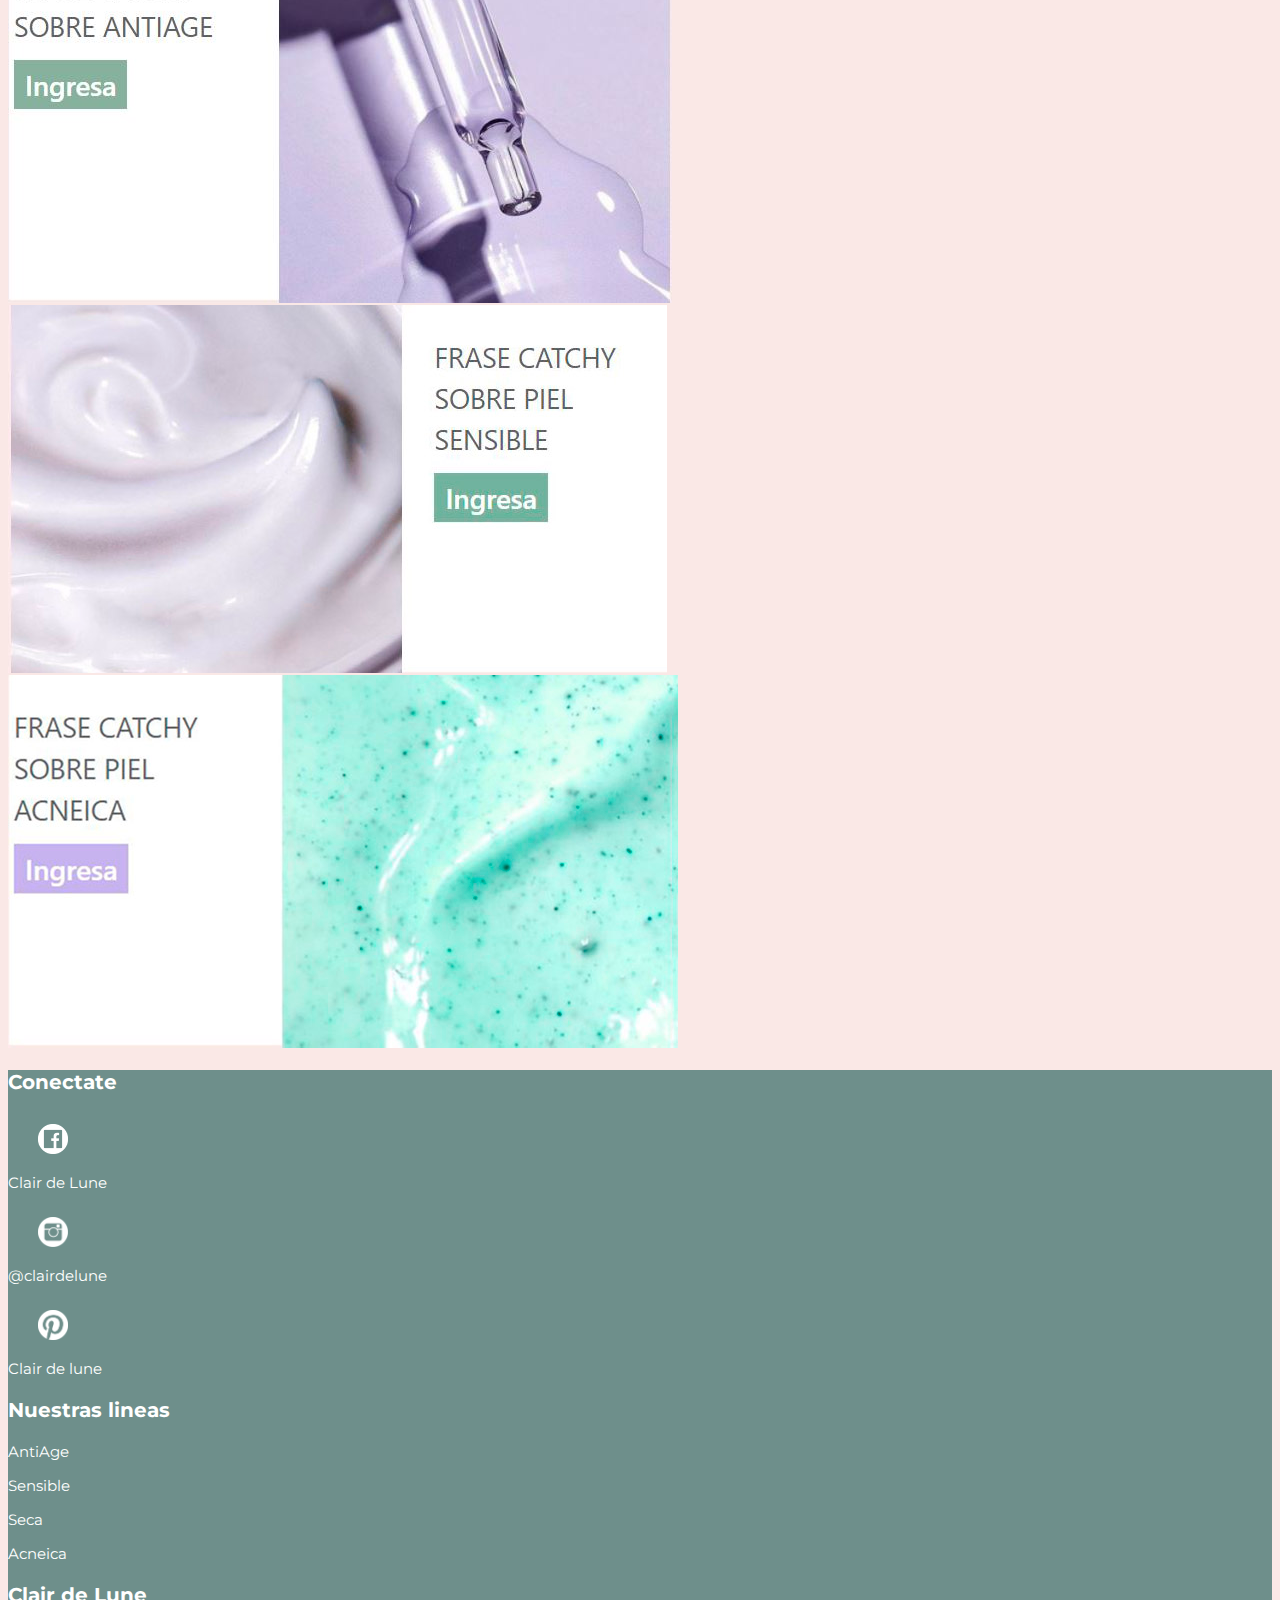
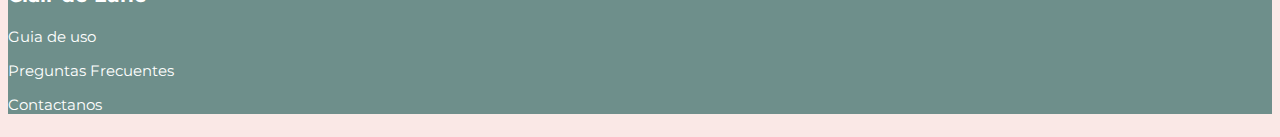
<file: pages/productos.html>
<!DOCTYPE html>
<html lang="es">
<head>
    <meta name="description" content="Clair de Lune es una compañía argentina dedicada al cuidado de la piel. Descubrí nuestros productos y elegí lo mejor para vos. Envíos gratis a todo el país.">
    <meta name="keywords" content="productos para la piel, skincare argentina, clair de lune, cuidado del rostro, cremas faciales, promoción skincare argentina">
    <meta charset="UTF-8">
    <meta name="viewport" content="width=device-width, initial-scale=1.0">
    <!-- bootstrap -->
    <link rel="stylesheet" href="https://cdn.jsdelivr.net/npm/bootstrap@4.5.3/dist/css/bootstrap.min.css" integrity="sha384-TX8t27EcRE3e/ihU7zmQxVncDAy5uIKz4rEkgIXeMed4M0jlfIDPvg6uqKI2xXr2" crossorigin="anonymous">
    <link href="https://fonts.googleapis.com/css2?family=Nothing+You+Could+Do&display=swap" rel="stylesheet"> <!--Font Subtitulos-->
    <link href="https://fonts.googleapis.com/css2?family=Montserrat:wght@300&display=swap" rel="stylesheet"> <!--Font parrafos-->
    <title>Productos-Clair de lune</title>
    <link rel="stylesheet" href="../css/style.css">
</head>
<body>
    <header class="container-fluid">
        <div class="row"> 
            <div class="col-md-12">
                <img src="../img/Logo.png" alt="logo" class="imgLogo">
                <p class="clair">
                    Clair de Lune
                </p>
            </div>
        </div>
        <nav class="row"> 
            <ol>
                <li class="col-md-2 fontThin fontXS"><a href="../index.html">Home</a></li> 
                <li class="col-md-2 fontThin fontXS"><a href="../pages/guia.html"> Guia</a></li>
                <li class="col-md-2 fontThin fontXS"><a href="../pages/productos.html">Productos</a></li>
                <li class="col-md-2 fontThin fontXS"><a href="../pages/contactanos.html">Contacto</a></li>
                <li class="col-md-2 fontThin fontXS"><a href="../pages/preguntas.html">FAQ</a></li>
            </ol>   
        </nav>
    </header>
        <div class= "row">
            <section class="col-md-8" style="margin: 1rem 2rem 0rem 2rem">
                <div id="demo" class="carousel slide" data-ride="carousel">
    
                    <ul class="carousel-indicators">
                      <li data-target="#demo" data-slide-to="0" class="active"></li>
                      <li data-target="#demo" data-slide-to="1"></li>
                      <li data-target="#demo" data-slide-to="2"></li>
                    </ul>
                    
                    <div class="carousel-inner">
                      <div class="carousel-item active">
                        <img src="../img/Slider1.jpg" alt="slider1" class="img-fluid" >
                      </div>
                      <div class="carousel-item">
                        <img src="../img/slider4.jpg" alt="slider4" class="img-fluid" >
                      </div>
                      <div class="carousel-item">
                        <img src="../img/slider3.jpg" alt="slider3" class="img-fluid">
                      </div>
                    </div>
                </div>    
            </section>  
            <section  class="col-md-2 rectanguloGuia " style="margin-right: 3rem; margin-left: 2rem; padding: 2rem 2rem 2rem 2rem">
                <form actions="#" methods="post">
                    <p class=" colorBlanco fontBold fontM" style="margin-bottom: 0px;">Suscribite</p> 
                    <p class=" colorBlanco fontThin fontS" style="margin-top: 0px;">a nuestro newsletter y obtene un 20% de descuento en tu primera orden</p>
                    <div class="fontBold fontS colorBlanco">Email</div>
                    <input type="text" placeholder="Email">
                    <input type= "submit" value="Suscribirme" id="buttonSuscribirmeIndex">
            </section>
        </div>
    <br> <br> <!-- recorda eliminar los br -->
    <div class="row">
        <a href="../pages/bestsellers.html"><img src="../img/Bestsellers.jpg" class="img-fluid"></a>        
    </div>
    <br> <br> <!-- recorda eliminar los br -->
    <div class="row">
      <div class="col-md-6">
          <a href="../pages/seca.html"><img src="../img/pielSeca.JPG" alt="categoriaSeca" class="img-fluid"> </a> 
      </div>
        <div class="col-md-6">
            <a href="../pages/antiage.html"><img src="../img/antiage.JPG" alt="categoriaAntiage" class="img-fluid"> </a> 
        </div>
    </div>
    <div class="row">
        <div class="col-md-6">
            <a href="../pages/sensible.html"><img src="../img/pielSensible.JPG" alt="categoriaSensible" class="img-fluid"> </a> 
        </div>
          <div class="col-md-6">
              <a href="../pages/acneica.html"><img src="../img/pielAcne.JPG" alt="categoriaAcne" class="img-fluid"> </a> 
          </div>
      </div>
    

     <footer class="container-fluid">
        <div class="row">
            <div class="col-md-1"></div>    
            <div class="col-md-3">
                <p class="fontBold colorBlanco fontS">Conectate</p>
                <!-- Facebook -->
                <a href="https://www.facebook.com/antonella.mizzi.39/">
                    <img src="../img/FbPNG.png"class="imgLogoFooter">
                    <p class="fontNormal colorBlanco fontXS"> Clair de Lune</p>
                </a>
                <!--Instagram-->
                <a href="https://www.instagram.com/antommizzi/">
                    <img src="../img/IgPNG.png"class="imgLogoFooter"> 
                    <p class="fontNormal colorBlanco fontXS"> @clairdelune</p>
                </a>
                <!--Pinterest-->
                <a href="https://www.pinterest.es/antxnella9696/"> 
                    <img src="../img/PinPNG.png"class="imgLogoFooter">
                    <p class="fontNormal colorBlanco fontXS"> Clair de lune</p>
                </a>
            </div>
            <div class="col-md-1"></div> 
            <div class="col-md-3">
                <p class="fontBold colorBlanco fontS"> Nuestras lineas </p>
                <div class="fontNormal colorBlanco fontXS">
                    <a href="../pages/antiage.html"><p>AntiAge</p></a>
                    <a href="../pages/sensible.html"><p>Sensible</p></a>
                    <a href="../pages/seca.html"><p>Seca</p></a>
                    <a href="../pages/acneica.html"><p>Acneica</p></a> 
                </div>
            </div>
            <div class="col-md-1"></div> 
            <div class="col-md-3">
                <p class="fontBold colorBlanco fontS"> Clair de Lune </p>
                <div class="fontNormal colorBlanco fontXS">
                    <a href="../pages/guia.html"><p>Guia de uso</p></a>
                    <a href="../pages/preguntas.html"><p>Preguntas Frecuentes</p></a>
                    <a href="../pages/contactanos.html"><p>Contactanos</p></a>
                </div>
            </div>
        </div>
     </footer>           
<!-- bootstrap -->
<script src="https://code.jquery.com/jquery-3.5.1.slim.min.js" integrity="sha384-DfXdz2htPH0lsSSs5nCTpuj/zy4C+OGpamoFVy38MVBnE+IbbVYUew+OrCXaRkfj" crossorigin="anonymous"></script>
<script src="https://cdn.jsdelivr.net/npm/popper.js@1.16.1/dist/umd/popper.min.js" integrity="sha384-9/reFTGAW83EW2RDu2S0VKaIzap3H66lZH81PoYlFhbGU+6BZp6G7niu735Sk7lN" crossorigin="anonymous"></script>
<script src="https://cdn.jsdelivr.net/npm/bootstrap@4.5.3/dist/js/bootstrap.min.js" integrity="sha384-w1Q4orYjBQndcko6MimVbzY0tgp4pWB4lZ7lr30WKz0vr/aWKhXdBNmNb5D92v7s" crossorigin="anonymous"></script> 
</body>
</html>
</file>
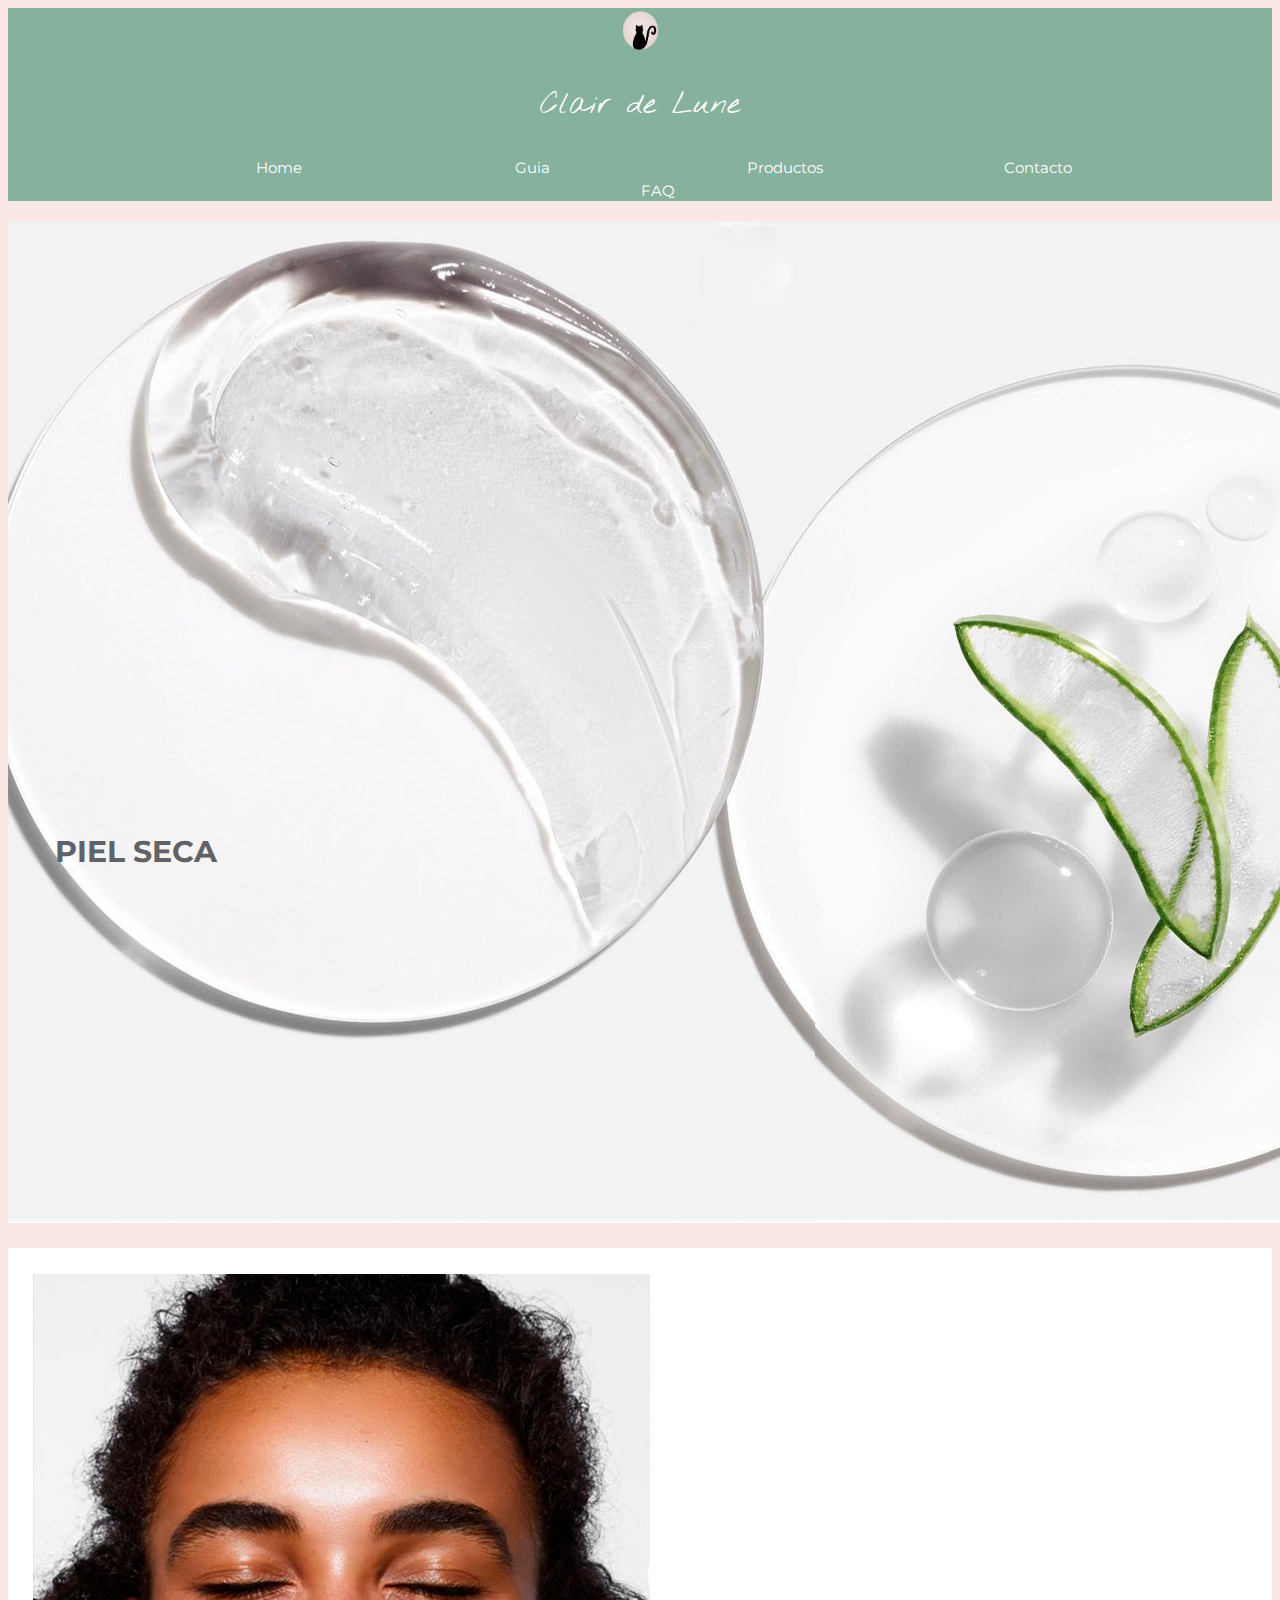
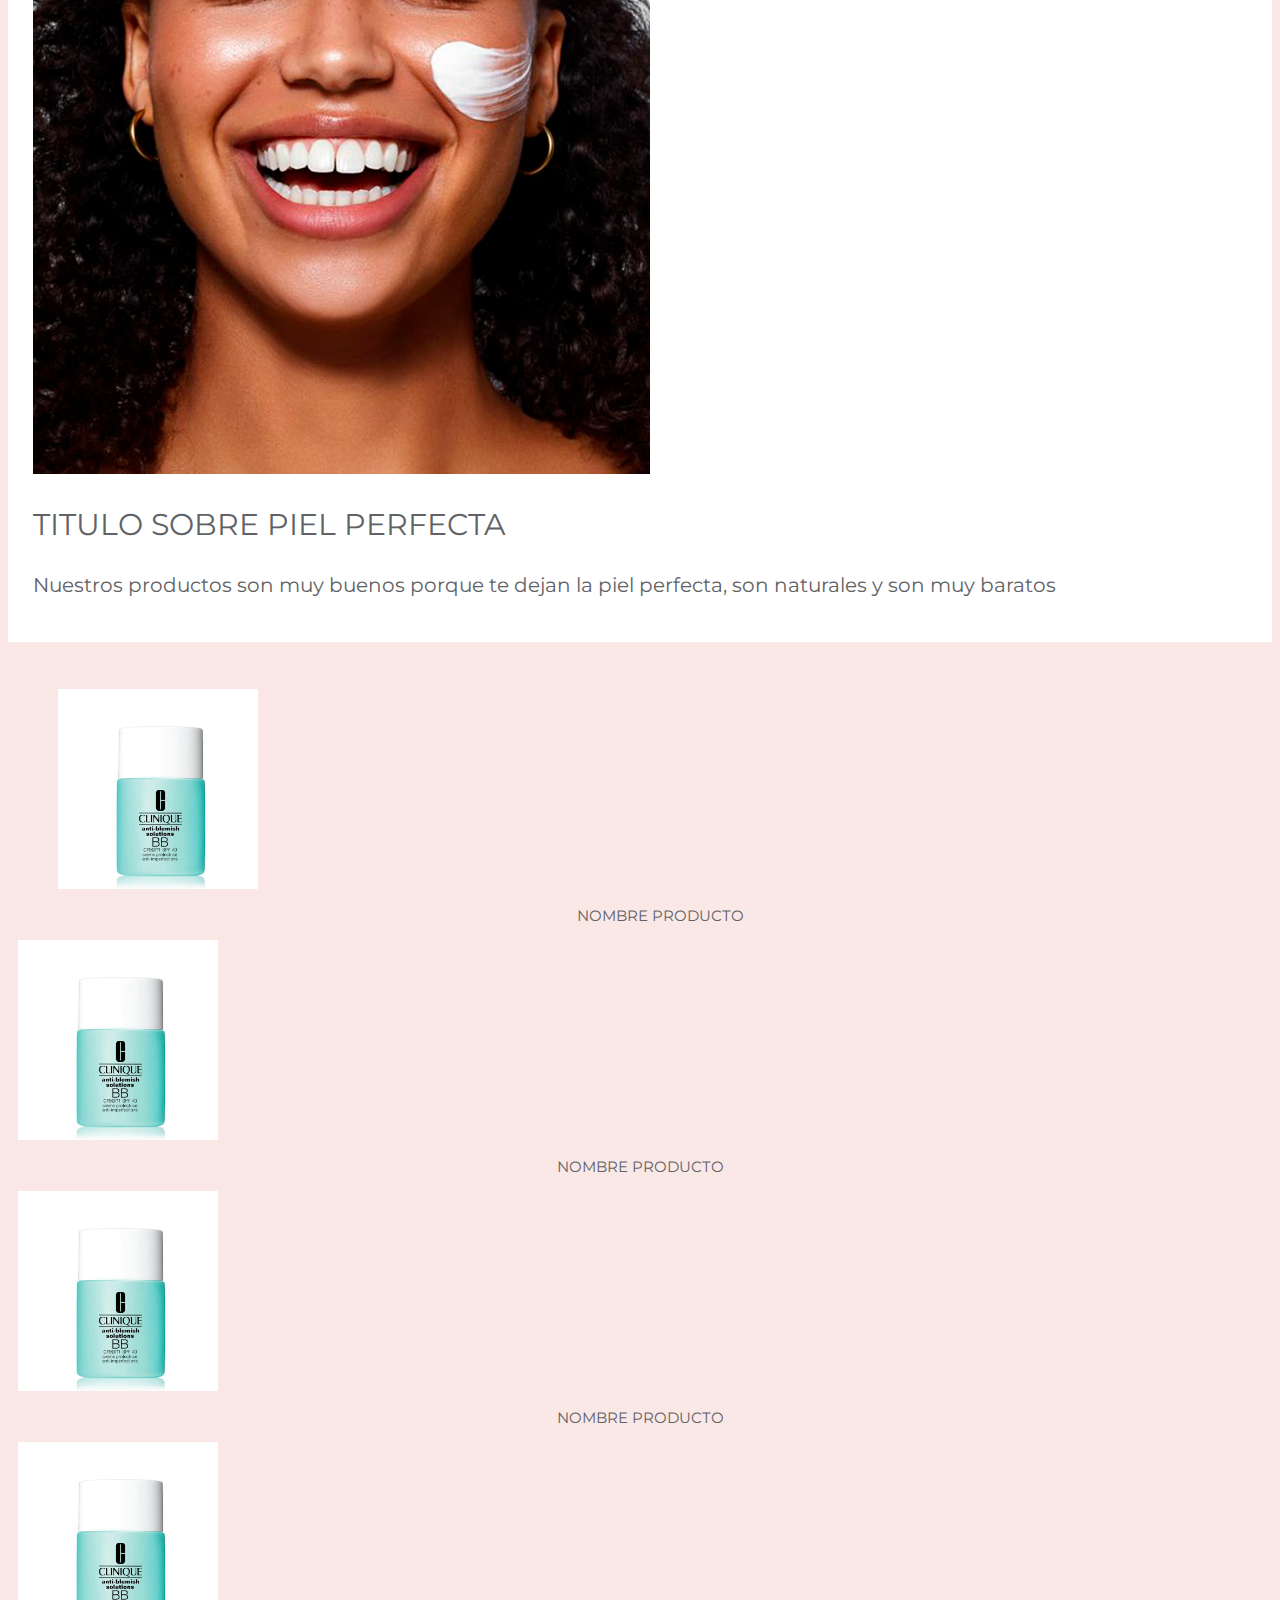
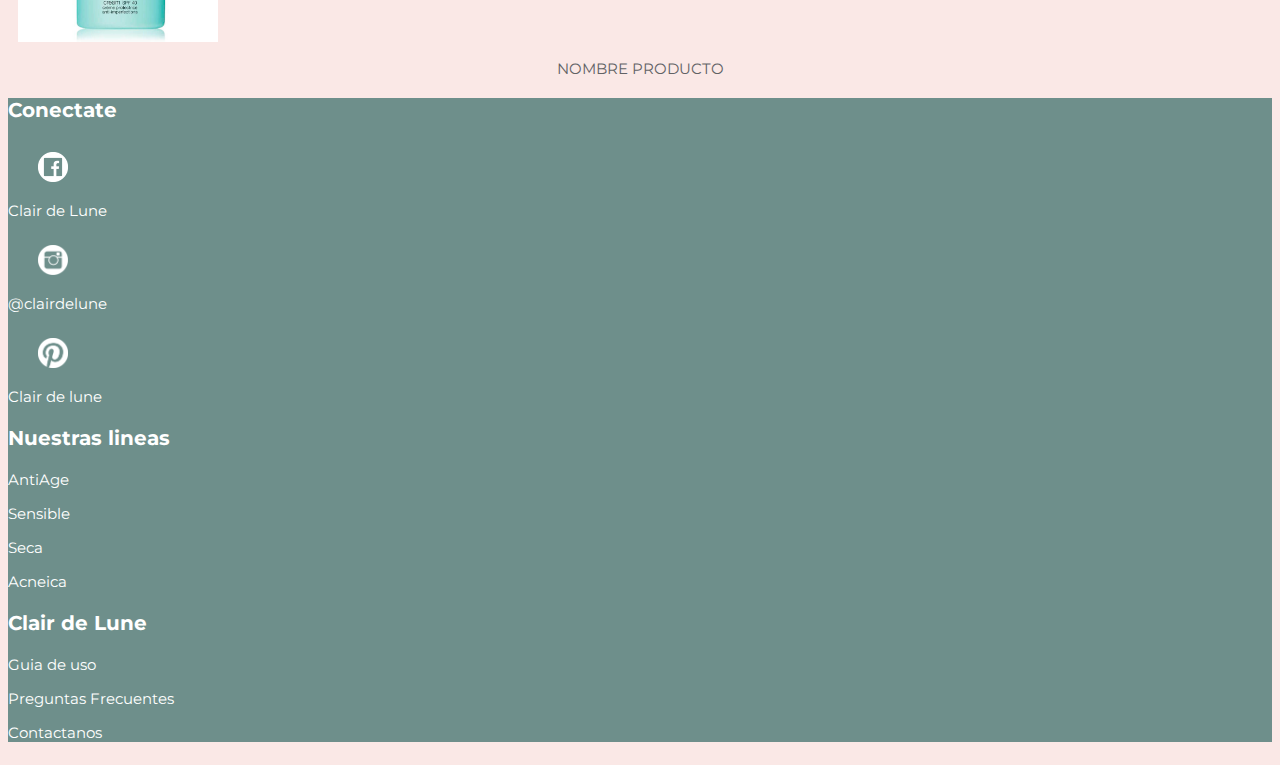
<file: pages/seca.html>
<!DOCTYPE html>
<html lang="es">
<head>
    <meta name="description" content="Clair de Lune es una compañía argentina dedicada al cuidado de la piel. Descubrí nuestros productos y elegí lo mejor para vos. Envíos gratis a todo el país.">
    <meta name="keywords" content="productos para la piel, skincare argentina, clair de lune, cuidado del rostro, cremas faciales, promoción skincare argentina">
    <meta charset="UTF-8">
    <meta name="viewport" content="width=device-width, initial-scale=1.0">
    <!-- bootstrap -->
    <link rel="stylesheet" href="https://cdn.jsdelivr.net/npm/bootstrap@4.5.3/dist/css/bootstrap.min.css" integrity="sha384-TX8t27EcRE3e/ihU7zmQxVncDAy5uIKz4rEkgIXeMed4M0jlfIDPvg6uqKI2xXr2" crossorigin="anonymous">
    <link href="https://fonts.googleapis.com/css2?family=Nothing+You+Could+Do&display=swap" rel="stylesheet"> <!--Font Subtitulos-->
    <link href="https://fonts.googleapis.com/css2?family=Montserrat:wght@300&display=swap" rel="stylesheet"> <!--Font parrafos-->
    <title>Piel Seca-Clair de lune</title>
    <link rel="stylesheet" href="../css/style.css">
</head>
<body>
    <header class="container-fluid">
        <div class="row"> 
            <div class="col-md-12">
                <img src="../img/Logo.png" alt="logo" class="imgLogo">
                <p class="clair">
                    Clair de Lune
                </p>
            </div>
        </div>
        <nav class="row"> 
            <ol>
                <li class="col-md-2 fontThin fontXS"><a href="../index.html">Home</a></li> 
                <li class="col-md-2 fontThin fontXS"><a href="../pages/guia.html"> Guia</a></li>
                <li class="col-md-2 fontThin fontXS"><a href="../pages/productos.html">Productos</a></li>
                <li class="col-md-2 fontThin fontXS"><a href="../pages/contactanos.html">Contacto</a></li>
                <li class="col-md-2 fontThin fontXS"><a href="../pages/preguntas.html">FAQ</a></li>
            </ol>   
        </nav>
    </header>
        <div class="row">
            <img src="../img/Banner.jpg" alt="banner" class="img-fluid superposicionImg">
            <p class="fontBold colorDestacado fontM marginEsquinaI superposicionText"> PIEL SECA</p>
        </div>
        <div class="row rectanguloBlanco"> 
            <div class="col-md-6">
                <img src="../img/pielPerfecta3.jpg" alt="piel perfecta" class="img-fluid">
            </div>
            <div class="col-md-6">
                <p class="fontNormal colorDestacado fontM">TITULO SOBRE PIEL PERFECTA</p>
                <p class="fontNormal colorDestacado fontS">Nuestros productos son muy buenos porque te dejan la piel perfecta, son naturales y son muy baratos</p>
            </div> 
        </div>
        <br> <br>
        <div class="row">
            <div class="md-col-3 marginEsquinaI">
              <a href="../pages/ejemplo.html"><img src="../img/cremaGrasa2.JPG" alt="cremaGrasa2" class="imgProductoGuia"></a> 
              <p class="fontThin colorDestacado fontXS textoProducto">NOMBRE PRODUCTO</p>
            </div>
            <div class="md-col-3 margin">
                 <a href="../pages/ejemplo.html"><img src="../img/cremaGrasa2.JPG" alt="cremaGrasa2" class="imgProductoGuia"></a>   
                <p class="fontThin colorDestacado fontXS textoProducto">NOMBRE PRODUCTO</p>
            </div>
            <div class="md-col-3 margin">
                <a href="../pages/ejemplo.html">
                    <a href="../pages/ejemplo.html"><img src="../img/cremaGrasa2.JPG" alt="cremaGrasa2" class="imgProductoGuia"></a>    
                    <p class="fontThin colorDestacado fontXS textoProducto">NOMBRE PRODUCTO</p> 
                </a>
            </div>
            <div class="md-col-3 margin">
                 <a href="../pages/ejemplo.html"><img src="../img/cremaGrasa2.JPG" alt="cremaGrasa2" class="imgProductoGuia"></a>   
                <p class="fontThin colorDestacado fontXS textoProducto">NOMBRE PRODUCTO</p>
            </div>
        </div>
<footer class="container-fluid">
    <div class="row">
        <div class="col-md-1"></div>    
        <div class="col-md-3">
            <p class="fontBold colorBlanco fontS">Conectate</p>
            <!-- Facebook -->
            <a href="https://www.facebook.com/antonella.mizzi.39/">
                <img src="../img/FbPNG.png"class="imgLogoFooter">
                <p class="fontNormal colorBlanco fontXS"> Clair de Lune</p>
            </a>
            <!--Instagram-->
            <a href="https://www.instagram.com/antommizzi/">
                <img src="../img/IgPNG.png"class="imgLogoFooter"> 
                <p class="fontNormal colorBlanco fontXS"> @clairdelune</p>
            </a>
            <!--Pinterest-->
            <a href="https://www.pinterest.es/antxnella9696/"> 
                <img src="../img/PinPNG.png"class="imgLogoFooter">
                <p class="fontNormal colorBlanco fontXS"> Clair de lune</p>
            </a>
        </div>
        <div class="col-md-1"></div> 
        <div class="col-md-3">
            <p class="fontBold colorBlanco fontS"> Nuestras lineas </p>
            <div class="fontNormal colorBlanco fontXS">
                <a href="../pages/antiage.html"><p>AntiAge</p></a>
                <a href="../pages/sensible.html"><p>Sensible</p></a>
                <a href="../pages/seca.html"><p>Seca</p></a>
                <a href="../pages/acneica.html"><p>Acneica</p></a> 
            </div>
        </div>
        <div class="col-md-1"></div> 
        <div class="col-md-3">
            <p class="fontBold colorBlanco fontS"> Clair de Lune </p>
            <div class="fontNormal colorBlanco fontXS">
                <a href="../pages/guia.html"><p>Guia de uso</p></a>
                <a href="../pages/preguntas.html"><p>Preguntas Frecuentes</p></a>
                <a href="../pages/contactanos.html"><p>Contactanos</p></a>
            </div>
        </div>
    </div>
</footer>       
        <!-- bootstrap -->
        <script src="https://code.jquery.com/jquery-3.5.1.slim.min.js" integrity="sha384-DfXdz2htPH0lsSSs5nCTpuj/zy4C+OGpamoFVy38MVBnE+IbbVYUew+OrCXaRkfj" crossorigin="anonymous"></script>
        <script src="https://cdn.jsdelivr.net/npm/popper.js@1.16.1/dist/umd/popper.min.js" integrity="sha384-9/reFTGAW83EW2RDu2S0VKaIzap3H66lZH81PoYlFhbGU+6BZp6G7niu735Sk7lN" crossorigin="anonymous"></script>
        <script src="https://cdn.jsdelivr.net/npm/bootstrap@4.5.3/dist/js/bootstrap.min.js" integrity="sha384-w1Q4orYjBQndcko6MimVbzY0tgp4pWB4lZ7lr30WKz0vr/aWKhXdBNmNb5D92v7s" crossorigin="anonymous"></script> 
        </body>
</file>
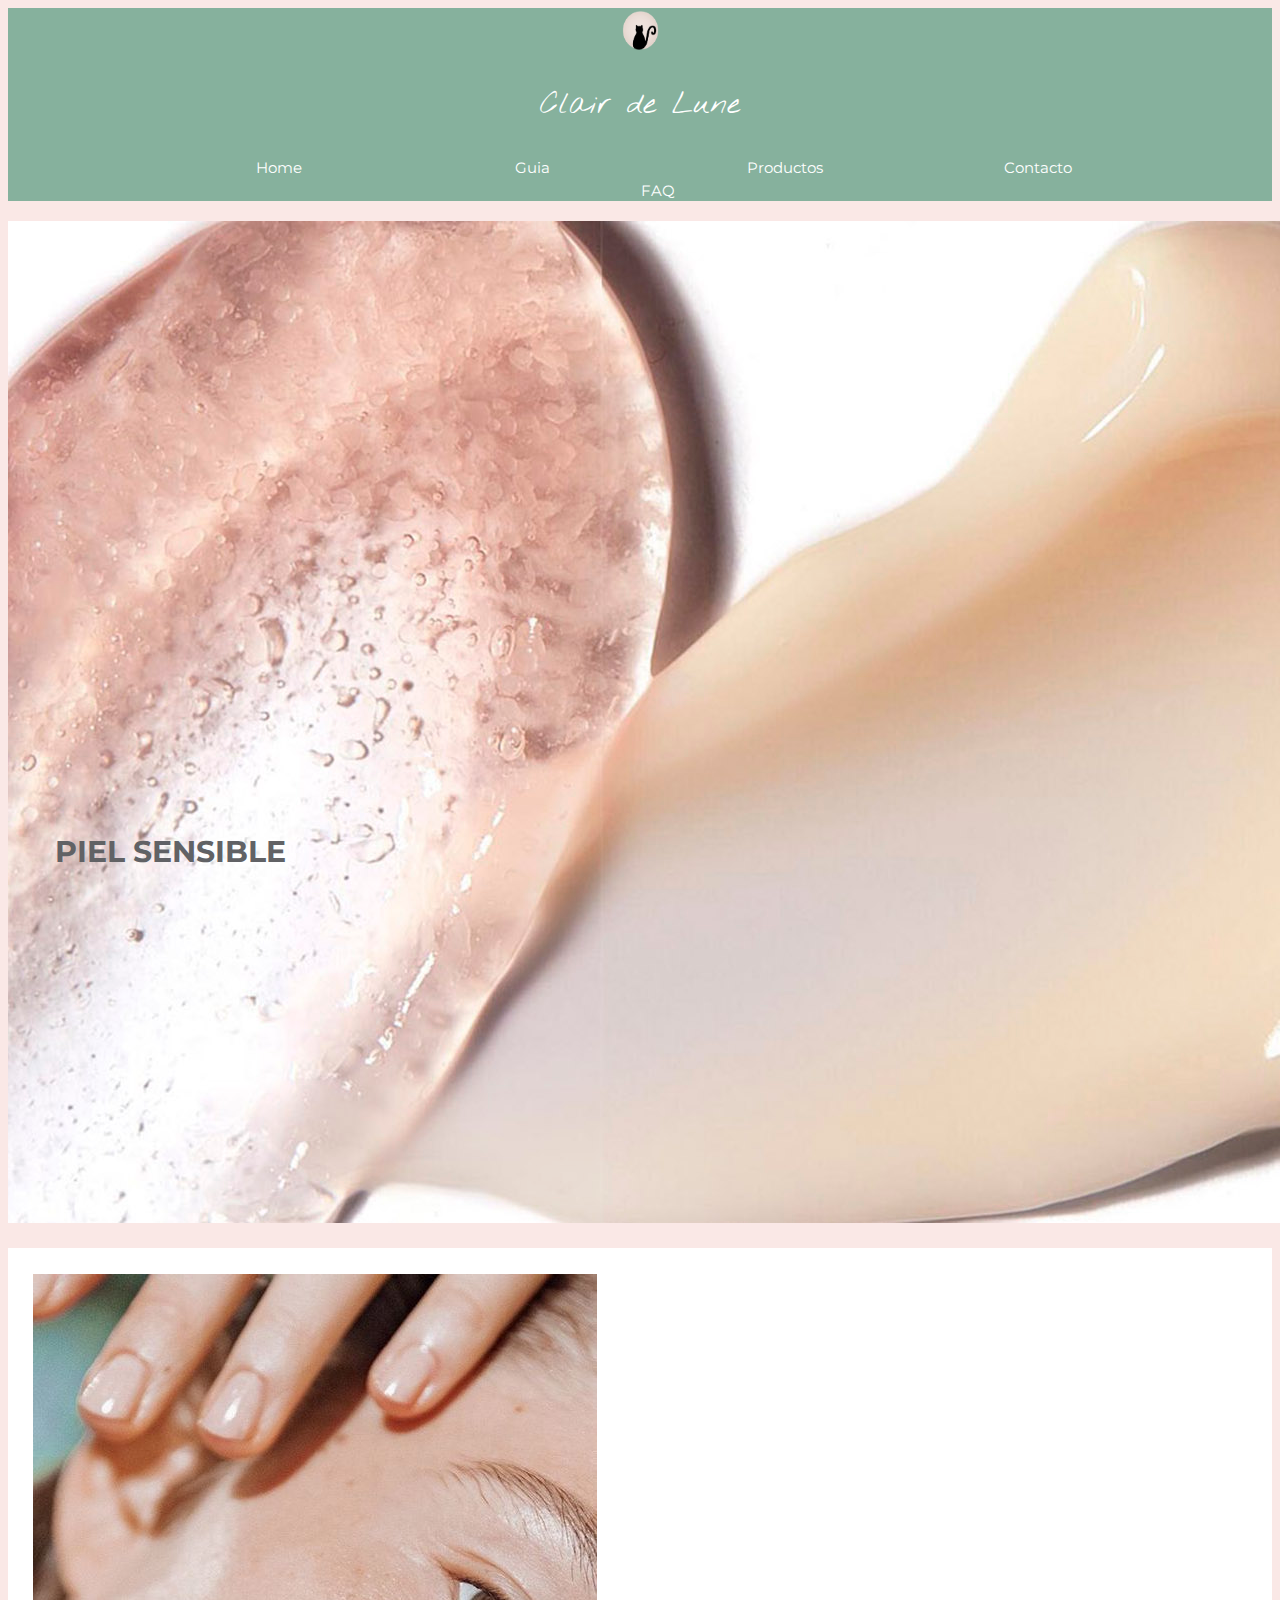
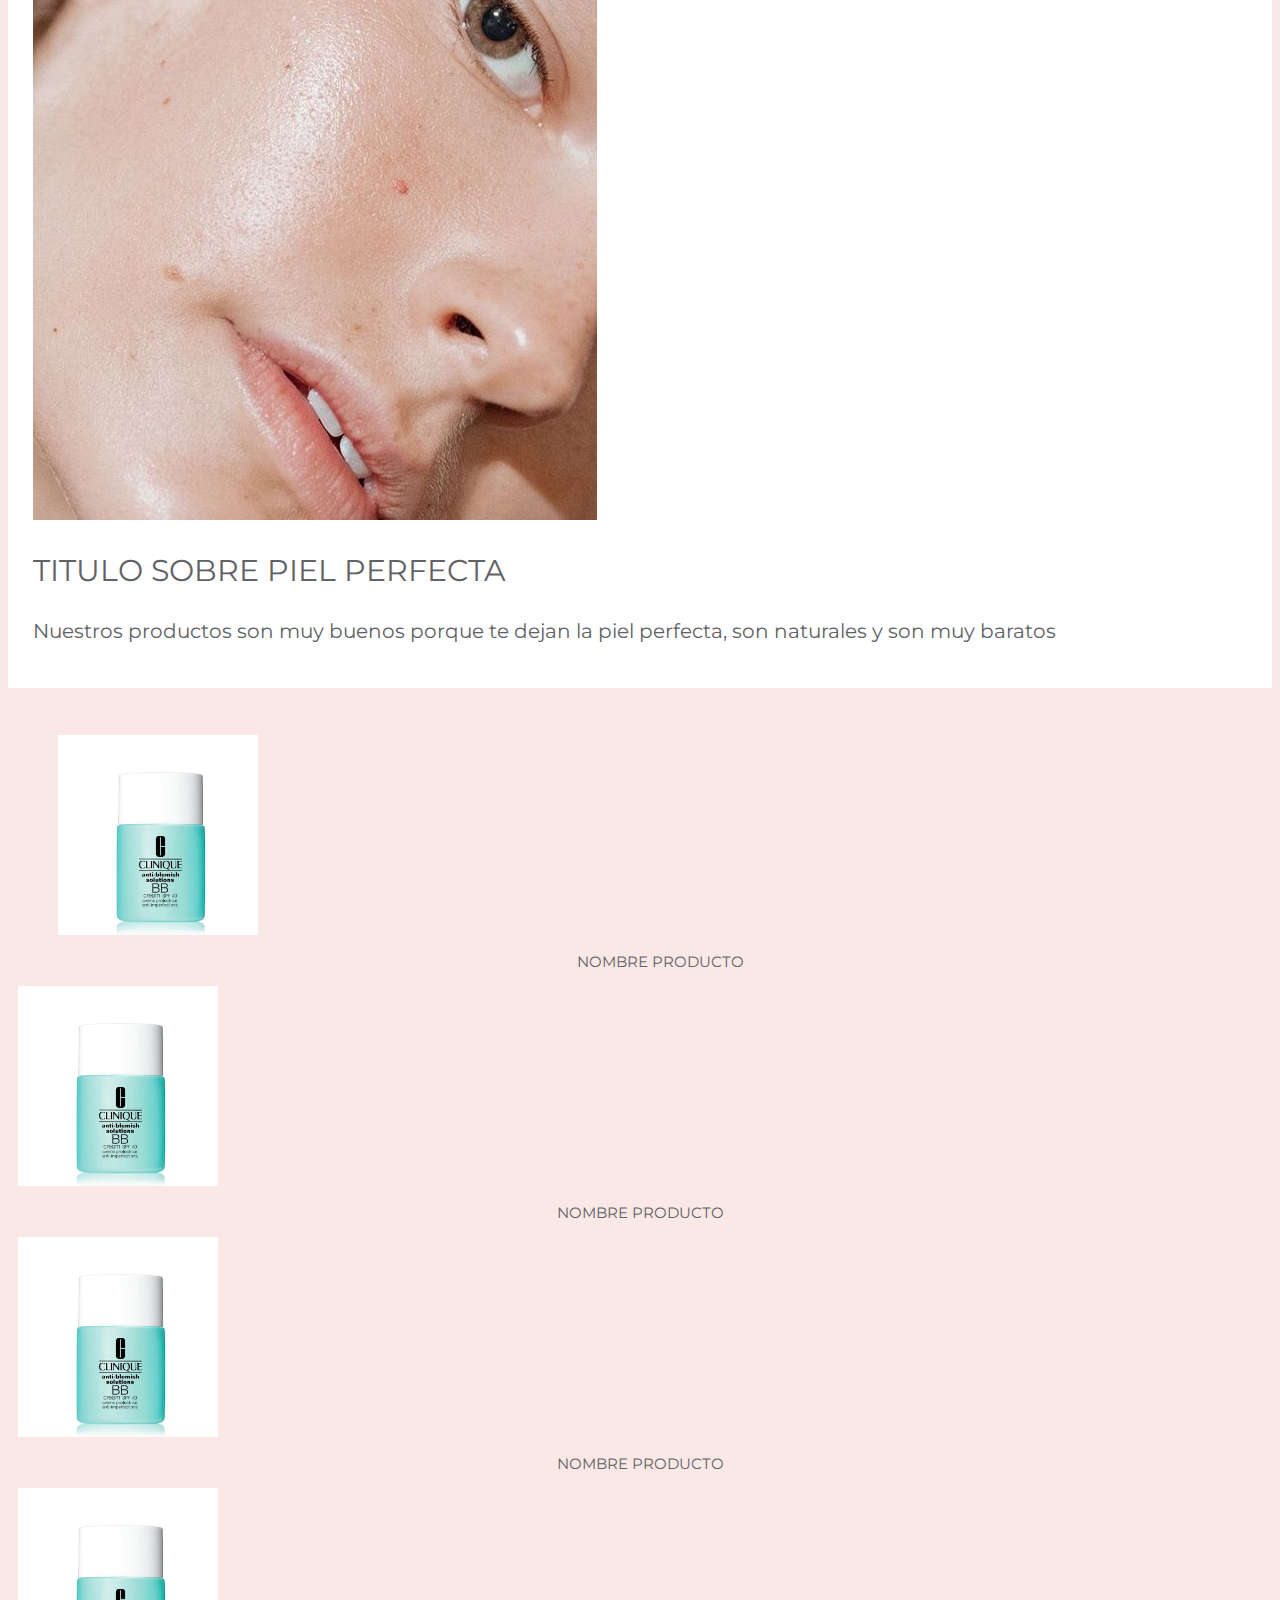
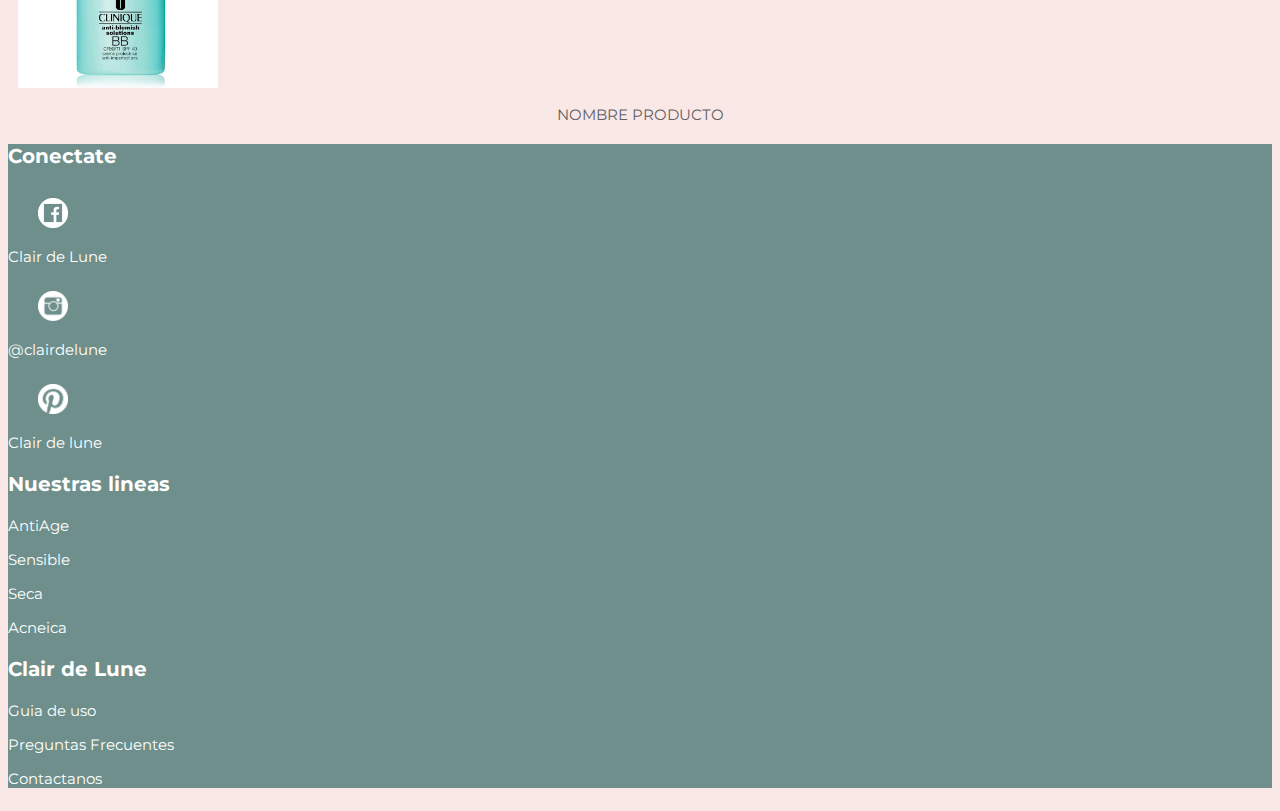
<file: pages/sensible.html>
<!DOCTYPE html>
<html lang="es">
<head>
    <meta name="description" content="Clair de Lune es una compañía argentina dedicada al cuidado de la piel. Descubrí nuestros productos y elegí lo mejor para vos. Envíos gratis a todo el país.">
    <meta name="keywords" content="productos para la piel, skincare argentina, clair de lune, cuidado del rostro, cremas faciales, promoción skincare argentina">
    <meta charset="UTF-8">
    <meta name="viewport" content="width=device-width, initial-scale=1.0">
    <!-- bootstrap -->
    <link rel="stylesheet" href="https://cdn.jsdelivr.net/npm/bootstrap@4.5.3/dist/css/bootstrap.min.css" integrity="sha384-TX8t27EcRE3e/ihU7zmQxVncDAy5uIKz4rEkgIXeMed4M0jlfIDPvg6uqKI2xXr2" crossorigin="anonymous">
    <link href="https://fonts.googleapis.com/css2?family=Nothing+You+Could+Do&display=swap" rel="stylesheet"> <!--Font Subtitulos-->
    <link href="https://fonts.googleapis.com/css2?family=Montserrat:wght@300&display=swap" rel="stylesheet"> <!--Font parrafos-->
    <title>Piel Sensible-Clair de lune</title>
    <link rel="stylesheet" href="../css/style.css">
</head>
<body>
    <header class="container-fluid">
        <div class="row"> 
            <div class="col-md-12">
                <img src="../img/Logo.png" alt="logo" class="imgLogo">
                <p class="clair">
                    Clair de Lune
                </p>
            </div>
        </div>
        <nav class="row"> 
            <ol>
                <li class="col-md-2 fontThin fontXS"><a href="../index.html">Home</a></li> 
                <li class="col-md-2 fontThin fontXS"><a href="../pages/guia.html"> Guia</a></li>
                <li class="col-md-2 fontThin fontXS"><a href="../pages/productos.html">Productos</a></li>
                <li class="col-md-2 fontThin fontXS"><a href="../pages/contactanos.html">Contacto</a></li>
                <li class="col-md-2 fontThin fontXS"><a href="../pages/preguntas.html">FAQ</a></li>
            </ol>   
        </nav>
    </header>
    <div class="row">
        <img src="../img/banner2.jpg" alt="banner2" class="img-fluid superposicionImg">
        <p class="fontBold colorDestacado fontM marginEsquinaI superposicionText">PIEL SENSIBLE</p>
    </div>
    <div class="row rectanguloBlanco"> 
        <div class="col-md-6">
            <img src="../img/pielPerfecta2.jpg" alt="piel perfecta" class="img-fluid">
        </div>
        <div class="col-md-6">
            <p class="fontNormal colorDestacado fontM">TITULO SOBRE PIEL PERFECTA</p>
            <p class="fontNormal colorDestacado fontS">Nuestros productos son muy buenos porque te dejan la piel perfecta, son naturales y son muy baratos</p>
        </div> 
    </div>
        <br> <br> <!-- ELIMINAR BR USAR MARGIN-->
        <div class="row">
            <div class="md-col-3 marginEsquinaI">
              <a href="../pages/ejemplo.html"><img src="../img/cremaGrasa2.JPG" alt="cremaGrasa2" class="imgProductoGuia"></a> 
              <p class="fontThin colorDestacado fontXS textoProducto">NOMBRE PRODUCTO</p>
            </div>
            <div class="md-col-3 margin">
                 <a href="../pages/ejemplo.html"><img src="../img/cremaGrasa2.JPG" alt="cremaGrasa2" class="imgProductoGuia"></a>   
                <p class="fontThin colorDestacado fontXS textoProducto">NOMBRE PRODUCTO</p>
            </div>
            <div class="md-col-3 margin">
                <a href="../pages/ejemplo.html">
                    <a href="../pages/ejemplo.html"><img src="../img/cremaGrasa2.JPG" alt="cremaGrasa2" class="imgProductoGuia"></a>    
                    <p class="fontThin colorDestacado fontXS textoProducto">NOMBRE PRODUCTO</p> 
                </a>
            </div>
            <div class="md-col-3 margin">
                 <a href="../pages/ejemplo.html"><img src="../img/cremaGrasa2.JPG" alt="cremaGrasa2" class="imgProductoGuia"></a>   
                <p class="fontThin colorDestacado fontXS textoProducto">NOMBRE PRODUCTO</p>
            </div>
        </div>
    <footer class="container-fluid">
        <div class="row">
            <div class="col-md-1"></div>    
            <div class="col-md-3">
                <p class="fontBold colorBlanco fontS">Conectate</p>
                <!-- Facebook -->
                <a href="https://www.facebook.com/antonella.mizzi.39/">
                    <img src="../img/FbPNG.png"class="imgLogoFooter">
                    <p class="fontNormal colorBlanco fontXS"> Clair de Lune</p>
                </a>
                <!--Instagram-->
                <a href="https://www.instagram.com/antommizzi/">
                    <img src="../img/IgPNG.png"class="imgLogoFooter"> 
                    <p class="fontNormal colorBlanco fontXS"> @clairdelune</p>
                </a>
                <!--Pinterest-->
                <a href="https://www.pinterest.es/antxnella9696/"> 
                    <img src="../img/PinPNG.png"class="imgLogoFooter">
                    <p class="fontNormal colorBlanco fontXS"> Clair de lune</p>
                </a>
            </div>
            <div class="col-md-1"></div> 
            <div class="col-md-3">
                <p class="fontBold colorBlanco fontS"> Nuestras lineas </p>
                <div class="fontNormal colorBlanco fontXS">
                    <a href="../pages/antiage.html"><p>AntiAge</p></a>
                    <a href="../pages/sensible.html"><p>Sensible</p></a>
                    <a href="../pages/seca.html"><p>Seca</p></a>
                    <a href="../pages/acneica.html"><p>Acneica</p></a> 
                </div>
            </div>
            <div class="col-md-1"></div> 
            <div class="col-md-3">
                <p class="fontBold colorBlanco fontS"> Clair de Lune </p>
                <div class="fontNormal colorBlanco fontXS">
                    <a href="../pages/guia.html"><p>Guia de uso</p></a>
                    <a href="../pages/preguntas.html"><p>Preguntas Frecuentes</p></a>
                    <a href="../pages/contactanos.html"><p>Contactanos</p></a>
                </div>
            </div>
        </div>
    </footer>         
        <!-- bootstrap -->
    <script src="https://code.jquery.com/jquery-3.5.1.slim.min.js" integrity="sha384-DfXdz2htPH0lsSSs5nCTpuj/zy4C+OGpamoFVy38MVBnE+IbbVYUew+OrCXaRkfj" crossorigin="anonymous"></script>
    <script src="https://cdn.jsdelivr.net/npm/popper.js@1.16.1/dist/umd/popper.min.js" integrity="sha384-9/reFTGAW83EW2RDu2S0VKaIzap3H66lZH81PoYlFhbGU+6BZp6G7niu735Sk7lN" crossorigin="anonymous"></script>
    <script src="https://cdn.jsdelivr.net/npm/bootstrap@4.5.3/dist/js/bootstrap.min.js" integrity="sha384-w1Q4orYjBQndcko6MimVbzY0tgp4pWB4lZ7lr30WKz0vr/aWKhXdBNmNb5D92v7s" crossorigin="anonymous"></script> 
</body>
</file>
<file: css/style.css>
html {
  font-size: 62.5%; }

body {
  align-content: center;
  background-color: #fae8e6; }

a:link, a:visited, a:active {
  text-decoration: none;
  color: white; }

/*Tipografia*/
.fontL {
  font-size: 4rem; }

.fontM {
  font-size: 3rem; }

.fontS {
  font-size: 2rem; }

.fontXS {
  font-size: 1.5rem; }

.clair {
  font-family: 'Nothing you could do', sans-serif;
  font-size: 3rem; }

.fontBold {
  font-family: 'montserrat', sans-serif;
  font-weight: bold; }

.fontThin {
  font-family: 'montserrat', sans-serif;
  font-weight: thin; }

.fontNormal {
  font-family: 'montserrat', sans-serif;
  font-weight: normal; }

.colorDestacado {
  color: #616265; }

.colorBlanco {
  color: white; }

/* en comun */
.rectanguloBlanco {
  background-color: white;
  padding: 2%;
  margin: 2% 0 2% 0;
  color: #616265; }

.rectanguloGuia {
  background-color: #cee2d7;
  padding: 2%;
  margin: 2% 0 2% 0;
  color: #616265; }

.margin {
  margin-left: 1rem;
  margin-right: 1rem; }

.marginEsquinaI {
  margin-left: 5rem;
  margin-right: 1rem; }

/**/
header {
  background-color: #86b19d;
  color: white;
  text-align: center; }
  header div img {
    width: 45px;
    height: 45px; }
  header ol {
    font-size: 2rem;
    list-style: none;
    text-decoration: none; }
    header ol ul {
      position: absolute; }
    header ol a:link, header ol a:visited {
      color: white;
      text-decoration: none; }
    header ol li {
      display: inline-block;
      font: white;
      font-size: 1.5rem;
      width: 20%;
      position: relative;
      padding: 0;
      margin-right: 3px; }
      header ol li ul {
        list-style-type: none;
        list-style: none; }

/*Index*/
#suscribiteIndex {
  background-color: #a3b0a7;
  margin: 1rem 0px 0px 0px;
  border: solid #a3b0a7 5px;
  font-family: 'montserrat', sans-serif;
  color: white;
  padding: 1rem; }

#buttonSuscribirmeIndex {
  padding: 5px 10px 5px 10px;
  margin-top: 10px;
  font-family: 'montserrat', sans-serif;
  font-weight: 600;
  text-align: center;
  color: white;
  background-color: #536765;
  border: solid #536765 2px;
  height: 28px;
  width: 163px;
  transition: background-color 0.5s cubic-bezier(0.25, 0.1, 0.25, 1) 0s;
  animation: wobble 1.5s 3 both;
  -webkit-animation: wobble 1.5s 3 both;
  animation-delay: 1s;
  animation-name: wobble; }

@keyframes wobble {
  0%,
  100% {
    -webkit-transform: translateX(0%);
    transform: translateX(0%);
    -webkit-transform-origin: 50% 50%;
    transform-origin: 50% 50%; }
  15% {
    -webkit-transform: translateX(-30px) rotate(-6deg);
    transform: translateX(-30px) rotate(-6deg); }
  30% {
    -webkit-transform: translateX(15px) rotate(6deg);
    transform: translateX(15px) rotate(6deg); }
  45% {
    -webkit-transform: translateX(-15px) rotate(-3.6deg);
    transform: translateX(-15px) rotate(-3.6deg); }
  60% {
    -webkit-transform: translateX(9px) rotate(2.4deg);
    transform: translateX(9px) rotate(2.4deg); }
  75% {
    -webkit-transform: translateX(-6px) rotate(-1.2deg);
    transform: translateX(-6px) rotate(-1.2deg); } }

@keyframes wobble {
  0%,
  100% {
    -webkit-transform: translateX(0%);
    transform: translateX(0%);
    -webkit-transform-origin: 50% 50%;
    transform-origin: 50% 50%; }
  15% {
    -webkit-transform: translateX(-30px) rotate(-6deg);
    transform: translateX(-30px) rotate(-6deg); }
  30% {
    -webkit-transform: translateX(15px) rotate(6deg);
    transform: translateX(15px) rotate(6deg); }
  45% {
    -webkit-transform: translateX(-15px) rotate(-3.6deg);
    transform: translateX(-15px) rotate(-3.6deg); }
  60% {
    -webkit-transform: translateX(9px) rotate(2.4deg);
    transform: translateX(9px) rotate(2.4deg); }
  75% {
    -webkit-transform: translateX(-6px) rotate(-1.2deg);
    transform: translateX(-6px) rotate(-1.2deg); } }

#buttonSuscribirmeIndex:hover {
  color: #3e4d4b;
  text-align: center;
  background-color: #fde1d3;
  border: solid #fde1d3 2px; }

#buttonSetIndex {
  color: white;
  text-align: center;
  background-color: #c0b1ec;
  border: solid #c0b1ec 2px;
  font-weight: 600;
  font-size: 2rem; }

#buttonSetIndex:hover {
  color: white;
  text-align: center;
  background-color: #86b19d;
  border: solid #86b19d 2px;
  font-weight: 600;
  font-size: 2rem; }

#buttonBestsellerIndex {
  color: white;
  text-align: center;
  background-color: #86b19d;
  border: solid #86b19d 2px;
  font-weight: 600;
  font-size: 2rem; }

#buttonBestsellerIndex:hover {
  color: white;
  text-align: center;
  background-color: #c0b1ec;
  border: solid #c0b1ec 2px;
  font-weight: 600;
  font-size: 2rem; }

/* guia*/
#ejemploRutina {
  border: solid  #51646a 2px;
  align-content: center;
  background-color: #cee2d7;
  padding: 1rem 1rem 1rem 1rem; }

.imgProductoGuia {
  width: 200px;
  height: auto;
  border: none; }

.linea1 {
  display: flex;
  flex-direction: row;
  justify-content: space-evenly;
  align-items: stretch; }

.productosGuia {
  display: flex;
  flex-wrap: nowrap;
  flex-direction: row;
  justify-content: space-around; }

/* preguntas */
#productosSugeridosPreguntas {
  border: solid  #fde1d3 5px;
  align-content: center;
  background-color: #a3b0a7;
  padding: 1rem 1rem 1rem 1rem; }

/* contactanos */
#sectionForm {
  border: solid  #a3b0a7  5px;
  align-content: center;
  background-color: #fbccd2;
  padding: 1rem 1rem 1rem 1rem; }

#form {
  font-family: 'montserrat', sans-serif;
  font-size: 1.5rem;
  font-weight: 600;
  color: white; }

/*productos*/
#promo {
  display: flex;
  flex-wrap: wrap;
  flex-direction: column; }

.imgProductoPromo {
  width: 650px;
  height: auto;
  border: solid  #fde1d3 5px; }

.imgProductoCategoria {
  width: 120px;
  height: auto;
  border: solid  #fde1d3 2px;
  margin: 5px 5px 5px 5px; }

#suscribiteProductos {
  background-color: #a3b0a7;
  margin: 0px 0px 0px 0px;
  border: solid #fde1d3 5px;
  font-weight: 600;
  padding: 1rem;
  color: white; }

#productosCategorias {
  border: solid  #fde1d3 5px;
  align-content: center;
  background-color: #a3b0a7;
  padding: 1rem 1rem 1rem 1rem; }

#buttonSuscribirmeProductos {
  padding: 5px 10px 5px 10px;
  margin-top: 10px;
  font-family: 'montserrat', sans-serif;
  font-weight: 600;
  text-align: center;
  color: white;
  background-color: #536765;
  border: solid #536765 2px;
  height: 28px;
  width: 173px;
  transition: background-color 0.5s cubic-bezier(0.25, 0.1, 0.25, 1) 0s;
  animation: wobble 1.5s 3 both;
  -webkit-animation: wobble 1.5s 3 both;
  animation-delay: 1s;
  animation-name: wobble; }

@keyframes wobble {
  0%,
  100% {
    -webkit-transform: translateX(0%);
    transform: translateX(0%);
    -webkit-transform-origin: 50% 50%;
    transform-origin: 50% 50%; }
  15% {
    -webkit-transform: translateX(-30px) rotate(-6deg);
    transform: translateX(-30px) rotate(-6deg); }
  30% {
    -webkit-transform: translateX(15px) rotate(6deg);
    transform: translateX(15px) rotate(6deg); }
  45% {
    -webkit-transform: translateX(-15px) rotate(-3.6deg);
    transform: translateX(-15px) rotate(-3.6deg); }
  60% {
    -webkit-transform: translateX(9px) rotate(2.4deg);
    transform: translateX(9px) rotate(2.4deg); }
  75% {
    -webkit-transform: translateX(-6px) rotate(-1.2deg);
    transform: translateX(-6px) rotate(-1.2deg); } }

@keyframes wobble {
  0%,
  100% {
    -webkit-transform: translateX(0%);
    transform: translateX(0%);
    -webkit-transform-origin: 50% 50%;
    transform-origin: 50% 50%; }
  15% {
    -webkit-transform: translateX(-30px) rotate(-6deg);
    transform: translateX(-30px) rotate(-6deg); }
  30% {
    -webkit-transform: translateX(15px) rotate(6deg);
    transform: translateX(15px) rotate(6deg); }
  45% {
    -webkit-transform: translateX(-15px) rotate(-3.6deg);
    transform: translateX(-15px) rotate(-3.6deg); }
  60% {
    -webkit-transform: translateX(9px) rotate(2.4deg);
    transform: translateX(9px) rotate(2.4deg); }
  75% {
    -webkit-transform: translateX(-6px) rotate(-1.2deg);
    transform: translateX(-6px) rotate(-1.2deg); } }

#buttonSuscribirmeProductos:hover {
  color: #3e4d4b;
  text-align: center;
  background-color: #fde1d3;
  border: solid #fde1d3 2px; }

.categoriaImgD {
  padding: 15px 0px 15px 10px;
  margin-left: 60px; }

.categoriaImgI {
  padding: 15px 10px 15px 00px;
  margin-right: 60px; }

.categoriaTextD {
  margin-right: 2rem;
  padding-right: 0.35rem; }

.categoriaTextI {
  margin-left: 2rem;
  padding-left: 0.35rem; }

/*FOOTER*/
footer {
  background-color: #6e8f8b;
  color: white;
  font-size: 1.5rem; }
  footer div img {
    width: 30px;
    height: 30px;
    margin-top: 1rem;
    margin-left: 3rem; }

/* ACNEICA */
.superposicionImg {
  display: block;
  position: relative; }

.superposicionText {
  display: block;
  position: absolute;
  bottom: -5px;
  left: 0;
  padding: 5px; }

.textoProducto {
  padding: 0px;
  text-align: center; }

/* EJEMPLO  PRODUCTO*/
.marginEjemplo {
  margin: 5%; }

.paddingEjemplo {
  padding: 3%; }

.imgProductoEjemplo {
  width: 30%;
  height: auto;
  margin: 1.25%;
  padding-right: 1.5%; }
</file>
